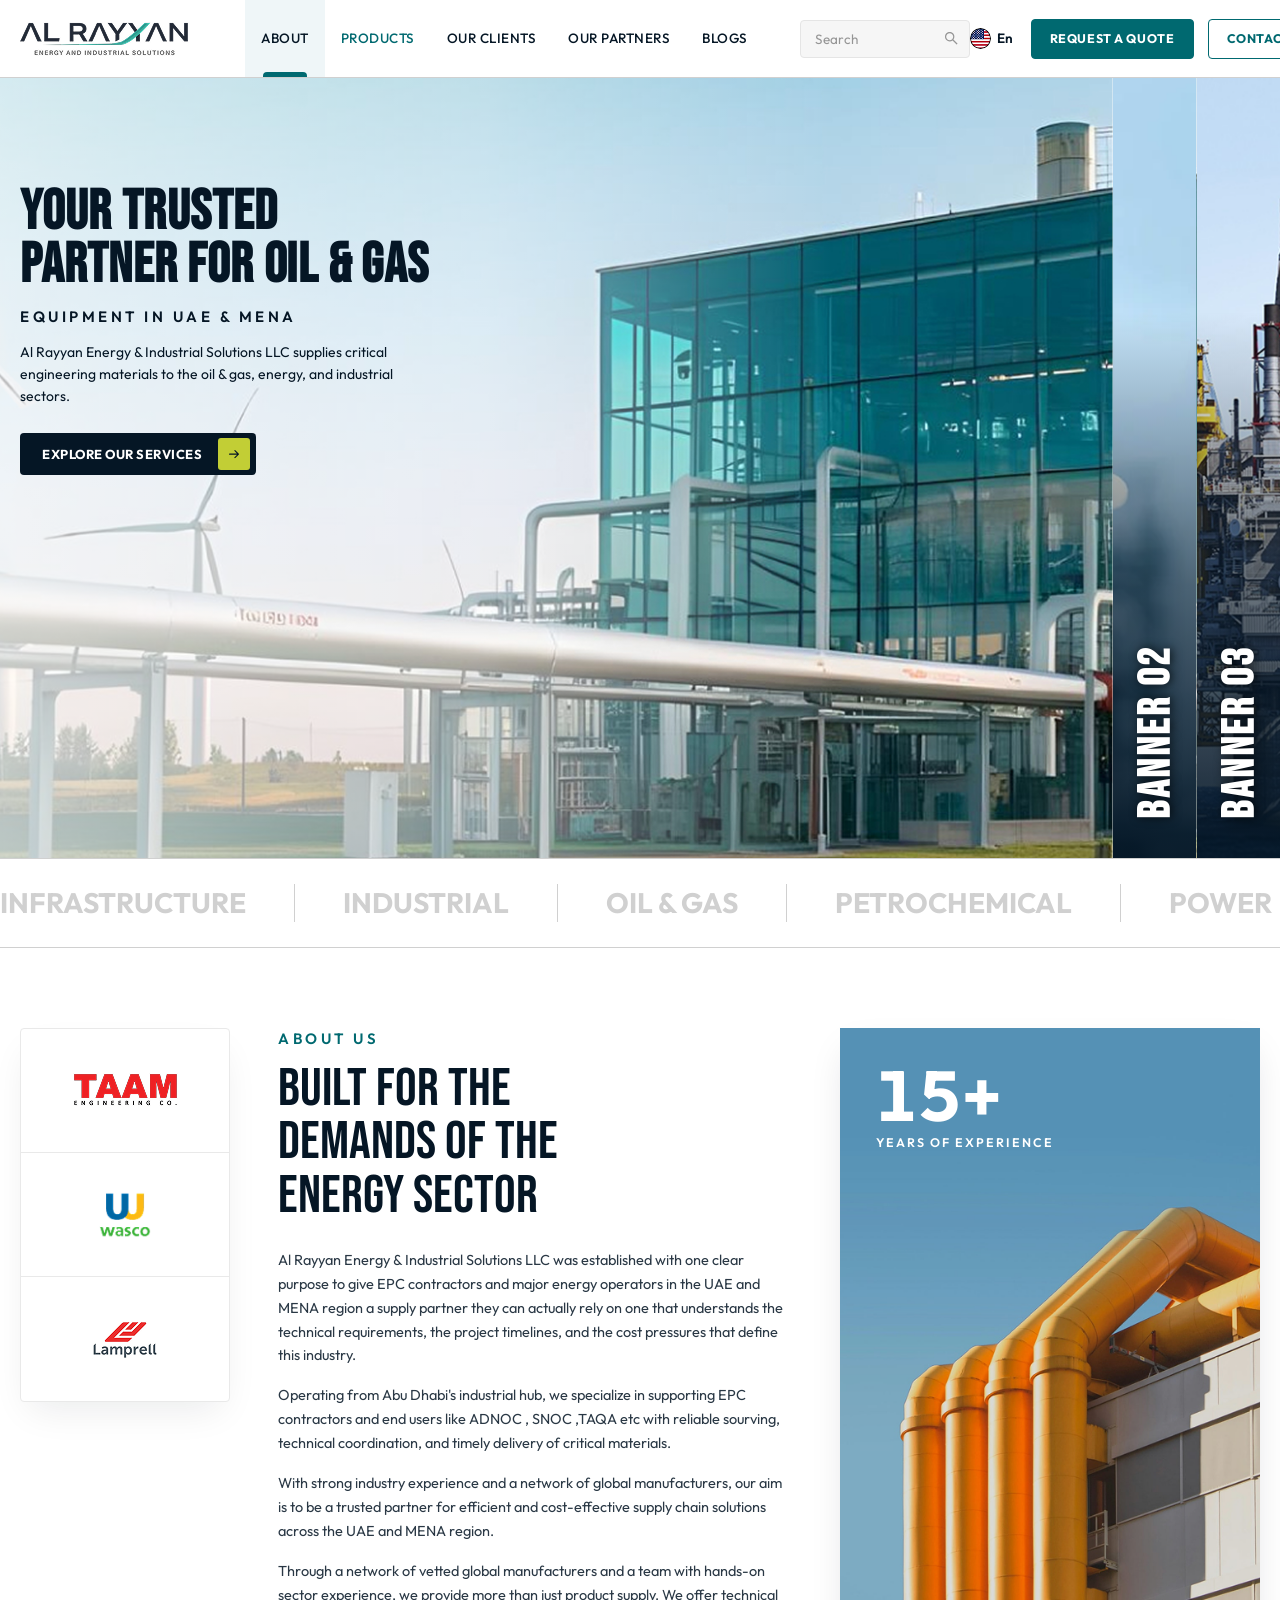
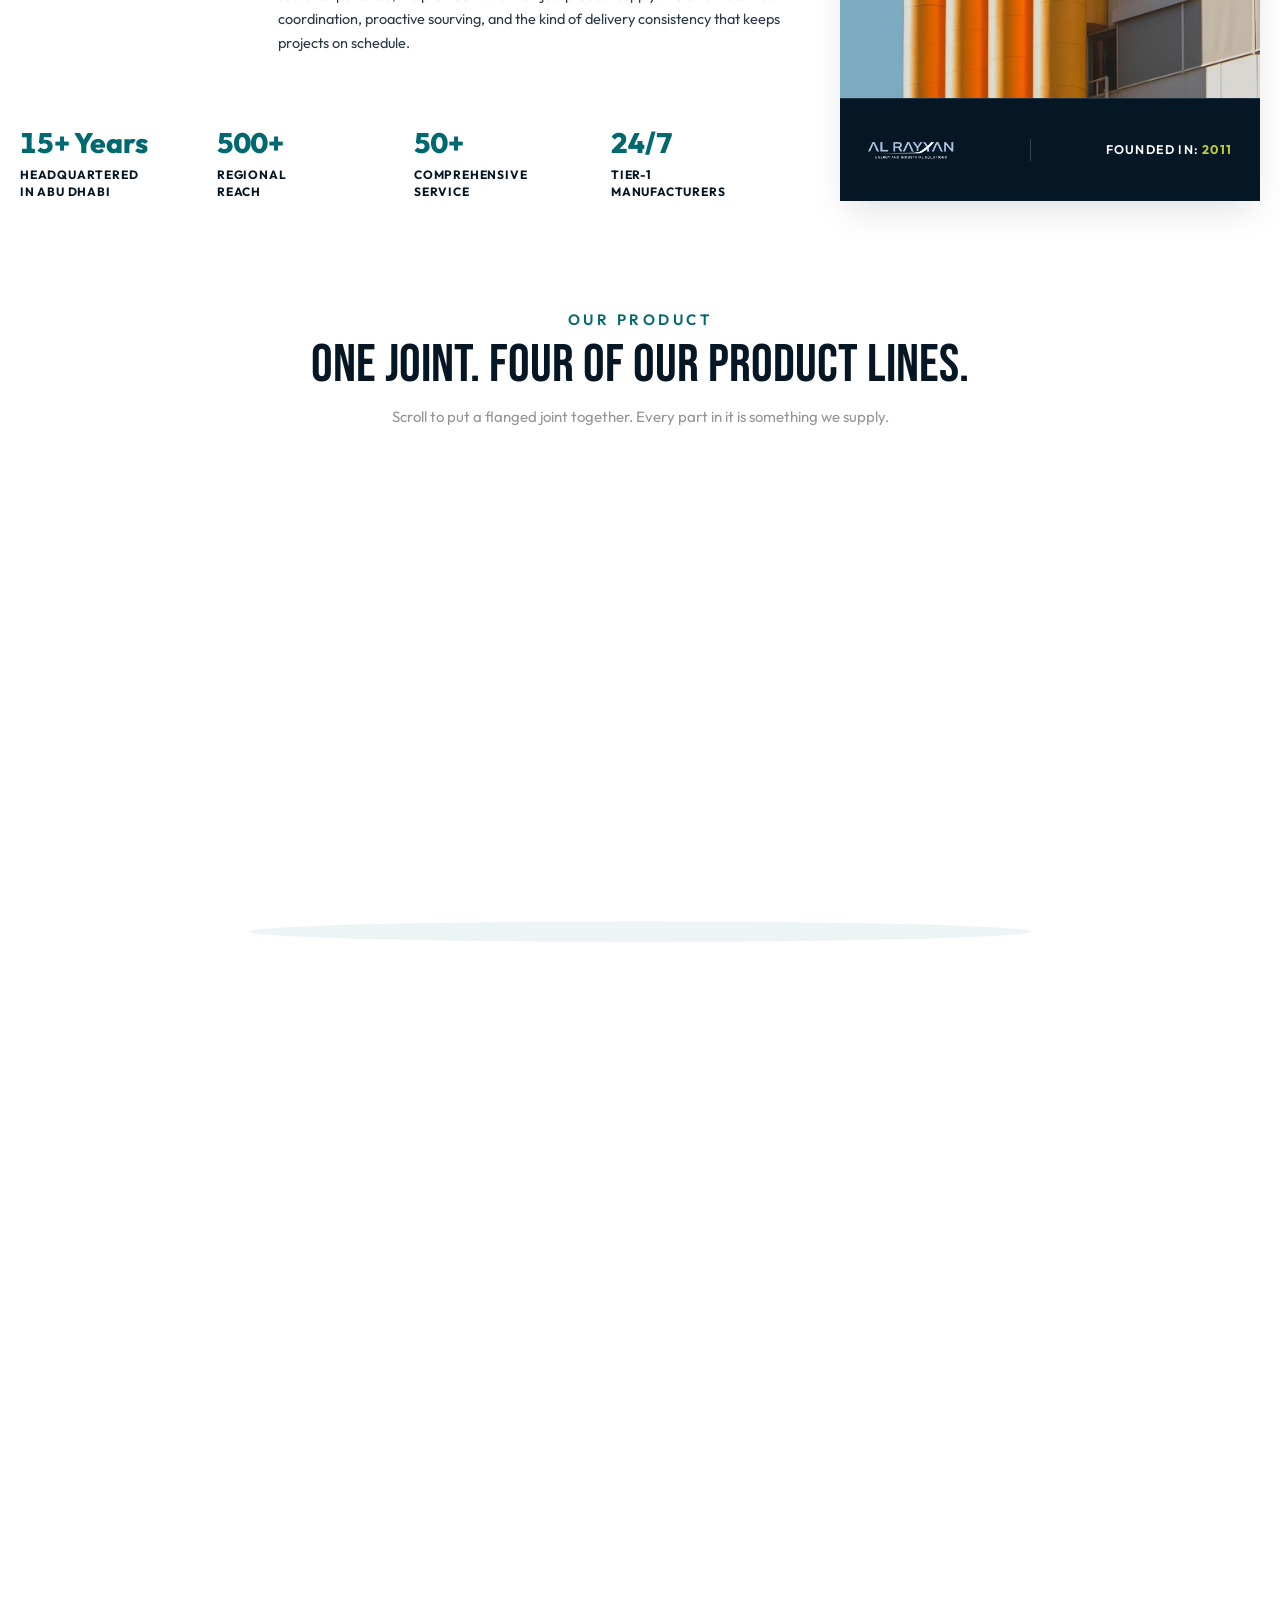
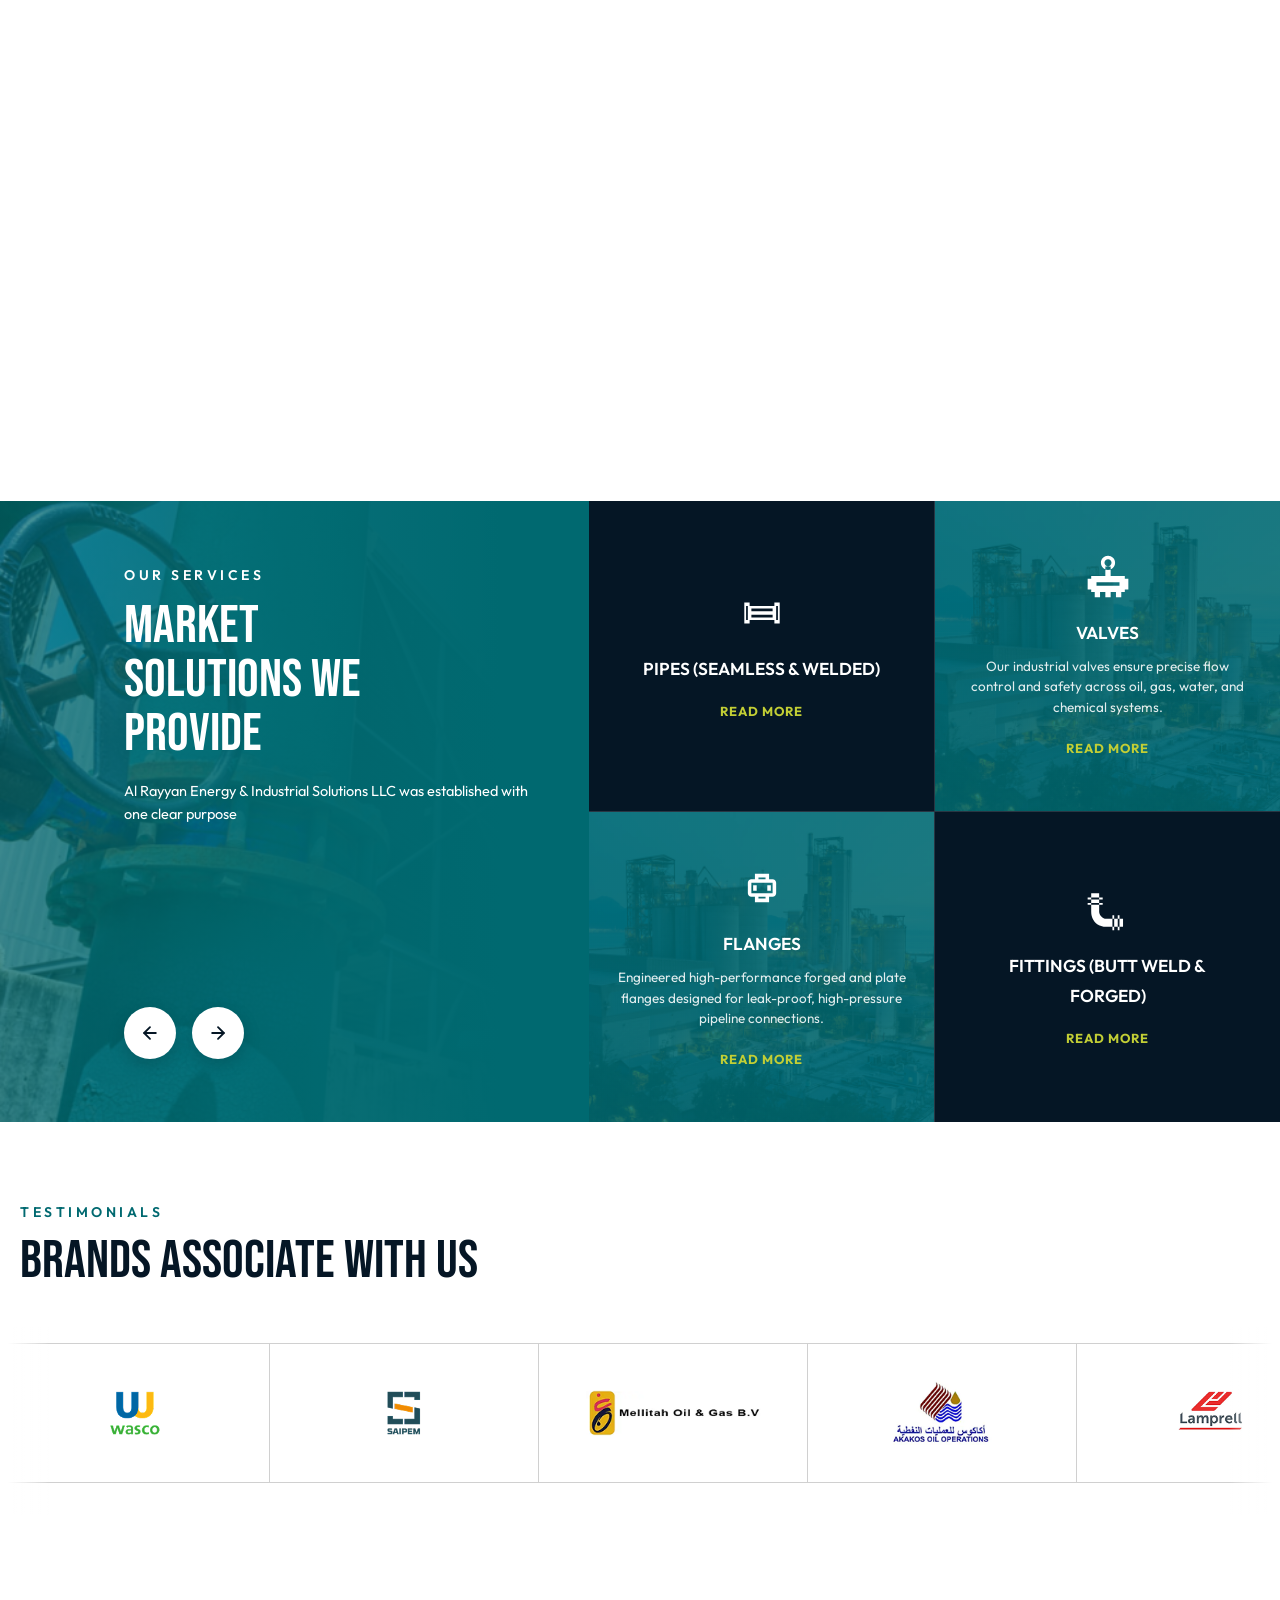
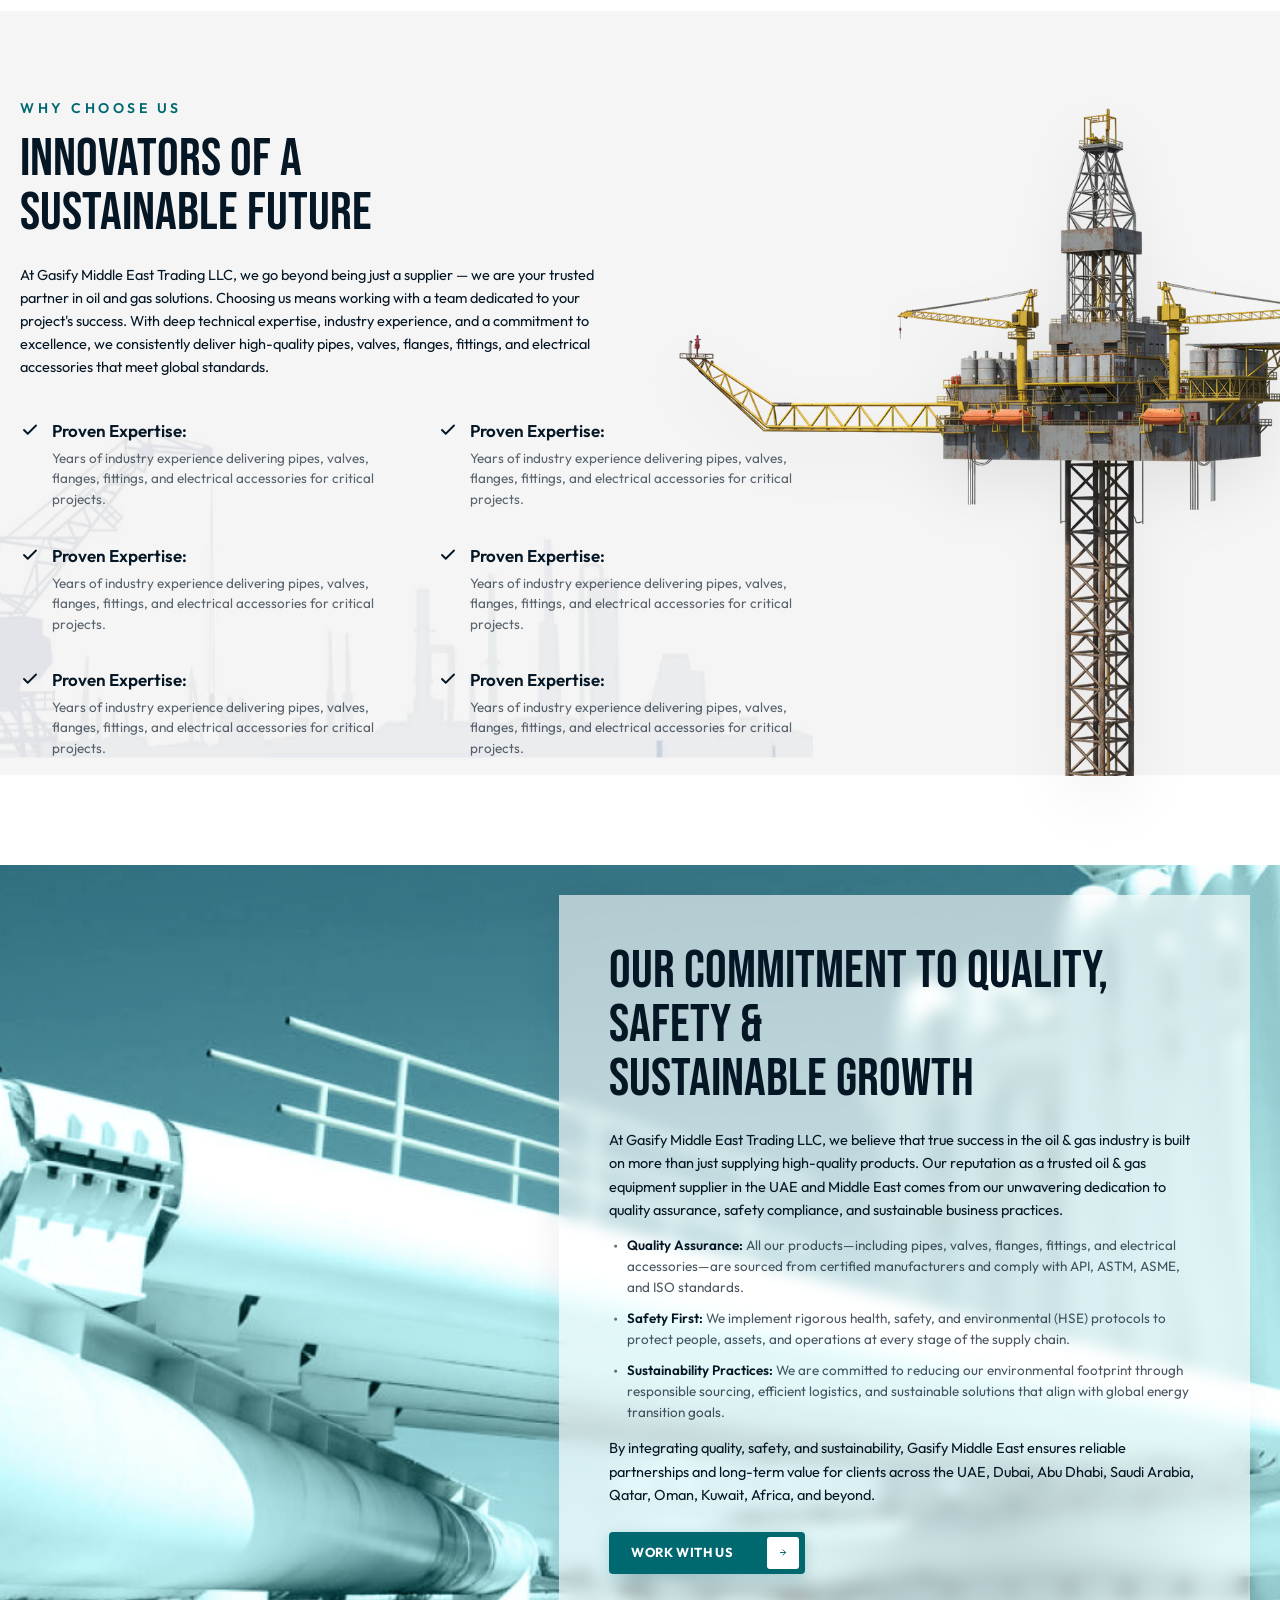
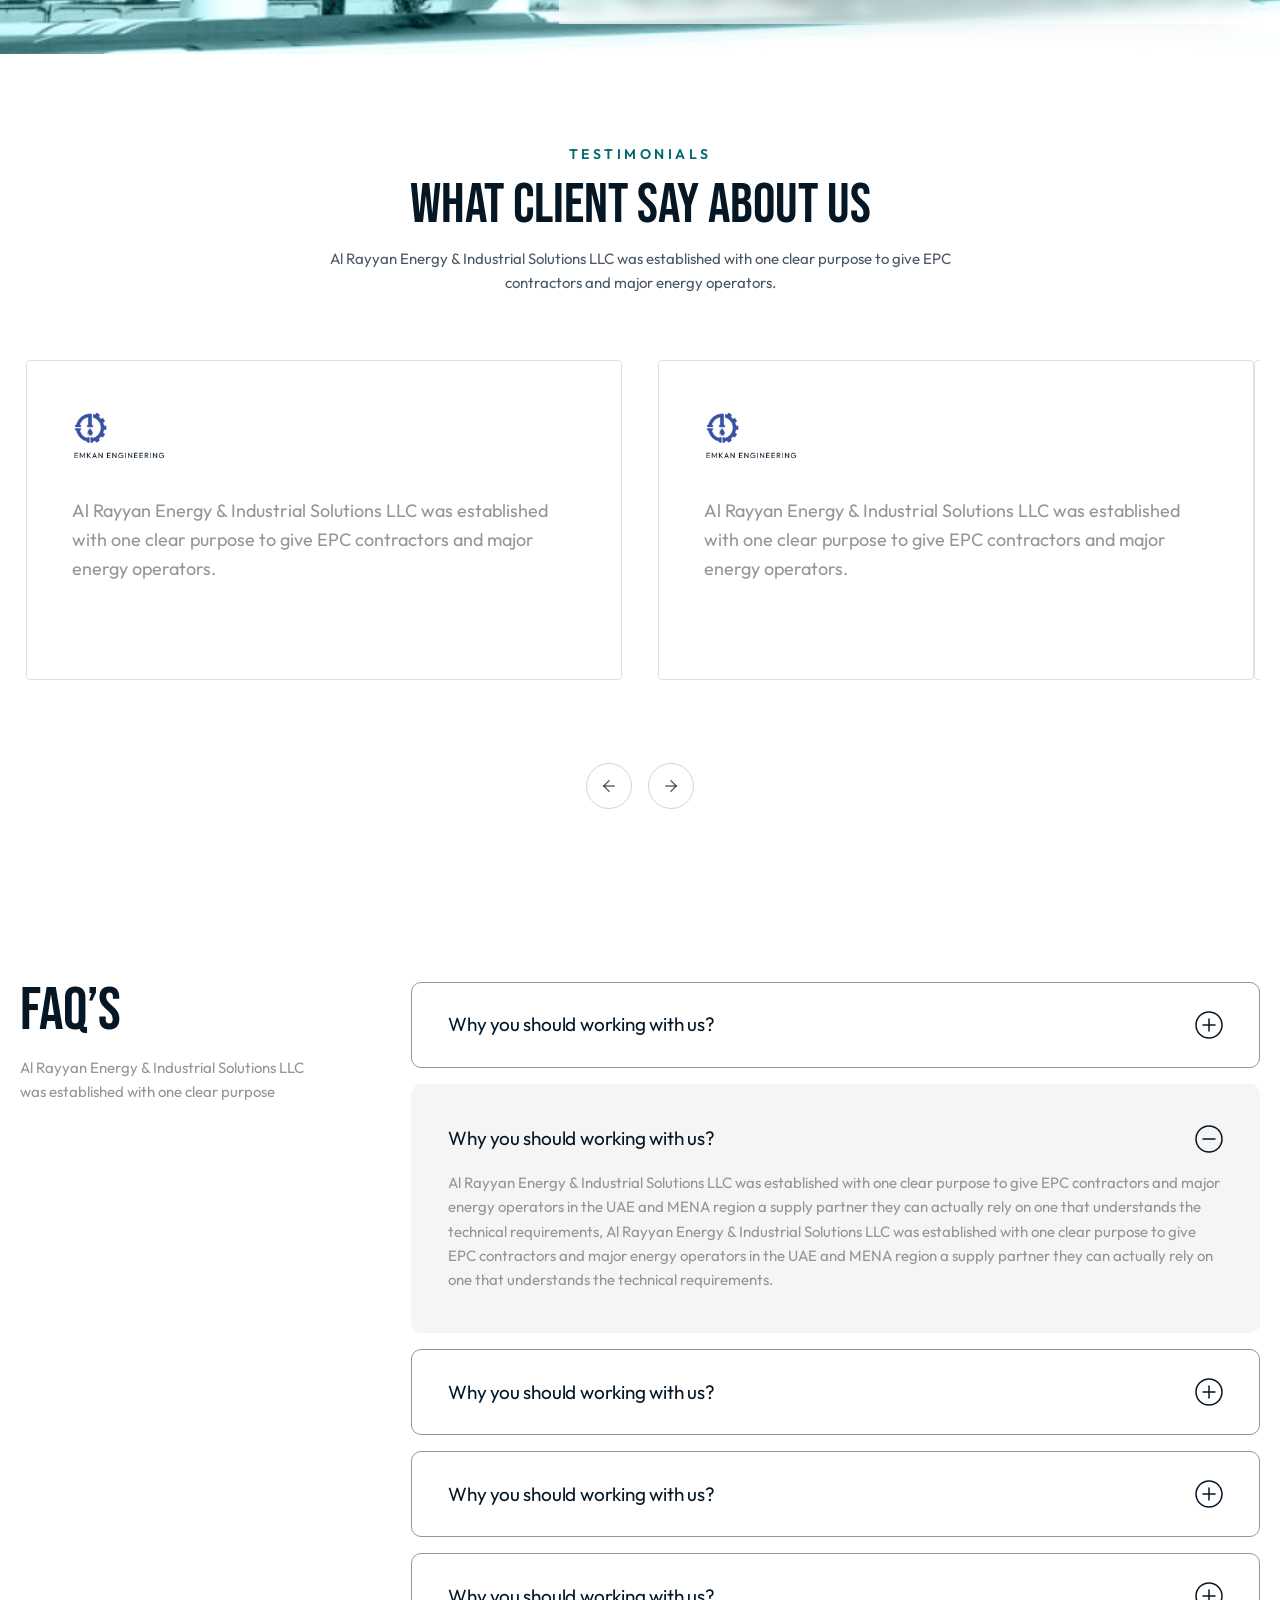
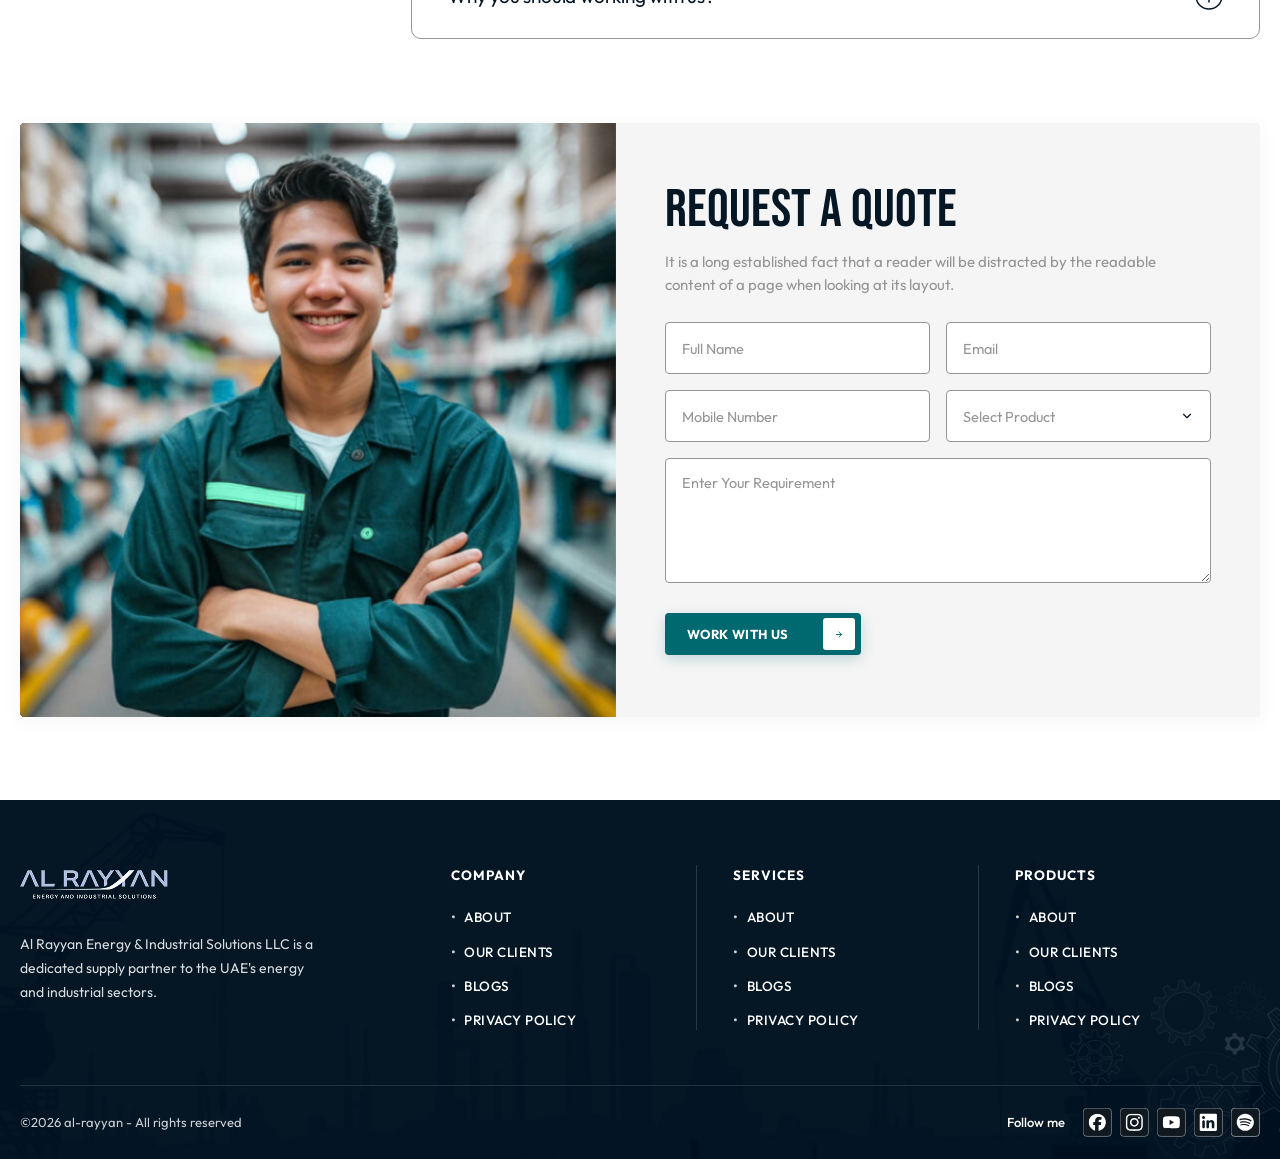
<file: index.html>
<!DOCTYPE html>
<html lang="en">

<head>
  <meta charset="UTF-8">
  <meta name="viewport" content="width=device-width, initial-scale=1.0">
  <title>Al Rayyan Energy & Industrial Solutions</title>

  <!-- Google Fonts: Bebas Neue (Major Headings) & Outfit (Small Headings and Body) -->
  <link rel="preconnect" href="https://fonts.googleapis.com">
  <link rel="preconnect" href="https://fonts.gstatic.com" crossorigin>
  <link
    href="https://fonts.googleapis.com/css2?family=Bebas+Neue&family=Outfit:wght@300;400;500;600;700;800&display=swap"
    rel="stylesheet">

  <!-- AOS (Animate On Scroll) -->
  <link rel="stylesheet" href="css/aos.css">

  <!-- Master Stylesheet (Strict Palette & Figma Aligned) -->
  <link rel="stylesheet" href="css/main.css?v=3.1">
</head>

<body>

  <!-- ==================== HEADER (EXACT FIGMA) ==================== -->
  <header class="site-header">
    <div class="site-container header-inner">

      <!-- Left Group: Logo + Navigation + Search (Exact Figma Gaps) -->
      <div class="header-left-group">
        <a href="index.html" class="header-brand" aria-label="Al Rayyan Home">
          <img src="assets/images/global/header-logo.png" alt="Al Rayyan Energy and Industrial Solutions">
        </a>

        <nav class="header-nav" aria-label="Main Navigation">
          <ul>
            <li class="nav-item active">
              <a href="#about" class="nav-link">About</a>
            </li>
            <li class="nav-item">
              <a href="products.html" class="nav-link highlight">Products</a>
            </li>
            <li class="nav-item">
              <a href="#clients" class="nav-link">Our Clients</a>
            </li>
            <li class="nav-item">
              <a href="#partners" class="nav-link">Our Partners</a>
            </li>
            <li class="nav-item">
              <a href="#blogs" class="nav-link">Blogs</a>
            </li>
          </ul>
        </nav>

        <div class="header-search">
          <input type="text" placeholder="Search" aria-label="Search">
          <span class="search-icon">
            <img src="assets/images/global/search-svg.svg" alt="Search icon">
          </span>
        </div>
      </div>

      <!-- Right Group: Flag + Buttons -->
      <div class="header-right-group">
        <div class="lang-selector" title="Language">
          <img src="assets/images/global/flag-icon.png" alt="English flag">
          <span>En</span>
        </div>

        <a href="#quote" class="btn-quote">Request a quote</a>
        <a href="#contact" class="btn-contact">Contact us</a>
      </div>

    </div>
  </header>

  <!-- ==================== MAIN CONTENT AREA ==================== -->
  <main>
    <!-- HERO SLIDER SECTION (EXACT FIGMA REPLICA) -->
    <section class="hero-slider-section" id="heroSlider" aria-label="Hero Slider">
      <!-- Active Slide Layer -->
      <div class="hero-active-slide-container" id="heroActiveSlide">
        <!-- Rendered dynamically by hero-slider.js with full fallback initial content -->
        <div class="hero-slide-layer">
          <div class="hero-bg-wrapper">
            <img src="assets/images/home/homepage_banner_img_1.png" alt="Hero Banner 01" class="hero-bg-img">
            <div class="hero-left-vignette"></div>
          </div>
          <div class="site-container hero-content-container">
            <div class="hero-content-box">
              <h1 class="major-heading">YOUR TRUSTED<br>PARTNER FOR OIL &amp; GAS</h1>
              <h3 class="sub-heading">EQUIPMENT IN UAE &amp; MENA</h3>
              <p class="body-text">
                Al Rayyan Energy &amp; Industrial Solutions LLC supplies critical engineering materials to the oil &amp;
                gas, energy, and industrial sectors.
              </p>
              <a href="#services" class="btn-navy-arrow">
                <span>Explore our services</span>
                <span class="btn-arrow-icon">
                  <img src="assets/images/global/arrow-icon.svg" alt="Arrow">
                </span>
              </a>
            </div>
          </div>
        </div>
      </div>

      <!-- Right Side Vertical Clickable Preview Strips -->
      <div class="hero-preview-strips-wrapper" id="heroPreviewStrips" aria-label="Slide Selector">
        <!-- Populated dynamically by hero-slider.js with Banner 02 and Banner 03 -->
      </div>
    </section>

    <!-- ==================== LOGO / SECTORS CAROUSEL ==================== -->
    <section class="logo-carousel-section" id="logoCarousel" aria-label="Industry Sectors Carousel">
      <div class="logo-carousel-container">
        <div class="logo-carousel-track">

          <!-- Group 1 -->
          <div class="logo-carousel-group">
            <div class="logo-carousel-item">
              <span class="carousel-text">INFRASTRUCTURE</span>
              <span class="carousel-divider" aria-hidden="true"></span>
            </div>
            <div class="logo-carousel-item">
              <span class="carousel-text">INDUSTRIAL</span>
              <span class="carousel-divider" aria-hidden="true"></span>
            </div>
            <div class="logo-carousel-item">
              <span class="carousel-text">OIL &amp; GAS</span>
              <span class="carousel-divider" aria-hidden="true"></span>
            </div>
            <div class="logo-carousel-item">
              <span class="carousel-text">PETROCHEMICAL</span>
              <span class="carousel-divider" aria-hidden="true"></span>
            </div>
            <div class="logo-carousel-item">
              <span class="carousel-text">POWER</span>
              <span class="carousel-divider" aria-hidden="true"></span>
            </div>
            <div class="logo-carousel-item">
              <span class="carousel-text">MARINE</span>
              <span class="carousel-divider" aria-hidden="true"></span>
            </div>
            <div class="logo-carousel-item">
              <span class="carousel-text">INFRASTRUCTURE</span>
              <span class="carousel-divider" aria-hidden="true"></span>
            </div>
            <div class="logo-carousel-item">
              <span class="carousel-text">INDUSTRIAL</span>
              <span class="carousel-divider" aria-hidden="true"></span>
            </div>
            <div class="logo-carousel-item">
              <span class="carousel-text">OIL &amp; GAS</span>
              <span class="carousel-divider" aria-hidden="true"></span>
            </div>
            <div class="logo-carousel-item">
              <span class="carousel-text">PETROCHEMICAL</span>
              <span class="carousel-divider" aria-hidden="true"></span>
            </div>
            <div class="logo-carousel-item">
              <span class="carousel-text">POWER</span>
              <span class="carousel-divider" aria-hidden="true"></span>
            </div>
            <div class="logo-carousel-item">
              <span class="carousel-text">MARINE</span>
              <span class="carousel-divider" aria-hidden="true"></span>
            </div>
          </div>

          <!-- Group 2 (Duplicate for continuous seamless infinite loop) -->
          <div class="logo-carousel-group" aria-hidden="true">
            <div class="logo-carousel-item">
              <span class="carousel-text">INFRASTRUCTURE</span>
              <span class="carousel-divider" aria-hidden="true"></span>
            </div>
            <div class="logo-carousel-item">
              <span class="carousel-text">INDUSTRIAL</span>
              <span class="carousel-divider" aria-hidden="true"></span>
            </div>
            <div class="logo-carousel-item">
              <span class="carousel-text">OIL &amp; GAS</span>
              <span class="carousel-divider" aria-hidden="true"></span>
            </div>
            <div class="logo-carousel-item">
              <span class="carousel-text">PETROCHEMICAL</span>
              <span class="carousel-divider" aria-hidden="true"></span>
            </div>
            <div class="logo-carousel-item">
              <span class="carousel-text">POWER</span>
              <span class="carousel-divider" aria-hidden="true"></span>
            </div>
            <div class="logo-carousel-item">
              <span class="carousel-text">MARINE</span>
              <span class="carousel-divider" aria-hidden="true"></span>
            </div>
            <div class="logo-carousel-item">
              <span class="carousel-text">INFRASTRUCTURE</span>
              <span class="carousel-divider" aria-hidden="true"></span>
            </div>
            <div class="logo-carousel-item">
              <span class="carousel-text">INDUSTRIAL</span>
              <span class="carousel-divider" aria-hidden="true"></span>
            </div>
            <div class="logo-carousel-item">
              <span class="carousel-text">OIL &amp; GAS</span>
              <span class="carousel-divider" aria-hidden="true"></span>
            </div>
            <div class="logo-carousel-item">
              <span class="carousel-text">PETROCHEMICAL</span>
              <span class="carousel-divider" aria-hidden="true"></span>
            </div>
            <div class="logo-carousel-item">
              <span class="carousel-text">POWER</span>
              <span class="carousel-divider" aria-hidden="true"></span>
            </div>
            <div class="logo-carousel-item">
              <span class="carousel-text">MARINE</span>
              <span class="carousel-divider" aria-hidden="true"></span>
            </div>
          </div>

        </div>
      </div>
    </section>

    <!-- ==================== ABOUT US SECTION (EXACT FIGMA) ==================== -->
    <section class="about-section section-py" id="about" aria-labelledby="aboutHeading">
      <div class="site-container">
        <div class="about-grid">

          <!-- Left Content & Metrics Area -->
          <div class="about-main-area">

            <!-- Top Row: Logo Cards + Narrative Content -->
            <div class="about-top-row">

              <!-- 3 Logo Cards Stack -->
              <div class="about-logos-stack" aria-label="Key Partners and Clients">
                <div class="about-logo-card" data-aos="fade-up" data-aos-delay="50">
                  <img src="assets/images/home/TAAM.png" alt="TAAM Engineering Co." class="about-partner-logo">
                </div>
                <div class="about-logo-card" data-aos="fade-up" data-aos-delay="100">
                  <img src="assets/images/home/UU_wasco.png" alt="Wasco" class="about-partner-logo">
                </div>
                <div class="about-logo-card" data-aos="fade-up" data-aos-delay="150">
                  <img src="assets/images/home/lamprell.png" alt="Lamprell" class="about-partner-logo">
                </div>
              </div>

              <!-- Text Content Column -->
              <div class="about-text-content" data-aos="fade-up" data-aos-delay="100">
                <span class="sub-heading text-teal">ABOUT US</span>
                <h2 class="main-heading" id="aboutHeading">
                  BUILT FOR THE<br>
                  DEMANDS OF THE<br>
                  ENERGY SECTOR
                </h2>

                <div class="about-paragraphs">
                  <p class="body-text">
                    Al Rayyan Energy &amp; Industrial Solutions LLC was established with one clear purpose to give EPC
                    contractors and major energy operators in the UAE and MENA region a supply partner they can actually
                    rely on one that understands the technical requirements, the project timelines, and the cost
                    pressures that define this industry.
                  </p>
                  <p class="body-text">
                    Operating from Abu Dhabi's industrial hub, we specialize in supporting EPC contractors and end users
                    like ADNOC , SNOC ,TAQA etc with reliable sourving, technical coordination, and timely delivery of
                    critical materials.
                  </p>
                  <p class="body-text">
                    With strong industry experience and a network of global manufacturers, our aim is to be a trusted
                    partner for efficient and cost-effective supply chain solutions across the UAE and MENA region.
                  </p>
                  <p class="body-text">
                    Through a network of vetted global manufacturers and a team with hands-on sector experience, we
                    provide more than just product supply. We offer technical coordination, proactive sourving, and the
                    kind of delivery consistency that keeps projects on schedule.
                  </p>
                </div>
              </div>

            </div>

            <!-- Bottom Row: 4 Metric Counters -->
            <div class="about-stats-grid">

              <div class="about-stat-item" data-aos="fade-up" data-aos-delay="50">
                <span class="stat-number" data-counter="15" data-suffix="+ Years">15+ Years</span>
                <span class="stat-label">HEADQUARTERED<br>IN ABU DHABI</span>
              </div>

              <div class="about-stat-item" data-aos="fade-up" data-aos-delay="100">
                <span class="stat-number" data-counter="500" data-suffix="+">500+</span>
                <span class="stat-label">REGIONAL<br>REACH</span>
              </div>

              <div class="about-stat-item" data-aos="fade-up" data-aos-delay="150">
                <span class="stat-number" data-counter="50" data-suffix="+">50+</span>
                <span class="stat-label">COMPREHENSIVE<br>SERVICE</span>
              </div>

              <div class="about-stat-item" data-aos="fade-up" data-aos-delay="200">
                <span class="stat-number" data-counter-dual="24/7">24/7</span>
                <span class="stat-label">TIER-1<br>MANUFACTURERS</span>
              </div>

            </div>

          </div>

          <!-- Right Column: Vertical Experience Card -->
          <div class="about-card-banner">

            <div class="about-card-image-wrap">
              <img src="assets/images/home/about-us-sec-img.png" alt="15+ Years of Experience" class="about-card-img">
              <canvas class="cea-liquid-canvas" data-engine="three.js r149" width="595" height="396" aria-hidden="true"></canvas>
              <div class="about-card-experience-badge">
                <span class="badge-years" data-counter="15" data-suffix="+">15+</span>
                <span class="badge-label">YEARS OF EXPERIENCE</span>
              </div>
            </div>

            <div class="about-card-bottom-bar">
              <div class="about-card-brand">
                <img src="assets/images/global/footer-logo.png" alt="Al Rayyan Logo" class="about-card-logo">
              </div>
              <span class="about-card-divider" aria-hidden="true"></span>
              <div class="about-card-founded">
                FOUNDED IN: <span class="text-lime">2011</span>
              </div>
            </div>

          </div>

        </div>
      </div>
    </section>

    <!-- ==================== FLANGED JOINT INTERACTIVE SCROLL SECTION ==================== -->
    <section class="scene flange-section" id="scene" aria-labelledby="h-flange">
      <div class="pin">
        <div class="scene-head">
          <span class="sub-heading text-teal">OUR PRODUCT</span>
          <h2 class="main-heading" id="h-flange">ONE JOINT. FOUR OF OUR PRODUCT LINES.</h2>
          <p class="lede">Scroll to put a flanged joint together. Every part in it is something we supply.</p>
        </div>

        <div class="flange-stage">
          <svg viewBox="0 0 920 420" role="img" aria-label="Animated flanged pipe joint being assembled">
            <defs>
              <linearGradient id="steel" x1="0" y1="0" x2="0" y2="1">
                <stop offset="0" stop-color="#F6F8F9" />
                <stop offset=".45" stop-color="#C7D0D6" />
                <stop offset=".55" stop-color="#E9EEF1" />
                <stop offset="1" stop-color="#9EA9B1" />
              </linearGradient>
              <linearGradient id="steelv" x1="0" y1="0" x2="1" y2="0">
                <stop offset="0" stop-color="#B5C0C7" />
                <stop offset=".5" stop-color="#EEF2F4" />
                <stop offset="1" stop-color="#A7B2B9" />
              </linearGradient>
              <linearGradient id="bolt" x1="0" y1="0" x2="0" y2="1">
                <stop offset="0" stop-color="#8E99A1" />
                <stop offset=".5" stop-color="#DCE2E6" />
                <stop offset="1" stop-color="#6E7982" />
              </linearGradient>
              <pattern id="thread" width="6" height="14" patternUnits="userSpaceOnUse">
                <rect width="6" height="14" fill="url(#bolt)" />
                <path d="M0 0L6 14" stroke="#6E7982" stroke-width="1" opacity=".6" />
              </pattern>
              <filter id="shadow" x="-10%" y="-10%" width="120%" height="140%">
                <feDropShadow dx="0" dy="10" stdDeviation="10" flood-color="#051625" flood-opacity=".12" />
              </filter>
            </defs>
            <ellipse cx="460" cy="372" rx="380" ry="10" fill="#006970" opacity=".07" />
            <g filter="url(#shadow)">
              <g id="gL">
                <rect x="-20" y="160" width="380" height="100" fill="url(#steel)" />
                <polygon points="360,160 400,138 400,282 360,260" fill="url(#steel)" />
                <rect x="400" y="78" width="46" height="264" rx="4" fill="url(#steelv)" stroke="#9EA9B1" />
                <rect x="446" y="146" width="6" height="128" fill="#C7D0D6" stroke="#9EA9B1" />
              </g>
              <g id="gR">
                <rect x="562" y="160" width="380" height="100" fill="url(#steel)" />
                <polygon points="562,160 522,138 522,282 562,260" fill="url(#steel)" />
                <rect x="476" y="78" width="46" height="264" rx="4" fill="url(#steelv)" stroke="#9EA9B1" />
                <rect x="470" y="146" width="6" height="128" fill="#C7D0D6" stroke="#9EA9B1" />
              </g>
              <g id="gG">
                <rect x="452" y="128" width="18" height="164" rx="3" fill="#006970" />
                <rect x="456" y="146" width="10" height="128" fill="#006970" />
                <g stroke="#C2CE35" stroke-width="1.2">
                  <line x1="456" y1="152" x2="466" y2="160" />
                  <line x1="456" y1="170" x2="466" y2="178" />
                  <line x1="456" y1="188" x2="466" y2="196" />
                  <line x1="456" y1="206" x2="466" y2="214" />
                  <line x1="456" y1="224" x2="466" y2="232" />
                  <line x1="456" y1="242" x2="466" y2="250" />
                  <line x1="456" y1="260" x2="466" y2="268" />
                </g>
              </g>
              <g id="gB">
                <rect x="366" y="96" width="190" height="14" rx="3" fill="url(#thread)" />
                <rect x="366" y="310" width="190" height="14" rx="3" fill="url(#thread)" />
              </g>
              <g id="gN">
                <g class="nut" style="transform-origin:389px 103px">
                  <rect x="378" y="86" width="22" height="34" rx="3" fill="#5F6B74" />
                  <rect x="378" y="98" width="22" height="10" fill="#7C8891" />
                </g>
                <g class="nut" style="transform-origin:533px 103px">
                  <rect x="522" y="86" width="22" height="34" rx="3" fill="#5F6B74" />
                  <rect x="522" y="98" width="22" height="10" fill="#7C8891" />
                </g>
                <g class="nut" style="transform-origin:389px 317px">
                  <rect x="378" y="300" width="22" height="34" rx="3" fill="#5F6B74" />
                  <rect x="378" y="312" width="22" height="10" fill="#7C8891" />
                </g>
                <g class="nut" style="transform-origin:533px 317px">
                  <rect x="522" y="300" width="22" height="34" rx="3" fill="#5F6B74" />
                  <rect x="522" y="312" width="22" height="10" fill="#7C8891" />
                </g>
              </g>
            </g>
            <g id="flow" opacity="0">
              <rect x="-20" y="196" width="960" height="28" rx="14" fill="#006970" opacity=".18" />
              <line x1="-20" y1="210" x2="940" y2="210" stroke="#006970" stroke-width="6" stroke-dasharray="30 22"
                stroke-linecap="round">
                <animate attributeName="stroke-dashoffset" from="0" to="-104" dur="1s" repeatCount="indefinite" />
              </line>
            </g>
            <!-- labels: gL/gG/gB labels are moved with their parts in JS -->
            <g class="lb" id="lb1" opacity="0">
              <path class="lead" d="M423 78 V38 H300" />
              <circle cx="423" cy="78" r="4" fill="#006970" />
              <text class="lab" x="292" y="43" text-anchor="end" id="t_l1">Weld neck flange</text>
            </g>
            <g class="lb" id="lb2" opacity="0">
              <path class="lead" d="M461 128 V20 H560" />
              <circle cx="461" cy="128" r="4" fill="#006970" />
              <text class="lab" x="568" y="25" id="t_l2">Spiral wound gasket</text>
            </g>
            <g class="lb" id="lb3" opacity="0">
              <path class="lead" d="M460 324 V390 H600" />
              <circle cx="460" cy="324" r="4" fill="#006970" />
              <text class="lab" x="608" y="395" id="t_l3">Stud bolt</text>
            </g>
            <g class="lb" id="lb4" opacity="0">
              <path class="lead" d="M389 334 V390 H280" />
              <circle cx="389" cy="334" r="4" fill="#006970" />
              <text class="lab" x="272" y="395" text-anchor="end" id="t_l4">Heavy hex nut</text>
            </g>
            <g id="seal" opacity="0">
              <rect x="150" y="290" width="112" height="38" rx="19" fill="#006970" />
              <text class="sealed" x="206" y="315" text-anchor="middle" id="t_seal">Sealed</text>
            </g>
          </svg>
        </div>
      </div>
    </section>

    <!-- ==================== OUR SERVICES SECTION (EXACT FIGMA REPLICA) ==================== -->
    <section class="services-showcase-section" id="services" aria-labelledby="servicesHeading">
      <div class="services-wrapper">

        <!-- Left Static Container -->
        <div class="services-static-col" data-aos="fade-up">
          <div class="services-static-inner">
            <div class="services-static-header">
              <span class="sub-heading services-subheading text-white">OUR SERVICES</span>
              <h2 class="main-heading services-main-heading text-white" id="servicesHeading">
                MARKET<br>
                SOLUTIONS WE<br>
                PROVIDE
              </h2>
              <p class="body-text services-desc text-white">
                Al Rayyan Energy &amp; Industrial Solutions LLC was established with one clear purpose
              </p>
            </div>

            <!-- Slider Navigation Buttons -->
            <div class="services-nav-controls">
              <button type="button" class="services-slider-btn" id="servicesPrevBtn" aria-label="Previous Slide">
                <svg width="20" height="20" viewBox="0 0 24 24" fill="none" stroke="currentColor" stroke-width="2.2"
                  stroke-linecap="round" stroke-linejoin="round" aria-hidden="true">
                  <line x1="19" y1="12" x2="5" y2="12"></line>
                  <polyline points="12 19 5 12 12 5"></polyline>
                </svg>
              </button>
              <button type="button" class="services-slider-btn" id="servicesNextBtn" aria-label="Next Slide">
                <svg width="20" height="20" viewBox="0 0 24 24" fill="none" stroke="currentColor" stroke-width="2.2"
                  stroke-linecap="round" stroke-linejoin="round" aria-hidden="true">
                  <line x1="5" y1="12" x2="19" y2="12"></line>
                  <polyline points="12 5 19 12 12 19"></polyline>
                </svg>
              </button>
            </div>
          </div>
        </div>

        <!-- Right Slider Container -->
        <div class="services-slider-col" id="servicesSlider" role="region" aria-roledescription="carousel"
          aria-label="Our Services Slider" tabindex="0" data-aos="fade-up" data-aos-delay="100">
          <div class="services-slider-track" id="servicesTrack">

            <!-- Slide 1 (4 Cards: 2x2 Grid) -->
            <div class="services-slide" role="group" aria-roledescription="slide" aria-label="1 of 2">

              <!-- Card 1: Pipes (Navy) -->
              <div class="service-card theme-navy">
                <div class="service-card-content">
                  <div class="service-card-icon">
                    <img src="assets/images/global/services-icons/pipes.svg" alt="Pipes Icon" width="46" height="46">
                  </div>
                  <h3 class="service-card-title">PIPES (SEAMLESS &amp; WELDED)</h3>
                  <p class="service-card-desc">
                    High-grade seamless and welded piping solutions engineered for high-pressure, corrosive energy environments.
                  </p>
                  <a href="#services" class="service-card-link">READ MORE</a>
                </div>
              </div>

              <!-- Card 2: Valves (Teal Photo) -->
              <div class="service-card theme-teal-photo">
                <div class="service-card-bg" aria-hidden="true"></div>
                <div class="service-card-content">
                  <div class="service-card-icon">
                    <img src="assets/images/global/services-icons/valves.svg" alt="Valves Icon" width="46" height="46">
                  </div>
                  <h3 class="service-card-title">VALVES</h3>
                  <p class="service-card-desc">
                    Our industrial valves ensure precise flow control and safety across oil, gas, water, and chemical systems.
                  </p>
                  <a href="#services" class="service-card-link">READ MORE</a>
                </div>
              </div>

              <!-- Card 3: Flanges (Teal Photo) -->
              <div class="service-card theme-teal-photo">
                <div class="service-card-bg" aria-hidden="true"></div>
                <div class="service-card-content">
                  <div class="service-card-icon">
                    <img src="assets/images/global/services-icons/flanges.svg" alt="Flanges Icon" width="46" height="46">
                  </div>
                  <h3 class="service-card-title">FLANGES</h3>
                  <p class="service-card-desc">
                    Engineered high-performance forged and plate flanges designed for leak-proof, high-pressure pipeline connections.
                  </p>
                  <a href="#services" class="service-card-link">READ MORE</a>
                </div>
              </div>

              <!-- Card 4: Fittings (Navy) -->
              <div class="service-card theme-navy">
                <div class="service-card-content">
                  <div class="service-card-icon">
                    <img src="assets/images/global/services-icons/fittings.svg" alt="Fittings Icon" width="46" height="46">
                  </div>
                  <h3 class="service-card-title">FITTINGS (BUTT WELD &amp; FORGED)</h3>
                  <p class="service-card-desc">
                    Precision butt weld and forged fittings delivering seamless transitions and structural pipeline integrity.
                  </p>
                  <a href="#services" class="service-card-link">READ MORE</a>
                </div>
              </div>

            </div>

            <!-- Slide 2 (4 Cards: 2x2 Grid) -->
            <div class="services-slide" role="group" aria-roledescription="slide" aria-label="2 of 2"
              aria-hidden="true">

              <!-- Card 5: Gaskets & Sealing (Navy) -->
              <div class="service-card theme-navy">
                <div class="service-card-content">
                  <div class="service-card-icon">
                    <img src="assets/images/global/services-icons/gaskets.svg" alt="Gaskets Icon" width="46" height="46">
                  </div>
                  <h3 class="service-card-title">GASKETS &amp; SEALING SOLUTIONS</h3>
                  <p class="service-card-desc">
                    Premium industrial gaskets and sealing solutions engineered to withstand extreme pressures and thermal cycles.
                  </p>
                  <a href="#services" class="service-card-link">READ MORE</a>
                </div>
              </div>

              <!-- Card 6: Stud Bolts & Fasteners (Teal Photo) -->
              <div class="service-card theme-teal-photo">
                <div class="service-card-bg" aria-hidden="true"></div>
                <div class="service-card-content">
                  <div class="service-card-icon">
                    <img src="assets/images/global/services-icons/fasteners.svg" alt="Fasteners Icon" width="46" height="46">
                  </div>
                  <h3 class="service-card-title">STUD BOLTS &amp; FASTENERS</h3>
                  <p class="service-card-desc">
                    High-tensile, corrosion-resistant bolting solutions engineered for critical high-pressure and extreme temperature assemblies.
                  </p>
                  <a href="#services" class="service-card-link">READ MORE</a>
                </div>
              </div>

              <!-- Card 7: Structural Steel (Teal Photo) -->
              <div class="service-card theme-teal-photo">
                <div class="service-card-bg" aria-hidden="true"></div>
                <div class="service-card-content">
                  <div class="service-card-icon">
                    <img src="assets/images/global/services-icons/structural-steel.svg" alt="Structural Steel Icon" width="46" height="46">
                  </div>
                  <h3 class="service-card-title">STRUCTURAL STEEL &amp; SECTIONS</h3>
                  <p class="service-card-desc">
                    Comprehensive range of certified structural steel, beams, plates, and tubulars for heavy offshore and onshore construction.
                  </p>
                  <a href="#services" class="service-card-link">READ MORE</a>
                </div>
              </div>

              <!-- Card 8: Equipment & Packages (Navy) -->
              <div class="service-card theme-navy">
                <div class="service-card-content">
                  <div class="service-card-icon">
                    <img src="assets/images/global/services-icons/equipment.svg" alt="Equipment Packages Icon" width="46" height="46">
                  </div>
                  <h3 class="service-card-title">EQUIPMENT &amp; PROCESS PACKAGES</h3>
                  <p class="service-card-desc">
                    Custom-engineered process packages, skid systems, and heavy industrial equipment for turnkey energy operations.
                  </p>
                  <a href="#services" class="service-card-link">READ MORE</a>
                </div>
              </div>

            </div>

          </div>
        </div>

      </div>
    </section>

    <!-- ==================== BRANDS ASSOCIATE WITH US (CLIENTS LOGO CAROUSEL) ==================== -->
    <section class="brands-section" id="clients" aria-labelledby="brandsHeading">
      <div class="site-container">
        <div class="brands-header" data-aos="fade-up">
          <span class="sub-heading brands-subheading">TESTIMONIALS</span>
          <h2 class="main-heading brands-main-heading" id="brandsHeading">BRANDS ASSOCIATE WITH US</h2>
        </div>
      </div>

      <div class="brands-carousel-wrapper" aria-label="Brand Partners Carousel" data-aos="fade-up" data-aos-delay="100">
        <div class="brands-carousel-track">

          <!-- Group 1 -->
          <div class="brands-carousel-group" aria-hidden="false">
            <div class="brand-logo-card">
              <img src="assets/images/logos/W.png" alt="Wasco" loading="lazy">
            </div>
            <div class="brand-logo-card">
              <img src="assets/images/logos/saipem.png" alt="Saipem" loading="lazy">
            </div>
            <div class="brand-logo-card">
              <img src="assets/images/logos/Mellitah_Oil.png" alt="Mellitah Oil &amp; Gas B.V" loading="lazy">
            </div>
            <div class="brand-logo-card">
              <img src="assets/images/logos/akakos.png" alt="Akakos Oil Operations" loading="lazy">
            </div>
            <div class="brand-logo-card">
              <img src="assets/images/logos/lamprell.png" alt="Lamprell" loading="lazy">
            </div>
            <div class="brand-logo-card">
              <img src="assets/images/logos/W.png" alt="Wasco" loading="lazy">
            </div>
            <div class="brand-logo-card">
              <img src="assets/images/logos/saipem.png" alt="Saipem" loading="lazy">
            </div>
            <div class="brand-logo-card ">
              <img src="assets/images/logos/Mellitah_Oil.png" alt="Mellitah Oil &amp; Gas B.V" loading="lazy">
            </div>
            <div class="brand-logo-card">
              <img src="assets/images/logos/akakos.png" alt="Akakos Oil Operations" loading="lazy">
            </div>
            <div class="brand-logo-card">
              <img src="assets/images/logos/lamprell.png" alt="Lamprell" loading="lazy">
            </div>
          </div>

          <!-- Group 2 (Duplicate for seamless infinite marquee loop) -->
          <div class="brands-carousel-group" aria-hidden="true">
            <div class="brand-logo-card">
              <img src="assets/images/logos/W.png" alt="Wasco" loading="lazy">
            </div>
            <div class="brand-logo-card">
              <img src="assets/images/logos/saipem.png" alt="Saipem" loading="lazy">
            </div>
            <div class="brand-logo-card ">
              <img src="assets/images/logos/Mellitah_Oil.png" alt="Mellitah Oil &amp; Gas B.V" loading="lazy">
            </div>
            <div class="brand-logo-card">
              <img src="assets/images/logos/akakos.png" alt="Akakos Oil Operations" loading="lazy">
            </div>
            <div class="brand-logo-card">
              <img src="assets/images/logos/lamprell.png" alt="Lamprell" loading="lazy">
            </div>
            <div class="brand-logo-card">
              <img src="assets/images/logos/W.png" alt="Wasco" loading="lazy">
            </div>
            <div class="brand-logo-card">
              <img src="assets/images/logos/saipem.png" alt="Saipem" loading="lazy">
            </div>
            <div class="brand-logo-card ">
              <img src="assets/images/logos/Mellitah_Oil.png" alt="Mellitah Oil &amp; Gas B.V" loading="lazy">
            </div>
            <div class="brand-logo-card">
              <img src="assets/images/logos/akakos.png" alt="Akakos Oil Operations" loading="lazy">
            </div>
            <div class="brand-logo-card">
              <img src="assets/images/logos/lamprell.png" alt="Lamprell" loading="lazy">
            </div>
          </div>

        </div>
      </div>
    </section>

    <!-- ==================== WHY CHOOSE US / SUSTAINABLE FUTURE ==================== -->
    <section class="why-us-section" id="why-choose-us" aria-labelledby="whyUsHeading"
      style="background-image: url(./assets/images/home/why-choose-bg.png);">

      <!-- Left Bottom Subtle Industrial Skyline Graphic -->
      <img src="assets/images/home/left-bottom-img.png" alt="" class="why-us-bg-left" aria-hidden="true" loading="lazy">

      <!-- Right Absolute Machine / Oil Rig Graphic (overlaps into section above) -->
      <div class="why-us-machine-wrap" aria-hidden="true" data-aos="fade-up" data-aos-delay="150">
        <img src="assets/images/home/machine.png" alt="Offshore Energy Rig" class="why-us-machine-img" loading="lazy">
      </div>

      <div class="site-container why-us-container">
        <div class="why-us-content">

          <div class="why-us-header" data-aos="fade-up">
            <span class="sub-heading why-us-subheading">WHY CHOOSE US</span>
            <h2 class="main-heading why-us-main-heading" id="whyUsHeading">
              INNOVATORS OF A<br>
              SUSTAINABLE FUTURE
            </h2>
            <p class="body-text why-us-desc">
              At Gasify Middle East Trading LLC, we go beyond being just a supplier — we are your trusted partner in oil
              and gas solutions. Choosing us means working with a team dedicated to your project's success. With deep
              technical expertise, industry experience, and a commitment to excellence, we consistently deliver
              high-quality pipes, valves, flanges, fittings, and electrical accessories that meet global standards.
            </p>
          </div>

          <!-- 6 Feature Items (2 Columns x 3 Rows) -->
          <div class="why-us-features-grid">

            <!-- Item 1 -->
            <div class="why-us-feature-item" data-aos="fade-up" data-aos-delay="50">
              <div class="feature-item-icon" aria-hidden="true">
                <svg width="18" height="18" viewBox="0 0 24 24" fill="none" stroke="currentColor" stroke-width="2.5"
                  stroke-linecap="round" stroke-linejoin="round">
                  <polyline points="20 6 9 17 4 12"></polyline>
                </svg>
              </div>
              <div class="feature-item-text">
                <h3 class="feature-item-title">Proven Expertise:</h3>
                <p class="feature-item-desc">Years of industry experience delivering pipes, valves, flanges, fittings,
                  and electrical accessories for critical projects.</p>
              </div>
            </div>

            <!-- Item 2 -->
            <div class="why-us-feature-item" data-aos="fade-up" data-aos-delay="100">
              <div class="feature-item-icon" aria-hidden="true">
                <svg width="18" height="18" viewBox="0 0 24 24" fill="none" stroke="currentColor" stroke-width="2.5"
                  stroke-linecap="round" stroke-linejoin="round">
                  <polyline points="20 6 9 17 4 12"></polyline>
                </svg>
              </div>
              <div class="feature-item-text">
                <h3 class="feature-item-title">Proven Expertise:</h3>
                <p class="feature-item-desc">Years of industry experience delivering pipes, valves, flanges, fittings,
                  and electrical accessories for critical projects.</p>
              </div>
            </div>

            <!-- Item 3 -->
            <div class="why-us-feature-item" data-aos="fade-up" data-aos-delay="150">
              <div class="feature-item-icon" aria-hidden="true">
                <svg width="18" height="18" viewBox="0 0 24 24" fill="none" stroke="currentColor" stroke-width="2.5"
                  stroke-linecap="round" stroke-linejoin="round">
                  <polyline points="20 6 9 17 4 12"></polyline>
                </svg>
              </div>
              <div class="feature-item-text">
                <h3 class="feature-item-title">Proven Expertise:</h3>
                <p class="feature-item-desc">Years of industry experience delivering pipes, valves, flanges, fittings,
                  and electrical accessories for critical projects.</p>
              </div>
            </div>

            <!-- Item 4 -->
            <div class="why-us-feature-item" data-aos="fade-up" data-aos-delay="200">
              <div class="feature-item-icon" aria-hidden="true">
                <svg width="18" height="18" viewBox="0 0 24 24" fill="none" stroke="currentColor" stroke-width="2.5"
                  stroke-linecap="round" stroke-linejoin="round">
                  <polyline points="20 6 9 17 4 12"></polyline>
                </svg>
              </div>
              <div class="feature-item-text">
                <h3 class="feature-item-title">Proven Expertise:</h3>
                <p class="feature-item-desc">Years of industry experience delivering pipes, valves, flanges, fittings,
                  and electrical accessories for critical projects.</p>
              </div>
            </div>

            <!-- Item 5 -->
            <div class="why-us-feature-item" data-aos="fade-up" data-aos-delay="250">
              <div class="feature-item-icon" aria-hidden="true">
                <svg width="18" height="18" viewBox="0 0 24 24" fill="none" stroke="currentColor" stroke-width="2.5"
                  stroke-linecap="round" stroke-linejoin="round">
                  <polyline points="20 6 9 17 4 12"></polyline>
                </svg>
              </div>
              <div class="feature-item-text">
                <h3 class="feature-item-title">Proven Expertise:</h3>
                <p class="feature-item-desc">Years of industry experience delivering pipes, valves, flanges, fittings,
                  and electrical accessories for critical projects.</p>
              </div>
            </div>

            <!-- Item 6 -->
            <div class="why-us-feature-item" data-aos="fade-up" data-aos-delay="300">
              <div class="feature-item-icon" aria-hidden="true">
                <svg width="18" height="18" viewBox="0 0 24 24" fill="none" stroke="currentColor" stroke-width="2.5"
                  stroke-linecap="round" stroke-linejoin="round">
                  <polyline points="20 6 9 17 4 12"></polyline>
                </svg>
              </div>
              <div class="feature-item-text">
                <h3 class="feature-item-title">Proven Expertise:</h3>
                <p class="feature-item-desc">Years of industry experience delivering pipes, valves, flanges, fittings,
                  and electrical accessories for critical projects.</p>
              </div>
            </div>

          </div>

        </div>
      </div>
    </section>

    <!-- ==================== COMMITMENT TO QUALITY, SAFETY & SUSTAINABLE GROWTH ==================== -->
    <section class="commitment-section" id="commitment" aria-labelledby="commitmentHeading">
      <div class="commitment-card" data-aos="fade-up">
        <h2 class="main-heading commitment-heading" id="commitmentHeading">
          OUR COMMITMENT TO QUALITY, SAFETY &amp;<br>
          SUSTAINABLE GROWTH
        </h2>
        
        <p class="body-text commitment-intro">
          At Gasify Middle East Trading LLC, we believe that true success in the oil &amp; gas industry is built on more than just supplying high-quality products. Our reputation as a trusted oil &amp; gas equipment supplier in the UAE and Middle East comes from our unwavering dedication to quality assurance, safety compliance, and sustainable business practices.
        </p>

        <ul class="commitment-list">
          <li class="commitment-list-item">
            <span class="commitment-item-bold">Quality Assurance:</span> All our products—including pipes, valves, flanges, fittings, and electrical accessories—are sourced from certified manufacturers and comply with API, ASTM, ASME, and ISO standards.
          </li>
          <li class="commitment-list-item">
            <span class="commitment-item-bold">Safety First:</span> We implement rigorous health, safety, and environmental (HSE) protocols to protect people, assets, and operations at every stage of the supply chain.
          </li>
          <li class="commitment-list-item">
            <span class="commitment-item-bold">Sustainability Practices:</span> We are committed to reducing our environmental footprint through responsible sourcing, efficient logistics, and sustainable solutions that align with global energy transition goals.
          </li>
        </ul>

        <p class="body-text commitment-conclusion">
          By integrating quality, safety, and sustainability, Gasify Middle East ensures reliable partnerships and long-term value for clients across the UAE, Dubai, Abu Dhabi, Saudi Arabia, Qatar, Oman, Kuwait, Africa, and beyond.
        </p>

        <div class="commitment-cta">
          <a href="#contact" class="btn-teal-arrow">
            <span>WORK WITH US</span>
            <span class="btn-arrow-box" aria-hidden="true">
              <svg width="14" height="14" viewBox="0 0 24 24" fill="none" stroke="currentColor" stroke-width="2.5" stroke-linecap="round" stroke-linejoin="round">
                <line x1="5" y1="12" x2="19" y2="12"></line>
                <polyline points="12 5 19 12 12 19"></polyline>
              </svg>
            </span>
          </a>
        </div>
      </div>
    </section>

    <!-- ==================== WHAT CLIENT SAY ABOUT US (TESTIMONIALS SLIDER) ==================== -->
    <section class="testimonials-section" id="testimonials" aria-labelledby="testiHeading">
      <div class="site-container">

        <!-- Centered Header -->
        <div class="testimonials-header" data-aos="fade-up">
          <span class="testimonials-subheading">TESTIMONIALS</span>
          <h2 class="testimonials-main-heading" id="testiHeading">WHAT CLIENT SAY ABOUT US</h2>
          <p class="testimonials-desc">
            Al Rayyan Energy &amp; Industrial Solutions LLC was established with one clear purpose to give EPC contractors and major energy operators.
          </p>
        </div>

        <!-- Slider Wrap -->
        <div class="testimonials-slider-wrap" id="testiSlider" aria-roledescription="carousel" aria-label="Client Testimonials" data-aos="fade-up" data-aos-delay="100">
          <div class="testimonials-track" id="testiTrack">

            <!-- Slide 1 (2 cards) -->
            <div class="testimonials-slide" role="group" aria-roledescription="slide" aria-label="Slide 1 of 2">
              <article class="testimonial-card">
                <div class="testimonial-logo">
                  <img src="assets/images/home/emkan-logo.png" alt="Emkan Engineering" width="168" height="52" loading="lazy">
                </div>
                <p class="testimonial-text">
                  Al Rayyan Energy &amp; Industrial Solutions LLC was established with one clear purpose to give EPC contractors and major energy operators.
                </p>
              </article>

              <article class="testimonial-card">
                <div class="testimonial-logo">
                  <img src="assets/images/home/emkan-logo.png" alt="Emkan Engineering" width="168" height="52" loading="lazy">
                </div>
                <p class="testimonial-text">
                  Al Rayyan Energy &amp; Industrial Solutions LLC was established with one clear purpose to give EPC contractors and major energy operators.
                </p>
              </article>
            </div>

            <!-- Slide 2 (2 cards) -->
            <div class="testimonials-slide" role="group" aria-roledescription="slide" aria-label="Slide 2 of 2" aria-hidden="true">
              <article class="testimonial-card">
                <div class="testimonial-logo">
                  <img src="assets/images/home/emkan-logo.png" alt="Emkan Engineering" width="168" height="52" loading="lazy">
                </div>
                <p class="testimonial-text">
                  Al Rayyan Energy &amp; Industrial Solutions LLC was established with one clear purpose to give EPC contractors and major energy operators.
                </p>
              </article>

              <article class="testimonial-card">
                <div class="testimonial-logo">
                  <img src="assets/images/home/emkan-logo.png" alt="Emkan Engineering" width="168" height="52" loading="lazy">
                </div>
                <p class="testimonial-text">
                  Al Rayyan Energy &amp; Industrial Solutions LLC was established with one clear purpose to give EPC contractors and major energy operators.
                </p>
              </article>
            </div>

          </div>
        </div>

        <!-- Navigation Controls (Centered at bottom) -->
        <div class="testimonials-nav-controls">
          <button type="button" class="testi-nav-btn" id="testiPrevBtn" aria-label="Previous testimonial slide">
            <svg width="18" height="18" viewBox="0 0 24 24" fill="none" stroke="currentColor" stroke-width="2" stroke-linecap="round" stroke-linejoin="round">
              <line x1="19" y1="12" x2="5" y2="12"></line>
              <polyline points="12 19 5 12 12 5"></polyline>
            </svg>
          </button>
          <button type="button" class="testi-nav-btn" id="testiNextBtn" aria-label="Next testimonial slide">
            <svg width="18" height="18" viewBox="0 0 24 24" fill="none" stroke="currentColor" stroke-width="2" stroke-linecap="round" stroke-linejoin="round">
              <line x1="5" y1="12" x2="19" y2="12"></line>
              <polyline points="12 5 19 12 12 19"></polyline>
            </svg>
          </button>
        </div>

      </div>
    </section>

    <!-- ==================== FAQ SECTION ==================== -->
    <section class="faq-section" id="faq" aria-labelledby="faqHeading">
      <div class="site-container faq-container">

        <!-- Left Column: Title + Subtitle -->
        <div class="faq-left" data-aos="fade-up">
          <h2 class="faq-title" id="faqHeading">FAQ’S</h2>
          <p class="faq-subtitle">
            Al Rayyan Energy &amp; Industrial Solutions LLC was established with one clear purpose
          </p>
        </div>

        <!-- Right Column: Accordion List -->
        <div class="faq-accordion-list" role="region" aria-label="Frequently Asked Questions" data-aos="fade-up" data-aos-delay="100">

          <!-- Item 1 (Closed) -->
          <div class="faq-item">
            <button type="button" class="faq-btn" aria-expanded="false" aria-controls="faqAns1">
              <span class="faq-question">Why you should working with us?</span>
              <span class="faq-toggle-icon" aria-hidden="true">
                <svg class="icon-plus" width="28" height="28" viewBox="0 0 28 28" fill="none" stroke="currentColor" stroke-width="1.5">
                  <circle cx="14" cy="14" r="13" />
                  <line x1="14" y1="8" x2="14" y2="20" stroke-linecap="round" />
                  <line x1="8" y1="14" x2="20" y2="14" stroke-linecap="round" />
                </svg>
                <svg class="icon-minus" width="28" height="28" viewBox="0 0 28 28" fill="none" stroke="currentColor" stroke-width="1.5">
                  <circle cx="14" cy="14" r="13" />
                  <line x1="8" y1="14" x2="20" y2="14" stroke-linecap="round" />
                </svg>
              </span>
            </button>
            <div class="faq-body-wrap" id="faqAns1">
              <div class="faq-body-inner">
                <p class="faq-answer">
                  Al Rayyan Energy &amp; Industrial Solutions LLC was established with one clear purpose to give EPC contractors and major energy operators in the UAE and MENA region a supply partner they can actually rely on one that understands the technical requirements, Al Rayyan Energy &amp; Industrial Solutions LLC was established with one clear purpose to give EPC contractors and major energy operators in the UAE and MENA region a supply partner they can actually rely on one that understands the technical requirements.
                </p>
              </div>
            </div>
          </div>

          <!-- Item 2 (Open by default as in Figma) -->
          <div class="faq-item active">
            <button type="button" class="faq-btn" aria-expanded="true" aria-controls="faqAns2">
              <span class="faq-question">Why you should working with us?</span>
              <span class="faq-toggle-icon" aria-hidden="true">
                <svg class="icon-plus" width="28" height="28" viewBox="0 0 28 28" fill="none" stroke="currentColor" stroke-width="1.5">
                  <circle cx="14" cy="14" r="13" />
                  <line x1="14" y1="8" x2="14" y2="20" stroke-linecap="round" />
                  <line x1="8" y1="14" x2="20" y2="14" stroke-linecap="round" />
                </svg>
                <svg class="icon-minus" width="28" height="28" viewBox="0 0 28 28" fill="none" stroke="currentColor" stroke-width="1.5">
                  <circle cx="14" cy="14" r="13" />
                  <line x1="8" y1="14" x2="20" y2="14" stroke-linecap="round" />
                </svg>
              </span>
            </button>
            <div class="faq-body-wrap" id="faqAns2">
              <div class="faq-body-inner">
                <p class="faq-answer">
                  Al Rayyan Energy &amp; Industrial Solutions LLC was established with one clear purpose to give EPC contractors and major energy operators in the UAE and MENA region a supply partner they can actually rely on one that understands the technical requirements, Al Rayyan Energy &amp; Industrial Solutions LLC was established with one clear purpose to give EPC contractors and major energy operators in the UAE and MENA region a supply partner they can actually rely on one that understands the technical requirements.
                </p>
              </div>
            </div>
          </div>

          <!-- Item 3 (Closed) -->
          <div class="faq-item">
            <button type="button" class="faq-btn" aria-expanded="false" aria-controls="faqAns3">
              <span class="faq-question">Why you should working with us?</span>
              <span class="faq-toggle-icon" aria-hidden="true">
                <svg class="icon-plus" width="28" height="28" viewBox="0 0 28 28" fill="none" stroke="currentColor" stroke-width="1.5">
                  <circle cx="14" cy="14" r="13" />
                  <line x1="14" y1="8" x2="14" y2="20" stroke-linecap="round" />
                  <line x1="8" y1="14" x2="20" y2="14" stroke-linecap="round" />
                </svg>
                <svg class="icon-minus" width="28" height="28" viewBox="0 0 28 28" fill="none" stroke="currentColor" stroke-width="1.5">
                  <circle cx="14" cy="14" r="13" />
                  <line x1="8" y1="14" x2="20" y2="14" stroke-linecap="round" />
                </svg>
              </span>
            </button>
            <div class="faq-body-wrap" id="faqAns3">
              <div class="faq-body-inner">
                <p class="faq-answer">
                  Al Rayyan Energy &amp; Industrial Solutions LLC was established with one clear purpose to give EPC contractors and major energy operators in the UAE and MENA region a supply partner they can actually rely on one that understands the technical requirements, Al Rayyan Energy &amp; Industrial Solutions LLC was established with one clear purpose to give EPC contractors and major energy operators in the UAE and MENA region a supply partner they can actually rely on one that understands the technical requirements.
                </p>
              </div>
            </div>
          </div>

          <!-- Item 4 (Closed) -->
          <div class="faq-item">
            <button type="button" class="faq-btn" aria-expanded="false" aria-controls="faqAns4">
              <span class="faq-question">Why you should working with us?</span>
              <span class="faq-toggle-icon" aria-hidden="true">
                <svg class="icon-plus" width="28" height="28" viewBox="0 0 28 28" fill="none" stroke="currentColor" stroke-width="1.5">
                  <circle cx="14" cy="14" r="13" />
                  <line x1="14" y1="8" x2="14" y2="20" stroke-linecap="round" />
                  <line x1="8" y1="14" x2="20" y2="14" stroke-linecap="round" />
                </svg>
                <svg class="icon-minus" width="28" height="28" viewBox="0 0 28 28" fill="none" stroke="currentColor" stroke-width="1.5">
                  <circle cx="14" cy="14" r="13" />
                  <line x1="8" y1="14" x2="20" y2="14" stroke-linecap="round" />
                </svg>
              </span>
            </button>
            <div class="faq-body-wrap" id="faqAns4">
              <div class="faq-body-inner">
                <p class="faq-answer">
                  Al Rayyan Energy &amp; Industrial Solutions LLC was established with one clear purpose to give EPC contractors and major energy operators in the UAE and MENA region a supply partner they can actually rely on one that understands the technical requirements, Al Rayyan Energy &amp; Industrial Solutions LLC was established with one clear purpose to give EPC contractors and major energy operators in the UAE and MENA region a supply partner they can actually rely on one that understands the technical requirements.
                </p>
              </div>
            </div>
          </div>

          <!-- Item 5 (Closed) -->
          <div class="faq-item">
            <button type="button" class="faq-btn" aria-expanded="false" aria-controls="faqAns5">
              <span class="faq-question">Why you should working with us?</span>
              <span class="faq-toggle-icon" aria-hidden="true">
                <svg class="icon-plus" width="28" height="28" viewBox="0 0 28 28" fill="none" stroke="currentColor" stroke-width="1.5">
                  <circle cx="14" cy="14" r="13" />
                  <line x1="14" y1="8" x2="14" y2="20" stroke-linecap="round" />
                  <line x1="8" y1="14" x2="20" y2="14" stroke-linecap="round" />
                </svg>
                <svg class="icon-minus" width="28" height="28" viewBox="0 0 28 28" fill="none" stroke="currentColor" stroke-width="1.5">
                  <circle cx="14" cy="14" r="13" />
                  <line x1="8" y1="14" x2="20" y2="14" stroke-linecap="round" />
                </svg>
              </span>
            </button>
            <div class="faq-body-wrap" id="faqAns5">
              <div class="faq-body-inner">
                <p class="faq-answer">
                  Al Rayyan Energy &amp; Industrial Solutions LLC was established with one clear purpose to give EPC contractors and major energy operators in the UAE and MENA region a supply partner they can actually rely on one that understands the technical requirements, Al Rayyan Energy &amp; Industrial Solutions LLC was established with one clear purpose to give EPC contractors and major energy operators in the UAE and MENA region a supply partner they can actually rely on one that understands the technical requirements.
                </p>
              </div>
            </div>
          </div>

        </div>

      </div>
    </section>

    <!-- ==================== REQUEST A QUOTE (HOMEPAGE LAST SECTION) ==================== -->
    <section class="quote-section" id="quote" aria-labelledby="quoteHeading">
      <div id="contact" style="position: absolute; top: -90px; left: 0; width: 1px; height: 1px; pointer-events: none;" aria-hidden="true"></div>
      <div class="site-container">
        <div class="quote-wrapper">

          <!-- Left Column: Worker Image -->
          <div class="quote-img-box" data-aos="fade-up">
            <img src="assets/images/global/form-img.png" alt="Al Rayyan Energy Solutions Specialist" width="455" height="520" loading="lazy">
          </div>

          <!-- Right Column: Form -->
          <div class="quote-form-box" data-aos="fade-up" data-aos-delay="100">
            <h2 class="quote-title" id="quoteHeading">REQUEST A QUOTE</h2>
            <p class="quote-desc">
              It is a long established fact that a reader will be distracted by the readable content of a page when looking at its layout.
            </p>

            <form class="quote-form" id="quoteForm" action="#" method="POST" novalidate>
              <div class="quote-form-grid">

                <div class="form-group">
                  <label for="fullName" class="sr-only">Full Name</label>
                  <input type="text" id="fullName" name="fullName" class="quote-input" placeholder="Full Name" required autocomplete="name">
                </div>

                <div class="form-group">
                  <label for="emailAddress" class="sr-only">Email</label>
                  <input type="email" id="emailAddress" name="email" class="quote-input" placeholder="Email" required autocomplete="email">
                </div>

                <div class="form-group">
                  <label for="mobileNumber" class="sr-only">Mobile Number</label>
                  <input type="tel" id="mobileNumber" name="mobile" class="quote-input" placeholder="Mobile Number" required autocomplete="tel">
                </div>

                <div class="form-group">
                  <label for="selectProduct" class="sr-only">Select Product</label>
                  <select id="selectProduct" name="product" class="quote-input quote-select" required>
                    <option value="" disabled selected hidden>Select Product</option>
                    <option value="pipes-tubes">Pipes &amp; Tubes</option>
                    <option value="valves-actuators">Valves &amp; Actuators</option>
                    <option value="flanges-fittings">Flanges &amp; Fittings</option>
                    <option value="gaskets-seals">Gaskets &amp; Seals</option>
                    <option value="fasteners">Bolts &amp; Fasteners</option>
                    <option value="structural-steel">Structural Steel</option>
                    <option value="electrical-instrumentation">Electrical &amp; Instrumentation</option>
                    <option value="drilling-equipment">Drilling &amp; Production Equipment</option>
                  </select>
                </div>

                <div class="form-group full-width">
                  <label for="requirementText" class="sr-only">Enter Your Requirement</label>
                  <textarea id="requirementText" name="requirement" class="quote-input quote-textarea" rows="4" placeholder="Enter Your Requirement" required></textarea>
                </div>

              </div>

              <div class="quote-submit-wrap">
                <button type="submit" class="btn-teal-arrow quote-submit-btn">
                  <span>WORK WITH US</span>
                  <span class="btn-arrow-box" aria-hidden="true">
                    <svg width="14" height="14" viewBox="0 0 24 24" fill="none" stroke="currentColor" stroke-width="2.5" stroke-linecap="round" stroke-linejoin="round">
                      <line x1="5" y1="12" x2="19" y2="12"></line>
                      <polyline points="12 5 19 12 12 19"></polyline>
                    </svg>
                  </span>
                </button>
              </div>
            </form>
          </div>

        </div>
      </div>
    </section>
  </main>

  <!-- ==================== FOOTER (EXACT FIGMA) ==================== -->
  <footer class="site-footer">
    <div class="site-container">

      <!-- Top Grid -->
      <div class="footer-top" data-aos="fade-up">

        <!-- About Column with Figma Footer Logo -->
        <div class="footer-about">
          <a href="index.html" class="footer-logo" aria-label="Al Rayyan Home">
            <img src="assets/images/global/footer-logo.png" alt="Al Rayyan Logo">
          </a>
          <p class="footer-desc">
            Al Rayyan Energy &amp; Industrial Solutions LLC is a dedicated supply partner to the UAE's energy and
            industrial sectors.
          </p>
        </div>

        <!-- Company Column -->
        <div class="footer-col">
          <h4 class="footer-col-title">Company</h4>
          <ul class="footer-links">
            <li><a href="#about">About</a></li>
            <li><a href="#clients">Our Clients</a></li>
            <li><a href="#blogs">Blogs</a></li>
            <li><a href="#privacy">Privacy Policy</a></li>
          </ul>
        </div>

        <!-- Services Column (with vertical divider) -->
        <div class="footer-col has-divider">
          <h4 class="footer-col-title">Services</h4>
          <ul class="footer-links">
            <li><a href="#about">About</a></li>
            <li><a href="#clients">Our Clients</a></li>
            <li><a href="#blogs">Blogs</a></li>
            <li><a href="#privacy">Privacy Policy</a></li>
          </ul>
        </div>

        <!-- Products Column (with vertical divider) -->
        <div class="footer-col has-divider">
          <h4 class="footer-col-title">Products</h4>
          <ul class="footer-links">
            <li><a href="#about">About</a></li>
            <li><a href="#clients">Our Clients</a></li>
            <li><a href="#blogs">Blogs</a></li>
            <li><a href="#privacy">Privacy Policy</a></li>
          </ul>
        </div>

      </div>

      <!-- Bottom Bar -->
      <div class="footer-bottom">
        <div class="footer-bottom-inner">

          <div class="copyright">
            &copy;2026 al-rayyan - All rights reserved
          </div>

          <div class="footer-social-wrap">
            <span class="follow-text">Follow me</span>
            <div class="social-icons-group">

              <!-- Direct Figma Exported Social SVGs -->
              <a href="#" class="social-link" aria-label="Facebook">
                <img src="assets/images/global/social-icons/facebook.svg" alt="Facebook">
              </a>

              <a href="#" class="social-link" aria-label="Instagram">
                <img src="assets/images/global/social-icons/instagram.svg" alt="Instagram">
              </a>

              <a href="#" class="social-link" aria-label="YouTube">
                <img src="assets/images/global/social-icons/youtube.svg" alt="YouTube">
              </a>

              <a href="#" class="social-link" aria-label="LinkedIn">
                <img src="assets/images/global/social-icons/linkedin.svg" alt="LinkedIn">
              </a>

              <a href="#" class="social-link" aria-label="Spotify">
                <img src="assets/images/global/social-icons/spotify.svg" alt="Spotify">
              </a>

            </div>
          </div>

        </div>
      </div>

    </div>
  </footer>

  <!-- Scripts -->
  <script src="js/aos.js"></script>
  <script src="js/aos-init.js"></script>
  <script src="js/digital-counter.js"></script>
  <script src="js/three.min.js"></script>
  <script src="js/liquid-heat-wave.js"></script>
  <script src="js/hero-slider.js"></script>
  <script src="js/flange-scroll.js"></script>
  <script src="js/services-slider.js"></script>
  <script src="js/testimonials-slider.js"></script>
  <script src="js/faq-accordion.js"></script>
</body>

</html>
</file>
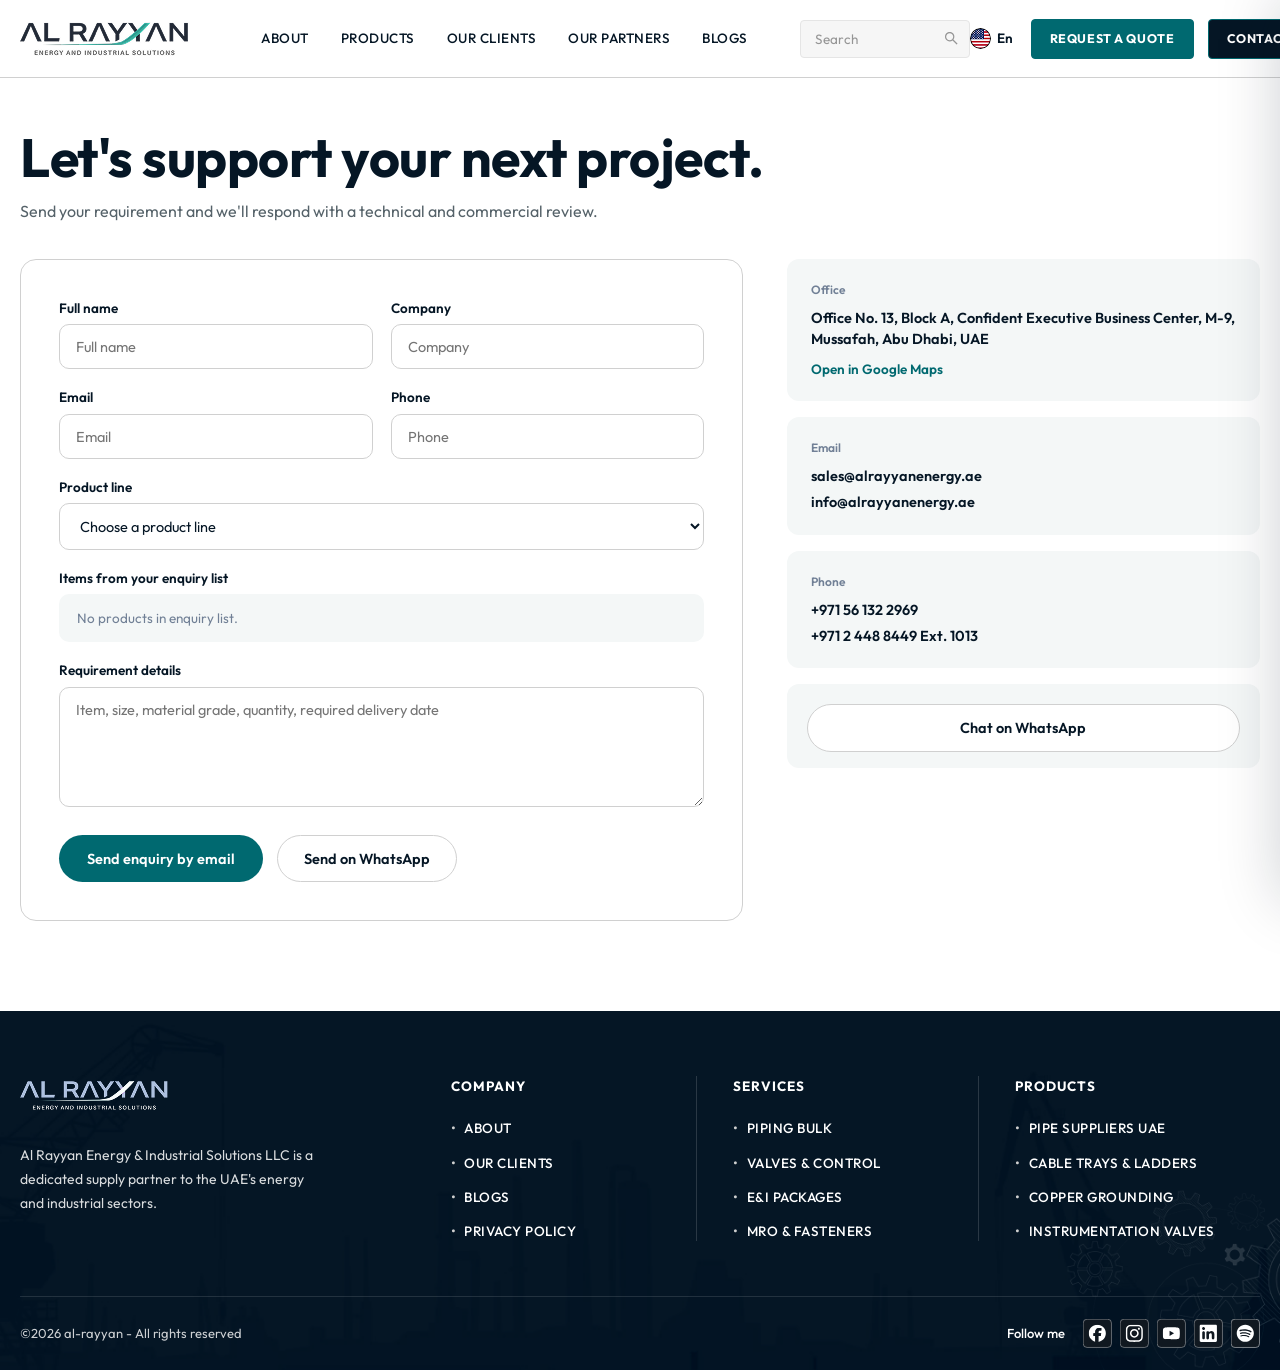
<file: contact.html>
<!DOCTYPE html>
<html lang="en">

<head>
  <meta charset="UTF-8">
  <meta name="viewport" content="width=device-width, initial-scale=1.0">
  <title>Contact Us | Al Rayyan Energy &amp; Industrial Solutions</title>
  <meta name="description"
    content="Send your requirement to Al Rayyan Energy & Industrial Solutions LLC and we will respond with a technical and commercial review.">

  <!-- Google Fonts: Bebas Neue (Major Headings) & Outfit (Small Headings and Body) -->
  <link rel="preconnect" href="https://fonts.googleapis.com">
  <link rel="preconnect" href="https://fonts.gstatic.com" crossorigin>
  <link
    href="https://fonts.googleapis.com/css2?family=Bebas+Neue&family=Outfit:wght@300;400;500;600;700;800&display=swap"
    rel="stylesheet">

  <!-- AOS (Animate On Scroll) -->
  <link rel="stylesheet" href="css/aos.css">

  <!-- Master Stylesheet (Strict Brand Palette & Exact Figma Aligned) -->
  <link rel="stylesheet" href="css/main.css?v=3.2">
</head>

<body>

  <!-- ==================== HEADER (EXACT FIGMA REPLICA) ==================== -->
  <header class="site-header">
    <div class="site-container header-inner">

      <!-- Left Group: Logo + Navigation + Search -->
      <div class="header-left-group">
        <a href="index.html" class="header-brand" aria-label="Al Rayyan Home">
          <img src="assets/images/global/header-logo.png" alt="Al Rayyan Energy and Industrial Solutions">
        </a>

        <nav class="header-nav" aria-label="Main Navigation">
          <ul>
            <li class="nav-item">
              <a href="index.html#about" class="nav-link">About</a>
            </li>
            <li class="nav-item">
              <a href="products.html" class="nav-link">Products</a>
            </li>
            <li class="nav-item">
              <a href="index.html#clients" class="nav-link">Our Clients</a>
            </li>
            <li class="nav-item">
              <a href="index.html#partners" class="nav-link">Our Partners</a>
            </li>
            <li class="nav-item">
              <a href="index.html#blogs" class="nav-link">Blogs</a>
            </li>
          </ul>
        </nav>

        <div class="header-search">
          <input type="text" placeholder="Search" aria-label="Search site">
          <span class="search-icon">
            <img src="assets/images/global/search-svg.svg" alt="Search icon">
          </span>
        </div>
      </div>

      <!-- Right Group: Flag + Buttons -->
      <div class="header-right-group">
        <div class="lang-selector" title="Language">
          <img src="assets/images/global/flag-icon.png" alt="English flag">
          <span>En</span>
        </div>

        <a href="#rfqForm" class="btn-quote">Request a quote</a>
        <a href="contact.html" class="btn-contact" style="background-color: var(--c-dark-navy); color: #fff;">Contact us</a>
      </div>

    </div>
  </header>

  <!-- ==================== MAIN CONTACT PAGE ==================== -->
  <main class="contact-page-section">
    <div class="site-container">

      <!-- Header / Title -->
      <div class="contact-hero-wrap" data-aos="fade-up">
        <h1 class="contact-page-title">Let's support your next project.</h1>
        <p class="contact-page-subtitle">
          Send your requirement and we'll respond with a technical and commercial review.
        </p>
      </div>

      <!-- Two-Column Grid: Form + Info Cards -->
      <div class="contact-grid">

        <!-- Left Column: RFQ Form Card -->
        <div class="contact-form-card" data-aos="fade-up" data-aos-delay="100">
          <form class="contact-form" id="rfqForm" action="#" method="POST" novalidate>
            <div class="contact-form-grid">

              <!-- Full name -->
              <div class="contact-field">
                <label for="cName">Full name</label>
                <input type="text" id="cName" name="name" class="contact-input" placeholder="Full name" autocomplete="name" required>
              </div>

              <!-- Company -->
              <div class="contact-field">
                <label for="cCompany">Company</label>
                <input type="text" id="cCompany" name="company" class="contact-input" placeholder="Company" autocomplete="organization">
              </div>

              <!-- Email -->
              <div class="contact-field">
                <label for="cEmail">Email</label>
                <input type="email" id="cEmail" name="email" class="contact-input" placeholder="Email" autocomplete="email" required>
              </div>

              <!-- Phone -->
              <div class="contact-field">
                <label for="cPhone">Phone</label>
                <input type="tel" id="cPhone" name="phone" class="contact-input" placeholder="Phone" autocomplete="tel">
              </div>

              <!-- Product line (Full width) -->
              <div class="contact-field full">
                <label for="cProductLine">Product line</label>
                <select id="cProductLine" name="productLine" class="contact-select">
                  <option value="" selected>Choose a product line</option>
                  <option value="Electrical & Instrumentation Bulk">Electrical &amp; Instrumentation Bulk</option>
                  <option value="Piping Bulk Materials">Piping Bulk Materials</option>
                  <option value="Piping Specialties">Piping Specialties</option>
                  <option value="Equipment & Engineered Packages">Equipment &amp; Engineered Packages</option>
                  <option value="Structural Steel">Structural Steel</option>
                  <option value="PPE, Industrial Consumables">PPE, Industrial Consumables</option>
                </select>
              </div>

              <!-- Items from your enquiry list (Full width) -->
              <div class="contact-field full">
                <label>Items from your enquiry list</label>
                <div class="fitems-box" id="fitems">
                  <span class="fitems-empty">No products in enquiry list.</span>
                </div>
                <input type="hidden" id="selectedProductsData" name="enquiryItems" value="[]">
              </div>

              <!-- Requirement details (Full width) -->
              <div class="contact-field full">
                <label for="cRequirement">Requirement details</label>
                <textarea id="cRequirement" name="requirement" class="contact-textarea" rows="4" placeholder="Item, size, material grade, quantity, required delivery date"></textarea>
              </div>

              <!-- Action Buttons (Full width) -->
              <div class="contact-form-actions">
                <button type="submit" class="btn-contact-submit" id="btnSendEmail">
                  Send enquiry by email
                </button>
                <button type="button" class="btn-contact-whatsapp" id="btnSendWhatsApp">
                  Send on WhatsApp
                </button>
              </div>

            </div>
          </form>
        </div>

        <!-- Right Column: Contact Info Cards -->
        <aside class="contact-info-cards" aria-label="Contact Information" data-aos="fade-up" data-aos-delay="200">

          <!-- Office Card -->
          <div class="contact-info-card">
            <small>Office</small>
            <p>Office No. 13, Block A, Confident Executive Business Center, M-9, Mussafah, Abu Dhabi, UAE</p>
            <a href="https://www.google.com/maps/search/?api=1&query=Confident+Executive+Business+Center+Mussafah+Abu+Dhabi" target="_blank" rel="noopener" class="contact-map-link">
              Open in Google Maps
            </a>
          </div>

          <!-- Email Card -->
          <div class="contact-info-card">
            <small>Email</small>
            <a href="mailto:sales@alrayyanenergy.ae">sales@alrayyanenergy.ae</a>
            <a href="mailto:info@alrayyanenergy.ae">info@alrayyanenergy.ae</a>
          </div>

          <!-- Phone Card -->
          <div class="contact-info-card">
            <small>Phone</small>
            <a href="tel:+971561322969" dir="ltr">+971 56 132 2969</a>
            <a href="tel:+97124488449" dir="ltr">+971 2 448 8449 Ext. 1013</a>
          </div>

          <!-- WhatsApp Button Card -->
          <div class="contact-info-card whatsapp-card">
            <a href="https://wa.me/971561322969?text=Hello%20Al%20Rayyan%2C%20I%20would%20like%20to%20enquire%20about%20materials." target="_blank" rel="noopener" class="btn-chat-wa">
              Chat on WhatsApp
            </a>
          </div>

        </aside>

      </div>
    </div>
  </main>

  <!-- ==================== FOOTER (EXACT FIGMA REPLICA) ==================== -->
  <footer class="site-footer">
    <div class="site-container">

      <!-- Top Grid -->
      <div class="footer-top" data-aos="fade-up">

        <!-- About Column with Figma Footer Logo -->
        <div class="footer-about">
          <a href="index.html" class="footer-logo" aria-label="Al Rayyan Home">
            <img src="assets/images/global/footer-logo.png" alt="Al Rayyan Logo">
          </a>
          <p class="footer-desc">
            Al Rayyan Energy &amp; Industrial Solutions LLC is a dedicated supply partner to the UAE's energy and
            industrial sectors.
          </p>
        </div>

        <!-- Company Column -->
        <div class="footer-col">
          <h4 class="footer-col-title">Company</h4>
          <ul class="footer-links">
            <li><a href="index.html#about">About</a></li>
            <li><a href="index.html#clients">Our Clients</a></li>
            <li><a href="index.html#blogs">Blogs</a></li>
            <li><a href="#privacy">Privacy Policy</a></li>
          </ul>
        </div>

        <!-- Services Column (with vertical divider) -->
        <div class="footer-col has-divider">
          <h4 class="footer-col-title">Services</h4>
          <ul class="footer-links">
            <li><a href="index.html#services">Piping Bulk</a></li>
            <li><a href="index.html#services">Valves &amp; Control</a></li>
            <li><a href="index.html#services">E&amp;I Packages</a></li>
            <li><a href="index.html#services">MRO &amp; Fasteners</a></li>
          </ul>
        </div>

        <!-- Products Column (with vertical divider) -->
        <div class="footer-col has-divider">
          <h4 class="footer-col-title">Products</h4>
          <ul class="footer-links">
            <li><a href="products.html">Pipe Suppliers UAE</a></li>
            <li><a href="products.html">Cable Trays &amp; Ladders</a></li>
            <li><a href="products.html">Copper Grounding</a></li>
            <li><a href="products.html">Instrumentation Valves</a></li>
          </ul>
        </div>

      </div>

      <!-- Bottom Bar -->
      <div class="footer-bottom">
        <div class="footer-bottom-inner">

          <div class="copyright">
            &copy;2026 al-rayyan - All rights reserved
          </div>

          <div class="footer-social-wrap">
            <span class="follow-text">Follow me</span>
            <div class="social-icons-group">
              <a href="#" class="social-link" aria-label="Facebook">
                <img src="assets/images/global/social-icons/facebook.svg" alt="Facebook">
              </a>
              <a href="#" class="social-link" aria-label="Instagram">
                <img src="assets/images/global/social-icons/instagram.svg" alt="Instagram">
              </a>
              <a href="#" class="social-link" aria-label="YouTube">
                <img src="assets/images/global/social-icons/youtube.svg" alt="YouTube">
              </a>
              <a href="#" class="social-link" aria-label="LinkedIn">
                <img src="assets/images/global/social-icons/linkedin.svg" alt="LinkedIn">
              </a>
              <a href="#" class="social-link" aria-label="Spotify">
                <img src="assets/images/global/social-icons/spotify.svg" alt="Spotify">
              </a>
            </div>
          </div>

        </div>
      </div>

    </div>
  </footer>

  <!-- Floating Enquiry Pill Button (Bottom Right) -->
  <button class="floating-enquiry-pill" id="floatingEnquiryBtn" type="button" aria-label="View Enquiry Cart">
    <span class="enquiry-pill-label">Enquiry</span>
    <span class="enquiry-pill-badge enquiry-count-badge">0</span>
  </button>

  <!-- Scrim Overlay Backdrop -->
  <div class="enquiry-scrim" id="scrimOverlay"></div>

  <!-- Enquiry Drawer / Tray (Right Sidebar) -->
  <aside class="enquiry-drawer" id="enquiryDrawer" aria-label="Your enquiry" aria-hidden="true">
    <div class="enquiry-drawer-header">
      <h3 class="enquiry-drawer-title">Your enquiry</h3>
      <button type="button" class="enquiry-drawer-close close-enquiry-btn" aria-label="Close">×</button>
    </div>
    <ul class="enquiry-drawer-list" id="enquiryDrawerList"></ul>
    <div class="enquiry-drawer-footer">
      <button type="button" class="btn-continue-enquiry" id="continueEnquiryBtn">
        Continue to send enquiry
      </button>
    </div>
  </aside>

  <!-- Toast Notification -->
  <div class="enquiry-toast" id="toastNotification" role="status"></div>

  <!-- Scripts -->
  <script src="js/aos.js"></script>
  <script src="js/aos-init.js"></script>
  <script src="js/enquiry-cart.js"></script>
  <script>
    // WhatsApp button handler on contact form
    document.addEventListener("DOMContentLoaded", function () {
      var waBtn = document.getElementById("btnSendWhatsApp");
      if (waBtn) {
        waBtn.addEventListener("click", function () {
          var name = document.getElementById("cName") ? document.getElementById("cName").value.trim() : "";
          var company = document.getElementById("cCompany") ? document.getElementById("cCompany").value.trim() : "";
          var email = document.getElementById("cEmail") ? document.getElementById("cEmail").value.trim() : "";
          var phone = document.getElementById("cPhone") ? document.getElementById("cPhone").value.trim() : "";
          var cat = document.getElementById("cProductLine") ? document.getElementById("cProductLine").value : "";
          var req = document.getElementById("cRequirement") ? document.getElementById("cRequirement").value.trim() : "";

          var basket = window.EnquiryCart ? window.EnquiryCart.getBasket() : [];
          var itemsTxt = basket.map(function (b) {
            return "- " + b.name + " (Qty: " + (b.qty || 1) + ")";
          }).join("\n");

          var lines = [
            "Hello Al Rayyan Energy Solutions,",
            "I would like to request an enquiry / quote:"
          ];
          if (name) lines.push("*Name:* " + name);
          if (company) lines.push("*Company:* " + company);
          if (email) lines.push("*Email:* " + email);
          if (phone) lines.push("*Phone:* " + phone);
          if (cat) lines.push("*Product line:* " + cat);
          if (itemsTxt) lines.push("\n*Enquiry Items:*\n" + itemsTxt);
          if (req) lines.push("\n*Requirement details:*\n" + req);

          var url = "https://wa.me/971561322969?text=" + encodeURIComponent(lines.join("\n"));
          window.open(url, "_blank");
        });
      }

      var rfqForm = document.getElementById("rfqForm");
      if (rfqForm) {
        rfqForm.addEventListener("submit", function (e) {
          e.preventDefault();
          var name = document.getElementById("cName").value.trim();
          var email = document.getElementById("cEmail").value.trim();
          if (!name || !email) {
            alert("Please provide your name and email address.");
            return;
          }
          var basket = window.EnquiryCart ? window.EnquiryCart.getBasket() : [];
          var itemsTxt = basket.map(function (b) {
            return "- " + b.name + " (Qty: " + (b.qty || 1) + ")";
          }).join("\n");
          var req = document.getElementById("cRequirement").value.trim();
          
          var subject = encodeURIComponent("Enquiry Request - " + (name || "Al Rayyan"));
          var body = encodeURIComponent(
            "Name: " + name + "\n" +
            "Email: " + email + "\n" +
            "Company: " + document.getElementById("cCompany").value + "\n" +
            "Phone: " + document.getElementById("cPhone").value + "\n\n" +
            "Enquiry Items:\n" + (itemsTxt || "None") + "\n\n" +
            "Requirement:\n" + req
          );
          window.location.href = "mailto:sales@alrayyanenergy.ae?subject=" + subject + "&body=" + body;
        });
      }
    });
  </script>
</body>

</html>
</file>
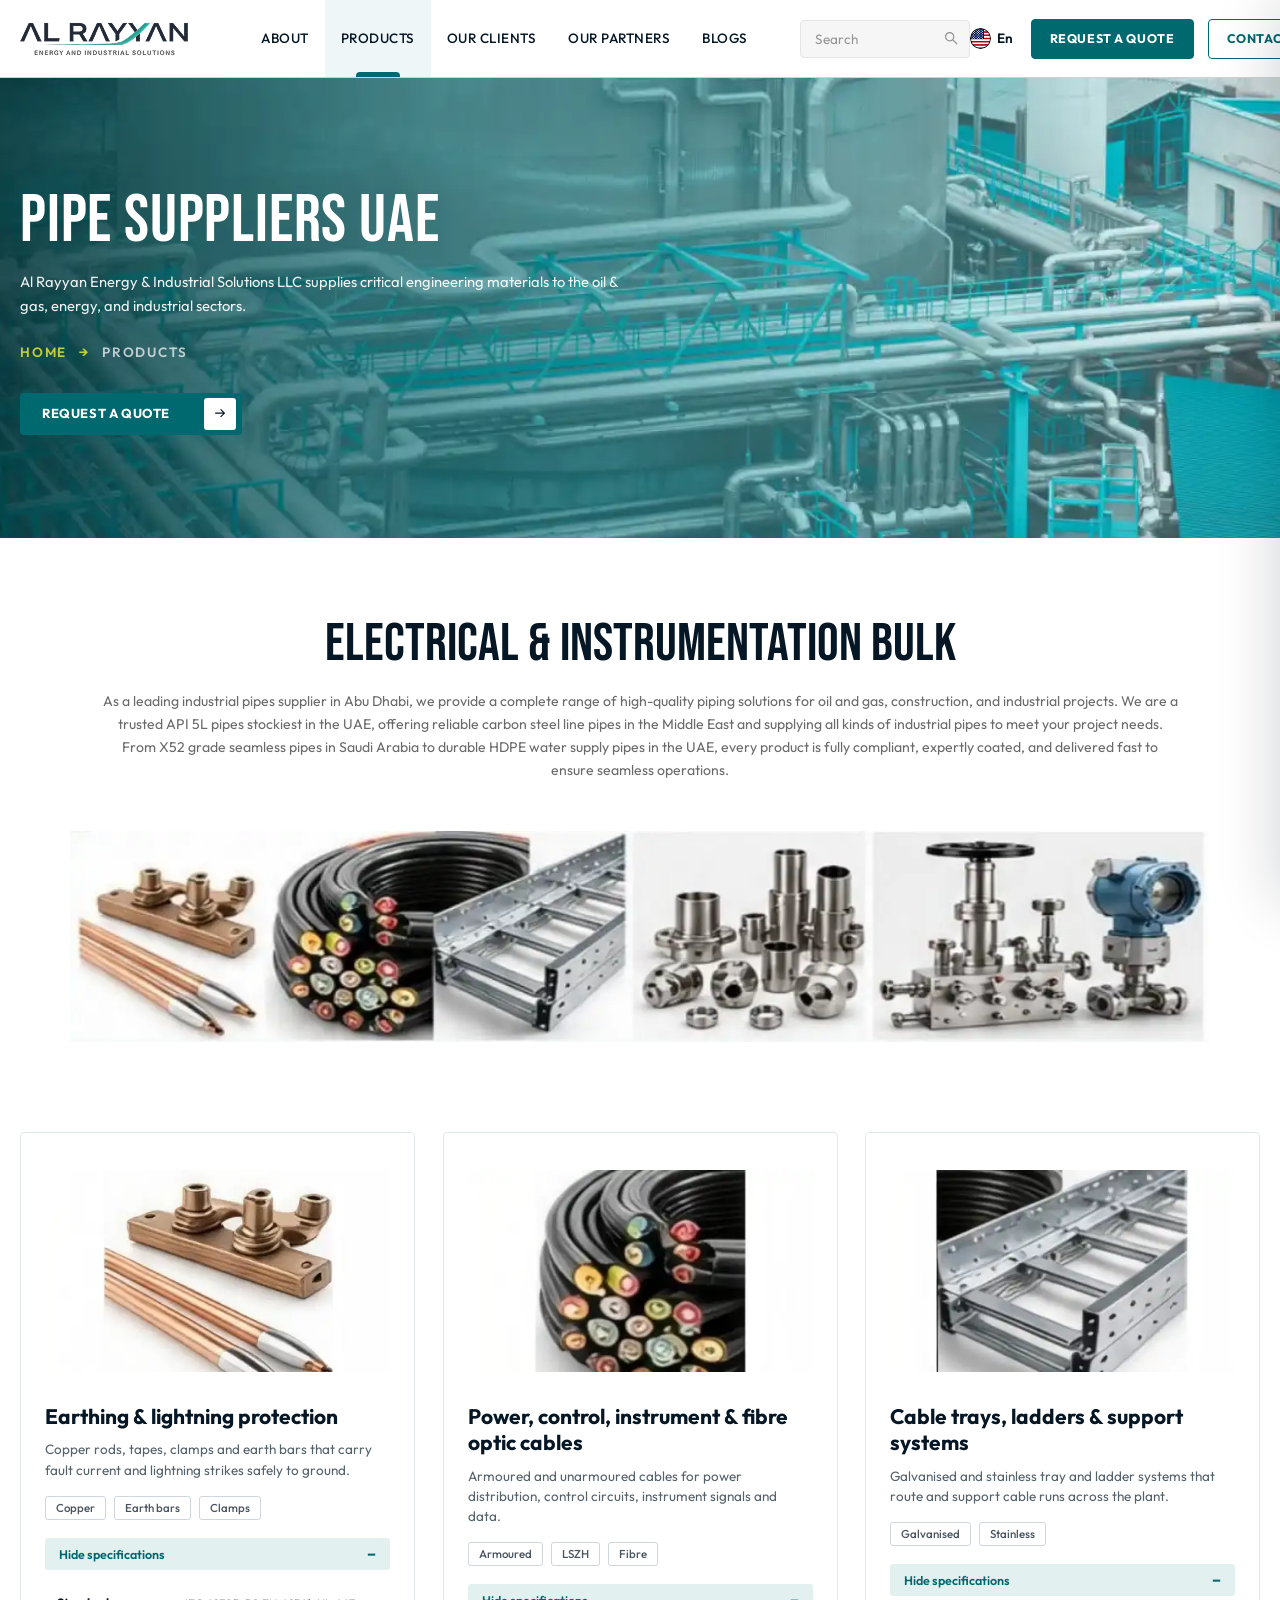
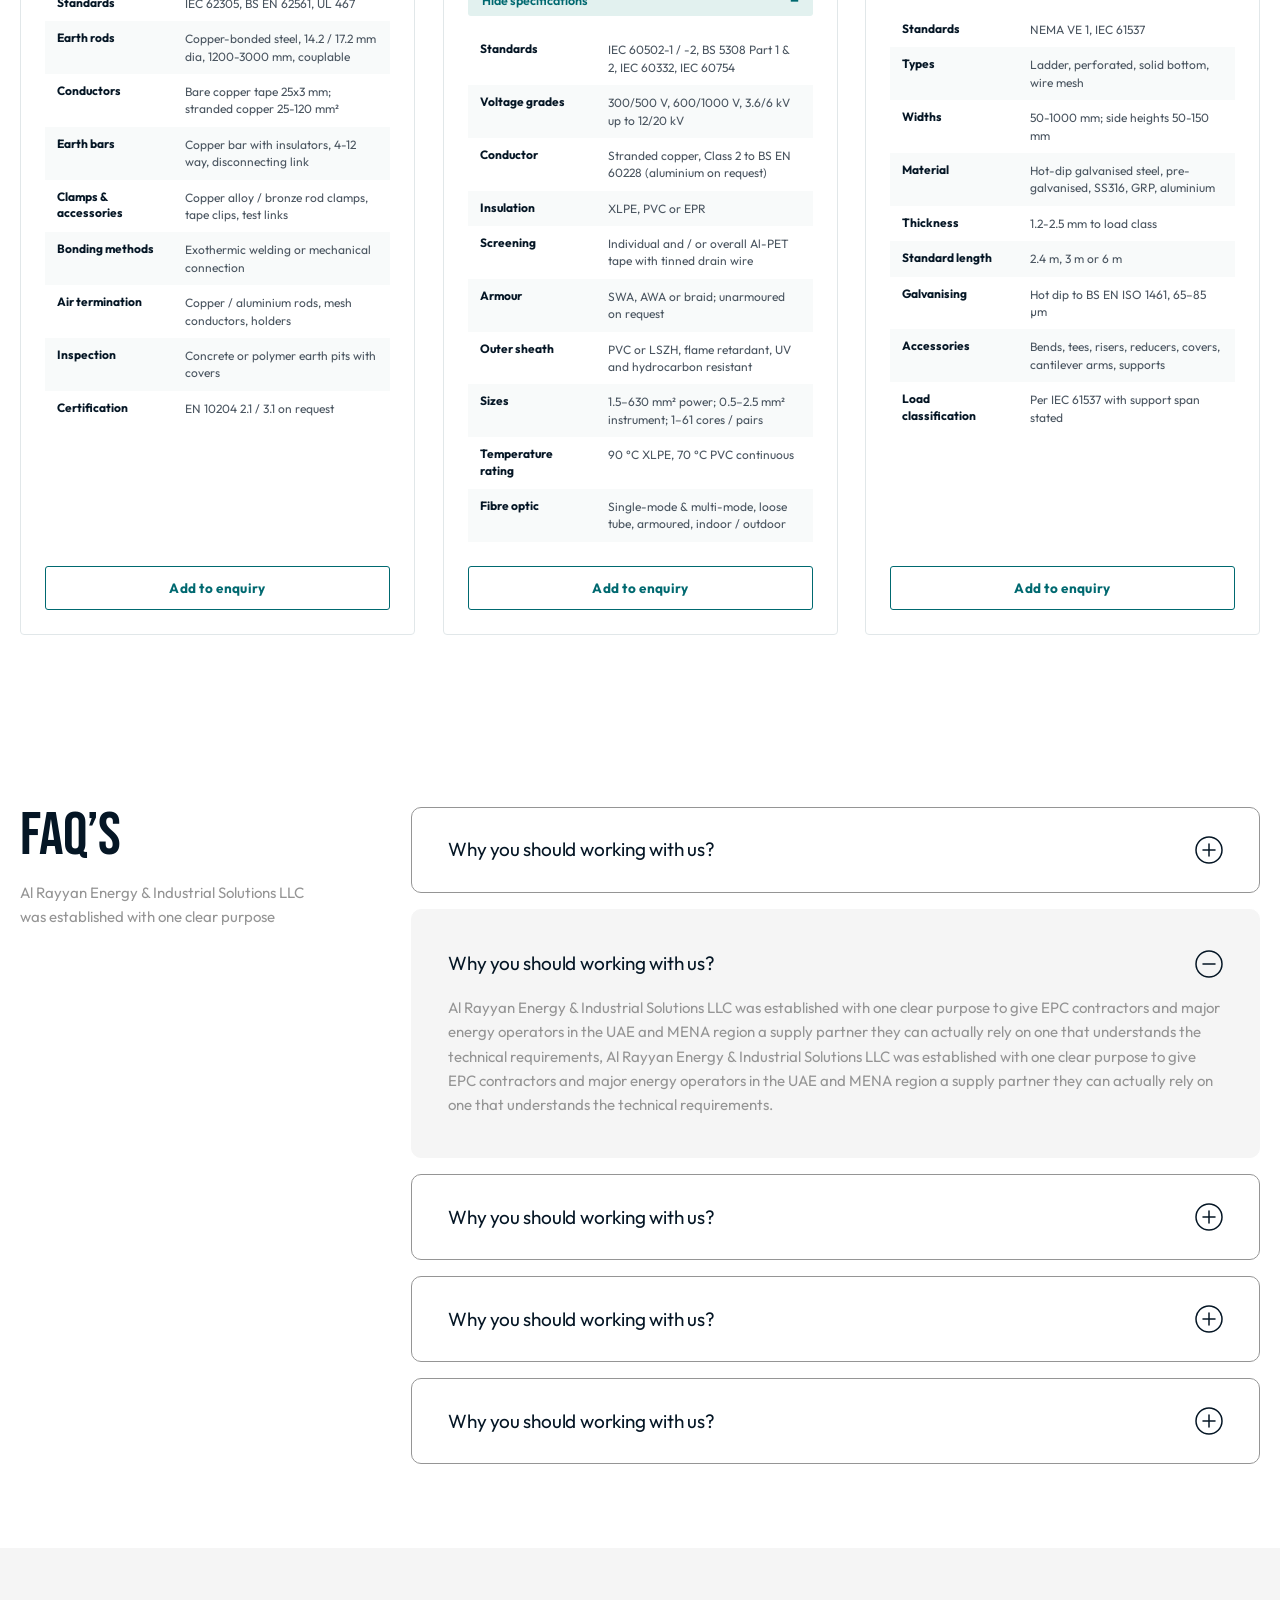
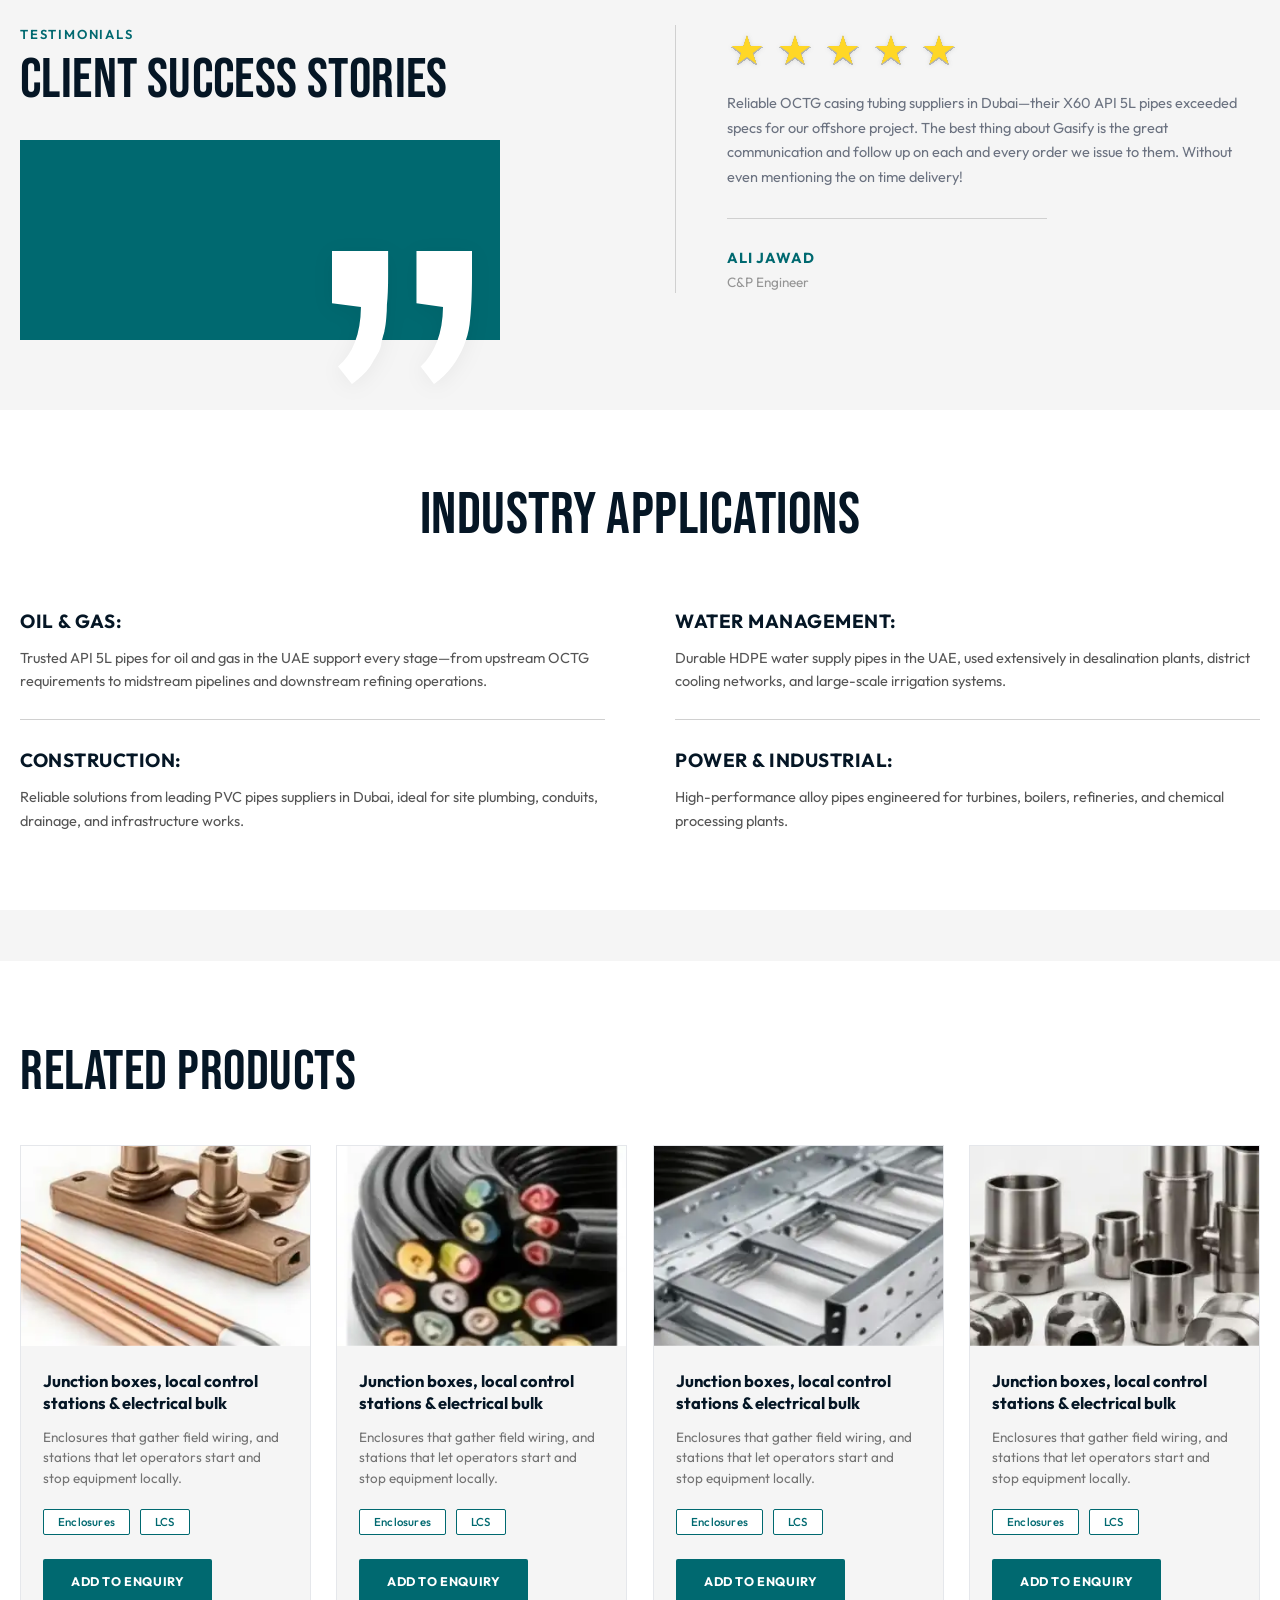
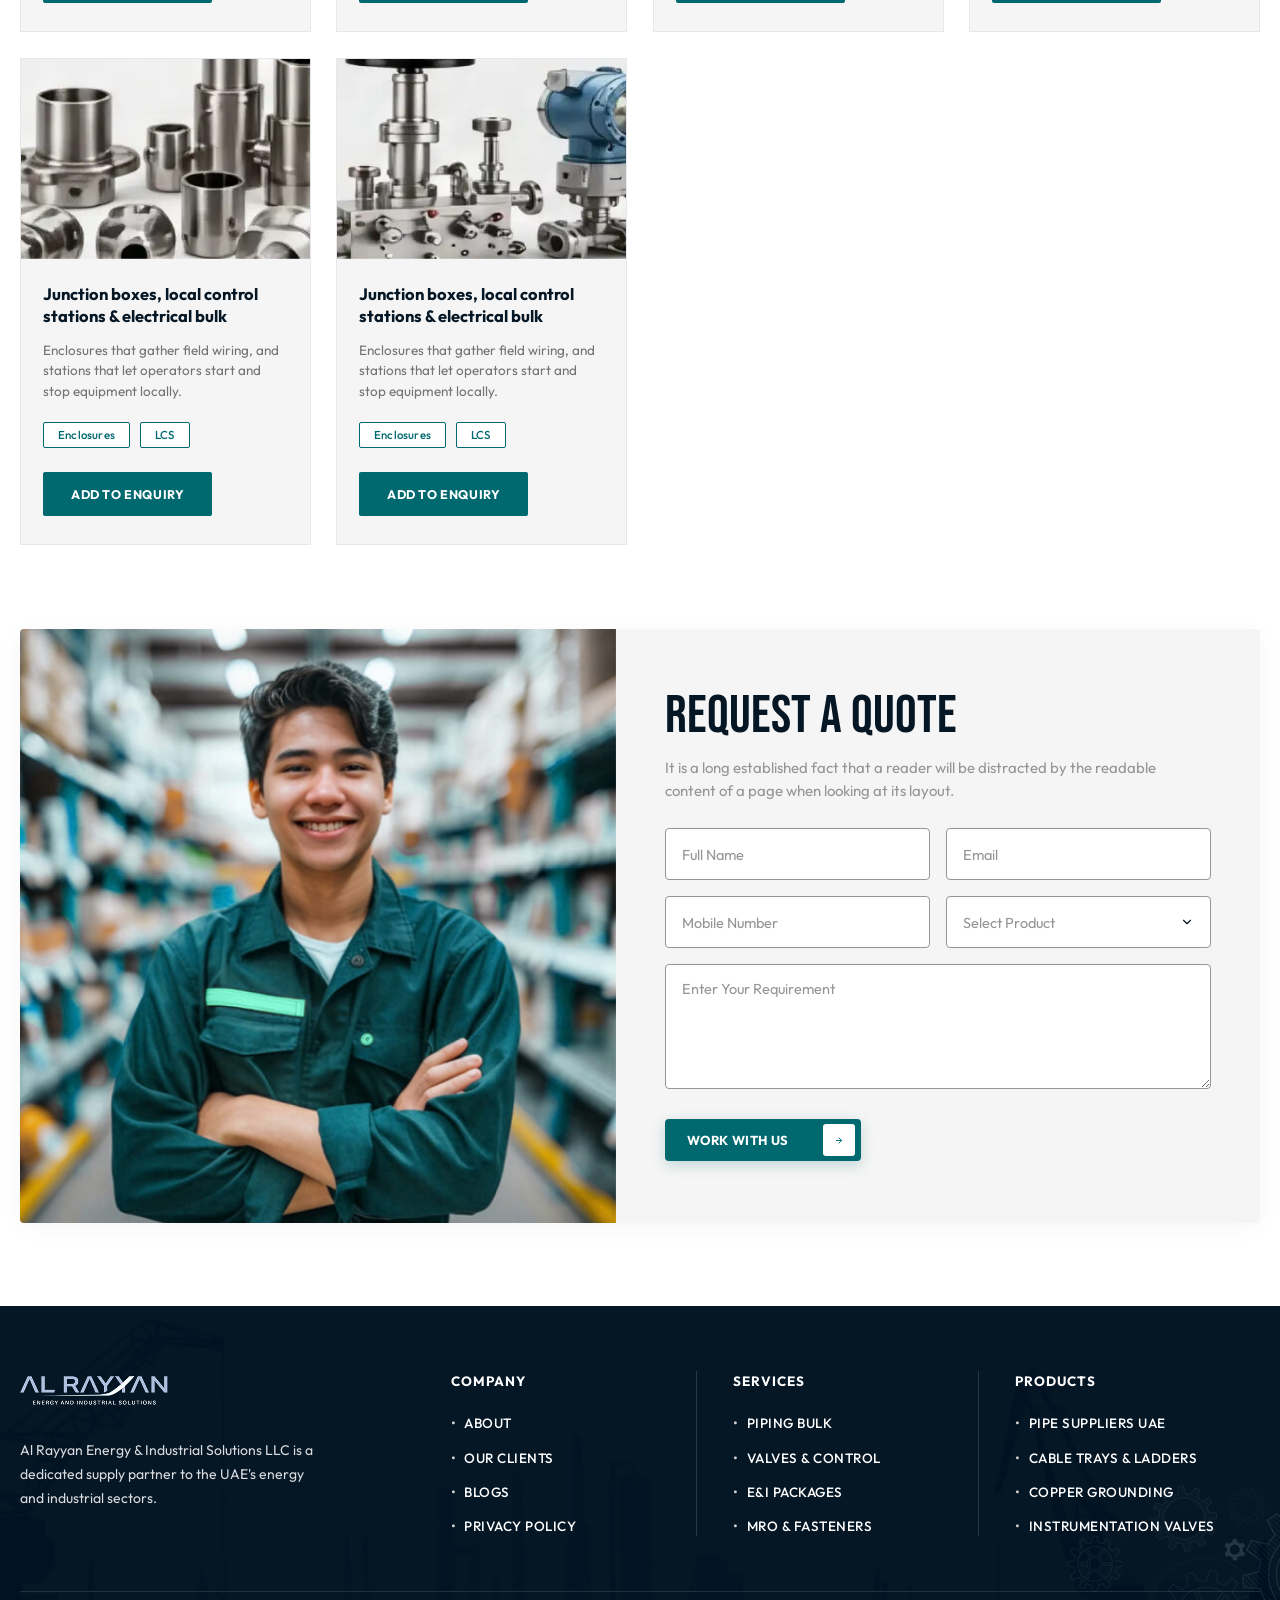
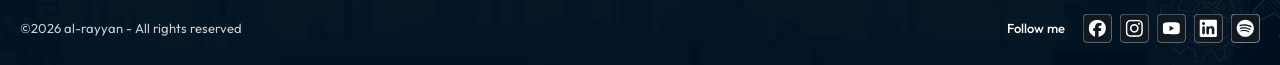
<file: products.html>
<!DOCTYPE html>
<html lang="en">

<head>
  <meta charset="UTF-8">
  <meta name="viewport" content="width=device-width, initial-scale=1.0">
  <title>Pipe Suppliers UAE | Al Rayyan Energy &amp; Industrial Solutions</title>
  <meta name="description"
    content="Al Rayyan Energy & Industrial Solutions LLC supplies critical engineering materials to the oil & gas, energy, and industrial sectors.">

  <!-- Google Fonts: Bebas Neue (Major Headings) & Outfit (Small Headings and Body) -->
  <link rel="preconnect" href="https://fonts.googleapis.com">
  <link rel="preconnect" href="https://fonts.gstatic.com" crossorigin>
  <link
    href="https://fonts.googleapis.com/css2?family=Bebas+Neue&family=Outfit:wght@300;400;500;600;700;800&display=swap"
    rel="stylesheet">

  <!-- AOS (Animate On Scroll) -->
  <link rel="stylesheet" href="css/aos.css">

  <!-- Master Stylesheet (Strict Brand Palette & Exact Figma Aligned) -->
  <link rel="stylesheet" href="css/main.css?v=3.2">
</head>

<body>

  <!-- ==================== HEADER (EXACT FIGMA REPLICA) ==================== -->
  <header class="site-header">
    <div class="site-container header-inner">

      <!-- Left Group: Logo + Navigation + Search -->
      <div class="header-left-group">
        <a href="index.html" class="header-brand" aria-label="Al Rayyan Home">
          <img src="assets/images/global/header-logo.png" alt="Al Rayyan Energy and Industrial Solutions">
        </a>

        <nav class="header-nav" aria-label="Main Navigation">
          <ul>
            <li class="nav-item">
              <a href="index.html#about" class="nav-link">About</a>
            </li>
            <li class="nav-item active">
              <a href="products.html" class="nav-link highlight">Products</a>
            </li>
            <li class="nav-item">
              <a href="index.html#clients" class="nav-link">Our Clients</a>
            </li>
            <li class="nav-item">
              <a href="index.html#partners" class="nav-link">Our Partners</a>
            </li>
            <li class="nav-item">
              <a href="index.html#blogs" class="nav-link">Blogs</a>
            </li>
          </ul>
        </nav>

        <div class="header-search">
          <input type="text" placeholder="Search" aria-label="Search site">
          <span class="search-icon">
            <img src="assets/images/global/search-svg.svg" alt="Search icon">
          </span>
        </div>
      </div>

      <!-- Right Group: Flag + Buttons -->
      <div class="header-right-group">
        <div class="lang-selector" title="Language">
          <img src="assets/images/global/flag-icon.png" alt="English flag">
          <span>En</span>
        </div>

        <a href="#quote" class="btn-quote">Request a quote</a>
        <a href="contact.html" class="btn-contact">Contact us</a>
      </div>

    </div>
  </header>

  <!-- ==================== MAIN CONTENT AREA ==================== -->
  <main>

    <!-- ==================== HERO SECTION (EXACT FIGMA REPLICA) ==================== -->
    <section class="page-hero-section" id="productHero" aria-label="Pipe Suppliers UAE Hero">
      <div class="site-container page-hero-inner">
        <div class="page-hero-content" data-aos="fade-up">

          <!-- Major Heading -->
          <h1 class="page-hero-title">PIPE SUPPLIERS UAE</h1>

          <!-- Body Description -->
          <p class="page-hero-desc">
            Al Rayyan Energy &amp; Industrial Solutions LLC supplies critical engineering materials to the oil &amp;
            gas,
            energy, and industrial sectors.
          </p>

          <!-- Breadcrumb Navigation -->
          <nav class="page-breadcrumb" aria-label="Breadcrumb">
            <a href="index.html" class="crumb-home">HOME</a>
            <span class="crumb-sep">→</span>
            <span class="crumb-current">PRODUCTS</span>
          </nav>

          <!-- CTA Button (Teal with White Arrow Box) -->
          <div>
            <a href="#quote" class="btn-teal-arrow">
              <span>REQUEST A QUOTE</span>
              <span class="btn-arrow-box">
                <img src="assets/images/global/arrow-icon.svg" alt="Arrow">
              </span>
            </a>
          </div>

        </div>
      </div>
    </section>

    <!-- ==================== ELECTRICAL & INSTRUMENTATION BULK ==================== -->
    <section class="section-py bulk-overview-section" id="bulkOverview" aria-labelledby="bulkHeading">
      <div class="site-container">

        <!-- Centered Header Block -->
        <div class="bulk-header-wrap" data-aos="fade-up">
          <h2 class="main-heading bulk-title" id="bulkHeading">
            ELECTRICAL &amp; INSTRUMENTATION BULK
          </h2>
          <p class="bulk-desc">
            As a leading industrial pipes supplier in Abu Dhabi, we provide a complete range of high-quality piping solutions for oil and gas, construction, and industrial projects. We are a trusted API 5L pipes stockiest in the UAE, offering reliable carbon steel line pipes in the Middle East and supplying all kinds of industrial pipes to meet your project needs. From X52 grade seamless pipes in Saudi Arabia to durable HDPE water supply pipes in the UAE, every product is fully compliant, expertly coated, and delivered fast to ensure seamless operations.
          </p>
        </div>

        <!-- Product Image Showcase -->
        <div class="bulk-image-showcase" data-aos="fade-up" data-aos-delay="100">
          <img src="assets/images/product_listing/bulk-img.webp" alt="Electrical &amp; Instrumentation Bulk Products Range">
        </div>

      </div>
    </section>

    <!-- ==================== MAIN 3-PRODUCT CARDS SECTION ==================== -->
    <section class="section-py main-products-section" id="mainProducts" aria-label="Main Electrical &amp; Instrumentation Products">
      <div class="site-container">
        <div class="main-products-grid">

          <!-- Card 1: Earthing & lightning protection -->
          <article class="main-product-card" data-aos="fade-up" data-aos-delay="50">
            <div class="card-img-wrap">
              <img src="assets/images/product_listing/main_products_2.webp" alt="Earthing &amp; lightning protection">
            </div>
            <h3 class="card-title">Earthing &amp; lightning protection</h3>
            <p class="card-desc">
              Copper rods, tapes, clamps and earth bars that carry fault current and lightning strikes safely to ground.
            </p>
            <div class="card-tags">
              <span class="card-tag">Copper</span>
              <span class="card-tag">Earth bars</span>
              <span class="card-tag">Clamps</span>
            </div>
            <button type="button" class="specs-toggle-bar" aria-expanded="true">
              <span>Hide specifications</span>
              <span class="toggle-icon">−</span>
            </button>
            <div class="specs-table-wrap">
              <table class="specs-table">
                <tbody>
                  <tr>
                    <th class="spec-label">Standards</th>
                    <td class="spec-val">IEC 62305, BS EN 62561, UL 467</td>
                  </tr>
                  <tr>
                    <th class="spec-label">Earth rods</th>
                    <td class="spec-val">Copper-bonded steel, 14.2 / 17.2 mm dia, 1200-3000 mm, couplable</td>
                  </tr>
                  <tr>
                    <th class="spec-label">Conductors</th>
                    <td class="spec-val">Bare copper tape 25x3 mm; stranded copper 25-120 mm²</td>
                  </tr>
                  <tr>
                    <th class="spec-label">Earth bars</th>
                    <td class="spec-val">Copper bar with insulators, 4-12 way, disconnecting link</td>
                  </tr>
                  <tr>
                    <th class="spec-label">Clamps &amp; accessories</th>
                    <td class="spec-val">Copper alloy / bronze rod clamps, tape clips, test links</td>
                  </tr>
                  <tr>
                    <th class="spec-label">Bonding methods</th>
                    <td class="spec-val">Exothermic welding or mechanical connection</td>
                  </tr>
                  <tr>
                    <th class="spec-label">Air termination</th>
                    <td class="spec-val">Copper / aluminium rods, mesh conductors, holders</td>
                  </tr>
                  <tr>
                    <th class="spec-label">Inspection</th>
                    <td class="spec-val">Concrete or polymer earth pits with covers</td>
                  </tr>
                  <tr>
                    <th class="spec-label">Certification</th>
                    <td class="spec-val">EN 10204 2.1 / 3.1 on request</td>
                  </tr>
                </tbody>
              </table>
            </div>
            <button type="button" class="btn-card-enquiry" data-enquiry-id="prod-earthing-lightning" data-enquiry-name="Earthing &amp; lightning protection">
              Add to enquiry
            </button>
          </article>

          <!-- Card 2: Power, control, instrument & fibre optic cables -->
          <article class="main-product-card" data-aos="fade-up" data-aos-delay="150">
            <div class="card-img-wrap">
              <img src="assets/images/product_listing/main_products_3.webp" alt="Power, control, instrument &amp; fibre optic cables">
            </div>
            <h3 class="card-title">Power, control, instrument &amp; fibre optic cables</h3>
            <p class="card-desc">
              Armoured and unarmoured cables for power distribution, control circuits, instrument signals and data.
            </p>
            <div class="card-tags">
              <span class="card-tag">Armoured</span>
              <span class="card-tag">LSZH</span>
              <span class="card-tag">Fibre</span>
            </div>
            <button type="button" class="specs-toggle-bar" aria-expanded="true">
              <span>Hide specifications</span>
              <span class="toggle-icon">−</span>
            </button>
            <div class="specs-table-wrap">
              <table class="specs-table">
                <tbody>
                  <tr>
                    <th class="spec-label">Standards</th>
                    <td class="spec-val">IEC 60502-1 / -2, BS 5308 Part 1 &amp; 2, IEC 60332, IEC 60754</td>
                  </tr>
                  <tr>
                    <th class="spec-label">Voltage grades</th>
                    <td class="spec-val">300/500 V, 600/1000 V, 3.6/6 kV up to 12/20 kV</td>
                  </tr>
                  <tr>
                    <th class="spec-label">Conductor</th>
                    <td class="spec-val">Stranded copper, Class 2 to BS EN 60228 (aluminium on request)</td>
                  </tr>
                  <tr>
                    <th class="spec-label">Insulation</th>
                    <td class="spec-val">XLPE, PVC or EPR</td>
                  </tr>
                  <tr>
                    <th class="spec-label">Screening</th>
                    <td class="spec-val">Individual and / or overall Al-PET tape with tinned drain wire</td>
                  </tr>
                  <tr>
                    <th class="spec-label">Armour</th>
                    <td class="spec-val">SWA, AWA or braid; unarmoured on request</td>
                  </tr>
                  <tr>
                    <th class="spec-label">Outer sheath</th>
                    <td class="spec-val">PVC or LSZH, flame retardant, UV and hydrocarbon resistant</td>
                  </tr>
                  <tr>
                    <th class="spec-label">Sizes</th>
                    <td class="spec-val">1.5–630 mm² power; 0.5–2.5 mm² instrument; 1–61 cores / pairs</td>
                  </tr>
                  <tr>
                    <th class="spec-label">Temperature rating</th>
                    <td class="spec-val">90 °C XLPE, 70 °C PVC continuous</td>
                  </tr>
                  <tr>
                    <th class="spec-label">Fibre optic</th>
                    <td class="spec-val">Single-mode &amp; multi-mode, loose tube, armoured, indoor / outdoor</td>
                  </tr>
                </tbody>
              </table>
            </div>
            <button type="button" class="btn-card-enquiry" data-enquiry-id="prod-power-instrument-cables" data-enquiry-name="Power, control, instrument &amp; fibre optic cables">
              Add to enquiry
            </button>
          </article>

          <!-- Card 3: Cable trays, ladders & support systems -->
          <article class="main-product-card" data-aos="fade-up" data-aos-delay="250">
            <div class="card-img-wrap">
              <img src="assets/images/product_listing/main_products_1.webp" alt="Cable trays, ladders &amp; support systems">
            </div>
            <h3 class="card-title">Cable trays, ladders &amp; support systems</h3>
            <p class="card-desc">
              Galvanised and stainless tray and ladder systems that route and support cable runs across the plant.
            </p>
            <div class="card-tags">
              <span class="card-tag">Galvanised</span>
              <span class="card-tag">Stainless</span>
            </div>
            <button type="button" class="specs-toggle-bar" aria-expanded="true">
              <span>Hide specifications</span>
              <span class="toggle-icon">−</span>
            </button>
            <div class="specs-table-wrap">
              <table class="specs-table">
                <tbody>
                  <tr>
                    <th class="spec-label">Standards</th>
                    <td class="spec-val">NEMA VE 1, IEC 61537</td>
                  </tr>
                  <tr>
                    <th class="spec-label">Types</th>
                    <td class="spec-val">Ladder, perforated, solid bottom, wire mesh</td>
                  </tr>
                  <tr>
                    <th class="spec-label">Widths</th>
                    <td class="spec-val">50-1000 mm; side heights 50-150 mm</td>
                  </tr>
                  <tr>
                    <th class="spec-label">Material</th>
                    <td class="spec-val">Hot-dip galvanised steel, pre-galvanised, SS316, GRP, aluminium</td>
                  </tr>
                  <tr>
                    <th class="spec-label">Thickness</th>
                    <td class="spec-val">1.2-2.5 mm to load class</td>
                  </tr>
                  <tr>
                    <th class="spec-label">Standard length</th>
                    <td class="spec-val">2.4 m, 3 m or 6 m</td>
                  </tr>
                  <tr>
                    <th class="spec-label">Galvanising</th>
                    <td class="spec-val">Hot dip to BS EN ISO 1461, 65–85 µm</td>
                  </tr>
                  <tr>
                    <th class="spec-label">Accessories</th>
                    <td class="spec-val">Bends, tees, risers, reducers, covers, cantilever arms, supports</td>
                  </tr>
                  <tr>
                    <th class="spec-label">Load classification</th>
                    <td class="spec-val">Per IEC 61537 with support span stated</td>
                  </tr>
                </tbody>
              </table>
            </div>
            <button type="button" class="btn-card-enquiry" data-enquiry-id="prod-cable-trays-ladders" data-enquiry-name="Cable trays, ladders &amp; support systems">
              Add to enquiry
            </button>
          </article>

        </div>
      </div>
    </section>

    <!-- ==================== FAQ SECTION ==================== -->
    <section class="faq-section" id="faq" aria-labelledby="faqHeading">
      <div class="site-container faq-container">

        <!-- Left Column: Title + Subtitle -->
        <div class="faq-left" data-aos="fade-up">
          <h2 class="faq-title" id="faqHeading">FAQ’S</h2>
          <p class="faq-subtitle">
            Al Rayyan Energy &amp; Industrial Solutions LLC was established with one clear purpose
          </p>
        </div>

        <!-- Right Column: Accordion List -->
        <div class="faq-accordion-list" role="region" aria-label="Frequently Asked Questions" data-aos="fade-up" data-aos-delay="100">

          <!-- Item 1 (Closed) -->
          <div class="faq-item">
            <button type="button" class="faq-btn" aria-expanded="false" aria-controls="faqAns1">
              <span class="faq-question">Why you should working with us?</span>
              <span class="faq-toggle-icon" aria-hidden="true">
                <svg class="icon-plus" width="28" height="28" viewBox="0 0 28 28" fill="none" stroke="currentColor" stroke-width="1.5">
                  <circle cx="14" cy="14" r="13" />
                  <line x1="14" y1="8" x2="14" y2="20" stroke-linecap="round" />
                  <line x1="8" y1="14" x2="20" y2="14" stroke-linecap="round" />
                </svg>
                <svg class="icon-minus" width="28" height="28" viewBox="0 0 28 28" fill="none" stroke="currentColor" stroke-width="1.5">
                  <circle cx="14" cy="14" r="13" />
                  <line x1="8" y1="14" x2="20" y2="14" stroke-linecap="round" />
                </svg>
              </span>
            </button>
            <div class="faq-body-wrap" id="faqAns1">
              <div class="faq-body-inner">
                <p class="faq-answer">
                  Al Rayyan Energy &amp; Industrial Solutions LLC was established with one clear purpose to give EPC contractors and major energy operators in the UAE and MENA region a supply partner they can actually rely on one that understands the technical requirements, Al Rayyan Energy &amp; Industrial Solutions LLC was established with one clear purpose to give EPC contractors and major energy operators in the UAE and MENA region a supply partner they can actually rely on one that understands the technical requirements.
                </p>
              </div>
            </div>
          </div>

          <!-- Item 2 (Open by default as in Figma) -->
          <div class="faq-item active">
            <button type="button" class="faq-btn" aria-expanded="true" aria-controls="faqAns2">
              <span class="faq-question">Why you should working with us?</span>
              <span class="faq-toggle-icon" aria-hidden="true">
                <svg class="icon-plus" width="28" height="28" viewBox="0 0 28 28" fill="none" stroke="currentColor" stroke-width="1.5">
                  <circle cx="14" cy="14" r="13" />
                  <line x1="14" y1="8" x2="14" y2="20" stroke-linecap="round" />
                  <line x1="8" y1="14" x2="20" y2="14" stroke-linecap="round" />
                </svg>
                <svg class="icon-minus" width="28" height="28" viewBox="0 0 28 28" fill="none" stroke="currentColor" stroke-width="1.5">
                  <circle cx="14" cy="14" r="13" />
                  <line x1="8" y1="14" x2="20" y2="14" stroke-linecap="round" />
                </svg>
              </span>
            </button>
            <div class="faq-body-wrap" id="faqAns2">
              <div class="faq-body-inner">
                <p class="faq-answer">
                  Al Rayyan Energy &amp; Industrial Solutions LLC was established with one clear purpose to give EPC contractors and major energy operators in the UAE and MENA region a supply partner they can actually rely on one that understands the technical requirements, Al Rayyan Energy &amp; Industrial Solutions LLC was established with one clear purpose to give EPC contractors and major energy operators in the UAE and MENA region a supply partner they can actually rely on one that understands the technical requirements.
                </p>
              </div>
            </div>
          </div>

          <!-- Item 3 (Closed) -->
          <div class="faq-item">
            <button type="button" class="faq-btn" aria-expanded="false" aria-controls="faqAns3">
              <span class="faq-question">Why you should working with us?</span>
              <span class="faq-toggle-icon" aria-hidden="true">
                <svg class="icon-plus" width="28" height="28" viewBox="0 0 28 28" fill="none" stroke="currentColor" stroke-width="1.5">
                  <circle cx="14" cy="14" r="13" />
                  <line x1="14" y1="8" x2="14" y2="20" stroke-linecap="round" />
                  <line x1="8" y1="14" x2="20" y2="14" stroke-linecap="round" />
                </svg>
                <svg class="icon-minus" width="28" height="28" viewBox="0 0 28 28" fill="none" stroke="currentColor" stroke-width="1.5">
                  <circle cx="14" cy="14" r="13" />
                  <line x1="8" y1="14" x2="20" y2="14" stroke-linecap="round" />
                </svg>
              </span>
            </button>
            <div class="faq-body-wrap" id="faqAns3">
              <div class="faq-body-inner">
                <p class="faq-answer">
                  Al Rayyan Energy &amp; Industrial Solutions LLC was established with one clear purpose to give EPC contractors and major energy operators in the UAE and MENA region a supply partner they can actually rely on one that understands the technical requirements, Al Rayyan Energy &amp; Industrial Solutions LLC was established with one clear purpose to give EPC contractors and major energy operators in the UAE and MENA region a supply partner they can actually rely on one that understands the technical requirements.
                </p>
              </div>
            </div>
          </div>

          <!-- Item 4 (Closed) -->
          <div class="faq-item">
            <button type="button" class="faq-btn" aria-expanded="false" aria-controls="faqAns4">
              <span class="faq-question">Why you should working with us?</span>
              <span class="faq-toggle-icon" aria-hidden="true">
                <svg class="icon-plus" width="28" height="28" viewBox="0 0 28 28" fill="none" stroke="currentColor" stroke-width="1.5">
                  <circle cx="14" cy="14" r="13" />
                  <line x1="14" y1="8" x2="14" y2="20" stroke-linecap="round" />
                  <line x1="8" y1="14" x2="20" y2="14" stroke-linecap="round" />
                </svg>
                <svg class="icon-minus" width="28" height="28" viewBox="0 0 28 28" fill="none" stroke="currentColor" stroke-width="1.5">
                  <circle cx="14" cy="14" r="13" />
                  <line x1="8" y1="14" x2="20" y2="14" stroke-linecap="round" />
                </svg>
              </span>
            </button>
            <div class="faq-body-wrap" id="faqAns4">
              <div class="faq-body-inner">
                <p class="faq-answer">
                  Al Rayyan Energy &amp; Industrial Solutions LLC was established with one clear purpose to give EPC contractors and major energy operators in the UAE and MENA region a supply partner they can actually rely on one that understands the technical requirements, Al Rayyan Energy &amp; Industrial Solutions LLC was established with one clear purpose to give EPC contractors and major energy operators in the UAE and MENA region a supply partner they can actually rely on one that understands the technical requirements.
                </p>
              </div>
            </div>
          </div>

          <!-- Item 5 (Closed) -->
          <div class="faq-item">
            <button type="button" class="faq-btn" aria-expanded="false" aria-controls="faqAns5">
              <span class="faq-question">Why you should working with us?</span>
              <span class="faq-toggle-icon" aria-hidden="true">
                <svg class="icon-plus" width="28" height="28" viewBox="0 0 28 28" fill="none" stroke="currentColor" stroke-width="1.5">
                  <circle cx="14" cy="14" r="13" />
                  <line x1="14" y1="8" x2="14" y2="20" stroke-linecap="round" />
                  <line x1="8" y1="14" x2="20" y2="14" stroke-linecap="round" />
                </svg>
                <svg class="icon-minus" width="28" height="28" viewBox="0 0 28 28" fill="none" stroke="currentColor" stroke-width="1.5">
                  <circle cx="14" cy="14" r="13" />
                  <line x1="8" y1="14" x2="20" y2="14" stroke-linecap="round" />
                </svg>
              </span>
            </button>
            <div class="faq-body-wrap" id="faqAns5">
              <div class="faq-body-inner">
                <p class="faq-answer">
                  Al Rayyan Energy &amp; Industrial Solutions LLC was established with one clear purpose to give EPC contractors and major energy operators in the UAE and MENA region a supply partner they can actually rely on one that understands the technical requirements, Al Rayyan Energy &amp; Industrial Solutions LLC was established with one clear purpose to give EPC contractors and major energy operators in the UAE and MENA region a supply partner they can actually rely on one that understands the technical requirements.
                </p>
              </div>
            </div>
          </div>

        </div>

      </div>
    </section>

    <!-- ==================== CLIENT STORIES & INDUSTRY APPLICATIONS (ONE SECTION) ==================== -->
    <section class="stories-applications-section" id="testimonials" aria-labelledby="clientStoriesHeading">
      
      <!-- Top Part: Client Success Stories on #F5F5F5 -->
      <div class="site-container">
        <div class="client-stories-grid">

          <!-- Left Column: Heading + Teal Box with Quote Icon -->
          <div class="story-header-col" data-aos="fade-up">
            <span class="story-subheading">TESTIMONIALS</span>
            <h2 class="story-heading" id="clientStoriesHeading">CLIENT SUCCESS STORIES</h2>
            <div class="story-graphic-wrap">
              <div class="story-teal-card">
                <img src="assets/images/global/quote-icon.svg" alt="Quote mark" class="story-quote-icon">
              </div>
            </div>
          </div>

          <!-- Right Column: Star Rating + Testimonial Review + Author -->
          <div class="story-content-col" data-aos="fade-up" data-aos-delay="100">
            <div class="story-rating" aria-label="5 out of 5 stars">
              <img src="assets/images/global/Star-icon.svg" alt="Star" class="story-star-icon">
              <img src="assets/images/global/Star-icon.svg" alt="Star" class="story-star-icon">
              <img src="assets/images/global/Star-icon.svg" alt="Star" class="story-star-icon">
              <img src="assets/images/global/Star-icon.svg" alt="Star" class="story-star-icon">
              <img src="assets/images/global/Star-icon.svg" alt="Star" class="story-star-icon">
            </div>

            <p class="story-review-text">
              Reliable OCTG casing tubing suppliers in Dubai—their X60 API 5L pipes exceeded specs for our offshore project. The best thing about Gasify is the great communication and follow up on each and every order we issue to them. Without even mentioning the on time delivery!
            </p>

            <div class="story-divider" aria-hidden="true"></div>

            <div class="story-author">
              <h4 class="story-author-name">ALI JAWAD</h4>
              <span class="story-author-role">C&amp;P Engineer</span>
            </div>
          </div>

        </div>
      </div>

      <!-- Bottom Part: Industry Applications in Full-Width White Block -->
      <div class="industry-apps-block" id="industryApplications" aria-labelledby="industryAppsHeading">
        <div class="site-container">
          <h2 class="industry-apps-title" id="industryAppsHeading" data-aos="fade-up">INDUSTRY APPLICATIONS</h2>

          <div class="industry-apps-grid">

            <!-- Column 1: Oil & Gas and Construction -->
            <div class="industry-apps-col" data-aos="fade-up" data-aos-delay="50">
              <article class="industry-app-item">
                <h3 class="industry-app-heading">OIL &amp; GAS:</h3>
                <p class="industry-app-desc">
                  Trusted API 5L pipes for oil and gas in the UAE support every stage—from upstream OCTG requirements to midstream pipelines and downstream refining operations.
                </p>
              </article>

              <div class="industry-divider" aria-hidden="true"></div>

              <article class="industry-app-item">
                <h3 class="industry-app-heading">CONSTRUCTION:</h3>
                <p class="industry-app-desc">
                  Reliable solutions from leading PVC pipes suppliers in Dubai, ideal for site plumbing, conduits, drainage, and infrastructure works.
                </p>
              </article>
            </div>

            <!-- Column 2: Water Management and Power & Industrial -->
            <div class="industry-apps-col" data-aos="fade-up" data-aos-delay="150">
              <article class="industry-app-item">
                <h3 class="industry-app-heading">WATER MANAGEMENT:</h3>
                <p class="industry-app-desc">
                  Durable HDPE water supply pipes in the UAE, used extensively in desalination plants, district cooling networks, and large-scale irrigation systems.
                </p>
              </article>

              <div class="industry-divider" aria-hidden="true"></div>

              <article class="industry-app-item">
                <h3 class="industry-app-heading">POWER &amp; INDUSTRIAL:</h3>
                <p class="industry-app-desc">
                  High-performance alloy pipes engineered for turbines, boilers, refineries, and chemical processing plants.
                </p>
              </article>
            </div>

          </div>
        </div>
      </div>

    </section>

    <!-- ==================== RELATED PRODUCTS ==================== -->
    <section class="related-products-section" id="relatedProducts" aria-labelledby="relatedProductsHeading">
      <div class="site-container">
        <h2 class="related-products-title" id="relatedProductsHeading" data-aos="fade-up">RELATED PRODUCTS</h2>

        <div class="related-products-grid">

          <!-- Card 1 -->
          <article class="related-product-card" data-aos="fade-up" data-aos-delay="50">
            <div class="related-product-media">
              <img src="assets/images/product_listing/related_product05_1x.webp" alt="Junction boxes, local control stations &amp; electrical bulk" loading="lazy">
            </div>
            <div class="related-product-body">
              <h3 class="related-product-name">Junction boxes, local control stations &amp; electrical bulk</h3>
              <p class="related-product-desc">
                Enclosures that gather field wiring, and stations that let operators start and stop equipment locally.
              </p>
              <div class="related-product-tags" aria-label="Product categories">
                <span class="product-tag">Enclosures</span>
                <span class="product-tag">LCS</span>
              </div>
              <button type="button" class="btn-related-enquiry" data-enquiry-id="rel-prod-1" data-enquiry-name="Junction boxes, local control stations &amp; electrical bulk (Item 1)">
                ADD TO ENQUIRY
              </button>
            </div>
          </article>

          <!-- Card 2 -->
          <article class="related-product-card" data-aos="fade-up" data-aos-delay="100">
            <div class="related-product-media">
              <img src="assets/images/product_listing/related_product04_1x.webp" alt="Junction boxes, local control stations &amp; electrical bulk" loading="lazy">
            </div>
            <div class="related-product-body">
              <h3 class="related-product-name">Junction boxes, local control stations &amp; electrical bulk</h3>
              <p class="related-product-desc">
                Enclosures that gather field wiring, and stations that let operators start and stop equipment locally.
              </p>
              <div class="related-product-tags" aria-label="Product categories">
                <span class="product-tag">Enclosures</span>
                <span class="product-tag">LCS</span>
              </div>
              <button type="button" class="btn-related-enquiry" data-enquiry-id="rel-prod-2" data-enquiry-name="Junction boxes, local control stations &amp; electrical bulk (Item 2)">
                ADD TO ENQUIRY
              </button>
            </div>
          </article>

          <!-- Card 3 -->
          <article class="related-product-card" data-aos="fade-up" data-aos-delay="150">
            <div class="related-product-media">
              <img src="assets/images/product_listing/related_product03_1x.webp" alt="Junction boxes, local control stations &amp; electrical bulk" loading="lazy">
            </div>
            <div class="related-product-body">
              <h3 class="related-product-name">Junction boxes, local control stations &amp; electrical bulk</h3>
              <p class="related-product-desc">
                Enclosures that gather field wiring, and stations that let operators start and stop equipment locally.
              </p>
              <div class="related-product-tags" aria-label="Product categories">
                <span class="product-tag">Enclosures</span>
                <span class="product-tag">LCS</span>
              </div>
              <button type="button" class="btn-related-enquiry" data-enquiry-id="rel-prod-3" data-enquiry-name="Junction boxes, local control stations &amp; electrical bulk (Item 3)">
                ADD TO ENQUIRY
              </button>
            </div>
          </article>

          <!-- Card 4 -->
          <article class="related-product-card" data-aos="fade-up" data-aos-delay="200">
            <div class="related-product-media">
              <img src="assets/images/product_listing/related_product01_1x.webp" alt="Junction boxes, local control stations &amp; electrical bulk" loading="lazy">
            </div>
            <div class="related-product-body">
              <h3 class="related-product-name">Junction boxes, local control stations &amp; electrical bulk</h3>
              <p class="related-product-desc">
                Enclosures that gather field wiring, and stations that let operators start and stop equipment locally.
              </p>
              <div class="related-product-tags" aria-label="Product categories">
                <span class="product-tag">Enclosures</span>
                <span class="product-tag">LCS</span>
              </div>
              <button type="button" class="btn-related-enquiry" data-enquiry-id="rel-prod-4" data-enquiry-name="Junction boxes, local control stations &amp; electrical bulk (Item 4)">
                ADD TO ENQUIRY
              </button>
            </div>
          </article>

          <!-- Card 5 -->
          <article class="related-product-card" data-aos="fade-up" data-aos-delay="250">
            <div class="related-product-media">
              <img src="assets/images/product_listing/related_product02_1x.webp" alt="Junction boxes, local control stations &amp; electrical bulk" loading="lazy">
            </div>
            <div class="related-product-body">
              <h3 class="related-product-name">Junction boxes, local control stations &amp; electrical bulk</h3>
              <p class="related-product-desc">
                Enclosures that gather field wiring, and stations that let operators start and stop equipment locally.
              </p>
              <div class="related-product-tags" aria-label="Product categories">
                <span class="product-tag">Enclosures</span>
                <span class="product-tag">LCS</span>
              </div>
              <button type="button" class="btn-related-enquiry" data-enquiry-id="rel-prod-5" data-enquiry-name="Junction boxes, local control stations &amp; electrical bulk (Item 5)">
                ADD TO ENQUIRY
              </button>
            </div>
          </article>

          <!-- Card 6 -->
          <article class="related-product-card" data-aos="fade-up" data-aos-delay="300">
            <div class="related-product-media">
              <img src="assets/images/product_listing/related_product06_1x.webp" alt="Junction boxes, local control stations &amp; electrical bulk" loading="lazy">
            </div>
            <div class="related-product-body">
              <h3 class="related-product-name">Junction boxes, local control stations &amp; electrical bulk</h3>
              <p class="related-product-desc">
                Enclosures that gather field wiring, and stations that let operators start and stop equipment locally.
              </p>
              <div class="related-product-tags" aria-label="Product categories">
                <span class="product-tag">Enclosures</span>
                <span class="product-tag">LCS</span>
              </div>
              <button type="button" class="btn-related-enquiry" data-enquiry-id="rel-prod-6" data-enquiry-name="Junction boxes, local control stations &amp; electrical bulk (Item 6)">
                ADD TO ENQUIRY
              </button>
            </div>
          </article>

        </div>
      </div>
    </section>

    <!-- ==================== REQUEST A QUOTE (PAGE LAST SECTION) ==================== -->
    <section class="quote-section" id="quote" aria-labelledby="quoteHeading">
      <div id="contact" style="position: absolute; top: -90px; left: 0; width: 1px; height: 1px; pointer-events: none;" aria-hidden="true"></div>
      <div class="site-container">
        <div class="quote-wrapper">

          <!-- Left Column: Worker Image -->
          <div class="quote-img-box" data-aos="fade-up">
            <img src="assets/images/global/form-img.png" alt="Al Rayyan Energy Solutions Specialist" width="455" height="520" loading="lazy">
          </div>

          <!-- Right Column: Form -->
          <div class="quote-form-box" data-aos="fade-up" data-aos-delay="100">
            <h2 class="quote-title" id="quoteHeading">REQUEST A QUOTE</h2>
            <p class="quote-desc">
              It is a long established fact that a reader will be distracted by the readable content of a page when looking at its layout.
            </p>

            <form class="quote-form" id="quoteForm" action="#" method="POST" novalidate>
              <div class="quote-form-grid">

                <div class="form-group">
                  <label for="fullName" class="sr-only">Full Name</label>
                  <input type="text" id="fullName" name="fullName" class="quote-input" placeholder="Full Name" required autocomplete="name">
                </div>

                <div class="form-group">
                  <label for="emailAddress" class="sr-only">Email</label>
                  <input type="email" id="emailAddress" name="email" class="quote-input" placeholder="Email" required autocomplete="email">
                </div>

                <div class="form-group">
                  <label for="mobileNumber" class="sr-only">Mobile Number</label>
                  <input type="tel" id="mobileNumber" name="mobile" class="quote-input" placeholder="Mobile Number" required autocomplete="tel">
                </div>

                <div class="form-group">
                  <label for="selectProduct" class="sr-only">Select Product</label>
                  <select id="selectProduct" name="product" class="quote-input quote-select" required>
                    <option value="" disabled selected hidden>Select Product</option>
                    <option value="pipes-tubes">Pipes &amp; Tubes</option>
                    <option value="valves-actuators">Valves &amp; Actuators</option>
                    <option value="flanges-fittings">Flanges &amp; Fittings</option>
                    <option value="gaskets-seals">Gaskets &amp; Seals</option>
                    <option value="fasteners">Bolts &amp; Fasteners</option>
                    <option value="structural-steel">Structural Steel</option>
                    <option value="electrical-instrumentation">Electrical &amp; Instrumentation</option>
                    <option value="drilling-equipment">Drilling &amp; Production Equipment</option>
                  </select>
                </div>

                <div class="form-group full-width">
                  <label for="requirementText" class="sr-only">Enter Your Requirement</label>
                  <textarea id="requirementText" name="requirement" class="quote-input quote-textarea" rows="4" placeholder="Enter Your Requirement" required></textarea>
                </div>

              </div>

              <div class="quote-submit-wrap">
                <button type="submit" class="btn-teal-arrow quote-submit-btn">
                  <span>WORK WITH US</span>
                  <span class="btn-arrow-box" aria-hidden="true">
                    <svg width="14" height="14" viewBox="0 0 24 24" fill="none" stroke="currentColor" stroke-width="2.5" stroke-linecap="round" stroke-linejoin="round">
                      <line x1="5" y1="12" x2="19" y2="12"></line>
                      <polyline points="12 5 19 12 12 19"></polyline>
                    </svg>
                  </span>
                </button>
              </div>
            </form>
          </div>

        </div>
      </div>
    </section>

  </main>

  <!-- Accordion Toggle Script -->
  <script>
    document.addEventListener("DOMContentLoaded", function () {
      var toggleButtons = document.querySelectorAll(".specs-toggle-bar");
      toggleButtons.forEach(function (btn) {
        btn.addEventListener("click", function () {
          var tableWrap = btn.nextElementSibling;
          var icon = btn.querySelector(".toggle-icon");
          var textSpan = btn.querySelector("span:first-child");
          if (tableWrap && tableWrap.classList.contains("specs-table-wrap")) {
            var isCollapsed = tableWrap.classList.toggle("collapsed");
            btn.setAttribute("aria-expanded", String(!isCollapsed));
            if (icon) icon.textContent = isCollapsed ? "+" : "−";
            if (textSpan) textSpan.textContent = isCollapsed ? "Show specifications" : "Hide specifications";
          }
        });
      });
    });
  </script>

  <!-- ==================== FOOTER (EXACT FIGMA REPLICA) ==================== -->
  <footer class="site-footer">
    <div class="site-container">

      <!-- Top Grid -->
      <div class="footer-top" data-aos="fade-up">

        <!-- About Column with Figma Footer Logo -->
        <div class="footer-about">
          <a href="index.html" class="footer-logo" aria-label="Al Rayyan Home">
            <img src="assets/images/global/footer-logo.png" alt="Al Rayyan Logo">
          </a>
          <p class="footer-desc">
            Al Rayyan Energy &amp; Industrial Solutions LLC is a dedicated supply partner to the UAE's energy and
            industrial sectors.
          </p>
        </div>

        <!-- Company Column -->
        <div class="footer-col">
          <h4 class="footer-col-title">Company</h4>
          <ul class="footer-links">
            <li><a href="index.html#about">About</a></li>
            <li><a href="index.html#clients">Our Clients</a></li>
            <li><a href="index.html#blogs">Blogs</a></li>
            <li><a href="#privacy">Privacy Policy</a></li>
          </ul>
        </div>

        <!-- Services Column (with vertical divider) -->
        <div class="footer-col has-divider">
          <h4 class="footer-col-title">Services</h4>
          <ul class="footer-links">
            <li><a href="index.html#services">Piping Bulk</a></li>
            <li><a href="index.html#services">Valves &amp; Control</a></li>
            <li><a href="index.html#services">E&amp;I Packages</a></li>
            <li><a href="index.html#services">MRO &amp; Fasteners</a></li>
          </ul>
        </div>

        <!-- Products Column (with vertical divider) -->
        <div class="footer-col has-divider">
          <h4 class="footer-col-title">Products</h4>
          <ul class="footer-links">
            <li><a href="products.html">Pipe Suppliers UAE</a></li>
            <li><a href="products.html">Cable Trays &amp; Ladders</a></li>
            <li><a href="products.html">Copper Grounding</a></li>
            <li><a href="products.html">Instrumentation Valves</a></li>
          </ul>
        </div>

      </div>

      <!-- Bottom Bar -->
      <div class="footer-bottom">
        <div class="footer-bottom-inner">

          <div class="copyright">
            &copy;2026 al-rayyan - All rights reserved
          </div>

          <div class="footer-social-wrap">
            <span class="follow-text">Follow me</span>
            <div class="social-icons-group">
              <a href="#" class="social-link" aria-label="Facebook">
                <img src="assets/images/global/social-icons/facebook.svg" alt="Facebook">
              </a>
              <a href="#" class="social-link" aria-label="Instagram">
                <img src="assets/images/global/social-icons/instagram.svg" alt="Instagram">
              </a>
              <a href="#" class="social-link" aria-label="YouTube">
                <img src="assets/images/global/social-icons/youtube.svg" alt="YouTube">
              </a>
              <a href="#" class="social-link" aria-label="LinkedIn">
                <img src="assets/images/global/social-icons/linkedin.svg" alt="LinkedIn">
              </a>
              <a href="#" class="social-link" aria-label="Spotify">
                <img src="assets/images/global/social-icons/spotify.svg" alt="Spotify">
              </a>
            </div>
          </div>

        </div>
      </div>

    </div>
  </footer>

  <!-- Floating Enquiry Pill Button (Bottom Right) -->
  <button class="floating-enquiry-pill" id="floatingEnquiryBtn" type="button" aria-label="View Enquiry Cart">
    <span class="enquiry-pill-label">Enquiry</span>
    <span class="enquiry-pill-badge enquiry-count-badge">0</span>
  </button>

  <!-- Scrim Overlay Backdrop -->
  <div class="enquiry-scrim" id="scrimOverlay"></div>

  <!-- Enquiry Drawer / Tray (Right Sidebar) -->
  <aside class="enquiry-drawer" id="enquiryDrawer" aria-label="Your enquiry" aria-hidden="true">
    <div class="enquiry-drawer-header">
      <h3 class="enquiry-drawer-title">Your enquiry</h3>
      <button type="button" class="enquiry-drawer-close close-enquiry-btn" aria-label="Close">×</button>
    </div>
    <ul class="enquiry-drawer-list" id="enquiryDrawerList"></ul>
    <div class="enquiry-drawer-footer">
      <button type="button" class="btn-continue-enquiry" id="continueEnquiryBtn">
        Continue to send enquiry
      </button>
    </div>
  </aside>

  <!-- Toast Notification -->
  <div class="enquiry-toast" id="toastNotification" role="status"></div>

  <!-- Scripts -->
  <script src="js/aos.js"></script>
  <script src="js/aos-init.js"></script>
  <script src="js/faq-accordion.js"></script>
  <script src="js/enquiry-cart.js"></script>
</body>

</html>
</file>
<file: css/main.css>
/* ==========================================================================
   AL RAYYAN ENERGY & INDUSTRIAL SOLUTIONS
   STRICT PALETTE & EXACT FIGMA SPECIFICATION
   ========================================================================== */

:root {
  /* STRICT PALETTE GIVEN BY USER */
  --c-dark-navy: #051625;
  --c-lime: #C2CE35;
  --c-black: #000000;
  --c-border: #D0D0D0;
  --c-white: #FFFFFF;
  --c-teal: #006970;
  --c-muted: #959595;

  /* EXACT FONTS SPECIFIED BY USER */
  --font-heading: "Bebas Neue", sans-serif;
  --font-body: "Outfit", sans-serif;

  /* Layout Dimensions */
  --site-max-w: 1440px;
  --header-h: 78px;
}

*,
*::before,
*::after {
  box-sizing: border-box;
  margin: 0;
  padding: 0;
}

body {
  font-family: var(--font-body);
  background-color: var(--c-white);
  color: var(--c-dark-navy);
  line-height: 1.5;
  -webkit-font-smoothing: antialiased;
  overflow-x: hidden;
}

a {
  color: inherit;
  text-decoration: none;
}

ul {
  list-style: none;
}

button,
input {
  font-family: var(--font-body);
}

.site-container {
  width: 100%;
  max-width: var(--site-max-w);
  margin-inline: auto;
  padding-inline: 20px;
}

/* ==========================================================================
   GLOBAL DESIGN SYSTEM (REUSABLE UTILITY & COMPONENT CLASSES)
   ========================================================================== */

/* Headings */
.major-heading,
h1.major-heading {
  font-family: var(--font-heading);
  /* Bebas Neue */
  font-size: clamp(48px, 5.4vw, 76px);
  line-height: 0.96;
  letter-spacing: 0.8px;
  color: var(--c-dark-navy);
  text-transform: uppercase;
}

.main-heading,
h2.main-heading {
  font-family: var(--font-heading);
  /* Bebas Neue */
  font-size: clamp(38px, 4.2vw, 60px);
  font-weight: 400;
  line-height: 1;
  letter-spacing: 0;
  color: var(--c-dark-navy);
  text-transform: uppercase;
}

.sub-heading,
h3.sub-heading {
  font-family: var(--font-body);
  /* Outfit */
  font-size: clamp(15px, 1.4vw, 19px);
  font-weight: 600;
  letter-spacing: 3.5px;
  color: var(--c-dark-navy);
  text-transform: uppercase;
}

/* Body Text */
.body-text,
p.body-text {
  font-family: var(--font-body);
  font-size: 14.5px;
  line-height: 1.6;
  color: var(--c-dark-navy);
}

.body-text-sm {
  font-family: var(--font-body);
  font-size: 13px;
  line-height: 1.5;
}

/* Color Helpers */
.text-navy {
  color: var(--c-dark-navy) !important;
}

.text-teal {
  color: var(--c-teal) !important;
}

.text-lime {
  color: var(--c-lime) !important;
}

.text-muted {
  color: var(--c-muted) !important;
}

.text-white {
  color: var(--c-white) !important;
}

/* Global Buttons */
.btn-navy-arrow {
  display: inline-flex;
  align-items: center;
  background-color: var(--c-dark-navy);
  color: var(--c-white);
  padding: 5px 6px 5px 22px;
  border-radius: 4px;
  text-decoration: none;
  font-family: var(--font-body);
  font-size: 13px;
  font-weight: 700;
  letter-spacing: 0.5px;
  text-transform: uppercase;
  transition: background-color 0.2s ease, transform 0.2s ease;
}

.btn-navy-arrow:hover {
  background-color: var(--c-teal);
  transform: translateY(-1px);
}

.btn-arrow-icon {
  width: 32px;
  height: 32px;
  background-color: var(--c-lime);
  border-radius: 3px;
  display: flex;
  align-items: center;
  justify-content: center;
  margin-left: 16px;
}

.btn-arrow-icon img {
  width: 10px;
  height: 9px;
  transition: transform 0.2s ease;
}

.btn-navy-arrow:hover .btn-arrow-icon img {
  transform: translateX(3px);
}

.btn-teal {
  font-family: var(--font-body);
  background-color: var(--c-teal);
  color: var(--c-white);
  border: 1.5px solid var(--c-teal);
  border-radius: 4px;
  height: 40px;
  padding: 0 18px;
  font-size: 12.5px;
  font-weight: 700;
  letter-spacing: 0.6px;
  text-transform: uppercase;
  cursor: pointer;
  display: inline-flex;
  align-items: center;
  justify-content: center;
  transition: background-color 0.2s ease, border-color 0.2s ease;
  white-space: nowrap;
}

.btn-teal:hover {
  background-color: var(--c-dark-navy);
  border-color: var(--c-dark-navy);
}

.btn-outline-teal {
  font-family: var(--font-body);
  background-color: transparent;
  color: var(--c-teal);
  border: 1.5px solid var(--c-teal);
  border-radius: 4px;
  height: 40px;
  padding: 0 18px;
  font-size: 12.5px;
  font-weight: 700;
  letter-spacing: 0.6px;
  text-transform: uppercase;
  cursor: pointer;
  display: inline-flex;
  align-items: center;
  justify-content: center;
  transition: background-color 0.2s ease, color 0.2s ease;
  white-space: nowrap;
}

.btn-outline-teal:hover {
  background-color: var(--c-teal);
  color: var(--c-white);
}

/* Section Spacing */
.section-py {
  padding-block: 80px;
}

.section-py-lg {
  padding-block: 100px;
}

/* ==========================================================================
   HEADER COMPONENT (EXACT FIGMA REPLICA)
   ========================================================================== */
.site-header {
  background-color: var(--c-white);
  height: var(--header-h);
  width: 100%;
  position: sticky;
  top: 0;
  z-index: 1000;
  border-bottom: 1px solid var(--c-border);
}

.header-inner {
  display: flex;
  align-items: center;
  justify-content: space-between;
  height: 100%;
}

.header-left-group {
  display: flex;
  align-items: center;
  height: 100%;
}

.header-right-group {
  display: flex;
  align-items: center;
  gap: 14px;
}

/* Brand Logo */
.header-brand {
  display: flex;
  align-items: center;
  flex-shrink: 0;
  margin-right: 52px;
  /* Arrow 1: Exact 52px gap from Logo to ABOUT */
}

.header-brand img {
  width: 173px;
  height: 43px;
  object-fit: contain;
  display: block;
}

/* Navigation Links */
.header-nav {
  display: flex;
  align-items: center;
  height: 100%;
  margin-right: 36px;
  /* Arrow 2: Exact 36px gap from BLOGS to Search */
}

.header-nav ul {
  display: flex;
  align-items: center;
  height: 100%;
  gap: 0;
}

.nav-item {
  height: 100%;
  display: flex;
  align-items: center;
  position: relative;
  transition: background-color 0.2s ease;
}

.nav-link {
  display: flex;
  align-items: center;
  height: 100%;
  padding: 0 16px;
  font-family: var(--font-body);
  font-size: 13.5px;
  font-weight: 500;
  letter-spacing: 0.5px;
  text-transform: uppercase;
  color: var(--c-dark-navy);
  transition: color 0.2s ease;
  white-space: nowrap;
}

/* Rounded bottom teal bar on hover & on active */
.nav-item::after {
  content: "";
  position: absolute;
  bottom: 0;
  left: 50%;
  transform: translateX(-50%);
  width: 44px;
  height: 5px;
  background-color: var(--c-teal);
  border-radius: 4px 4px 0 0;
  opacity: 0;
  transition: opacity 0.2s ease;
  pointer-events: none;
}

/* HOVER & ACTIVE SPECIFICATION FROM FIGMA */
.nav-item:hover,
.nav-item.active {
  background-color: #EFF6F8;
}

.nav-item:hover::after,
.nav-item.active::after {
  opacity: 1;
}

.nav-item:hover .nav-link,
.nav-item.active .nav-link {
  color: var(--c-dark-navy);
}

/* Highlighted Products Link */
.nav-link.highlight {
  color: var(--c-teal);
}

/* Search Box (Grouped with nav, Arrow 3 gap between Search and Flag/En) */
.header-search {
  position: relative;
  display: flex;
  align-items: center;
  flex-shrink: 0;
}

.header-search input {
  font-family: var(--font-body);
  background-color: #F6F6F6;
  border: 1px solid #E5E5E5;
  border-radius: 4px;
  height: 38px;
  padding: 0 38px 0 14px;
  font-size: 13.5px;
  color: var(--c-dark-navy);
  outline: none;
  width: 170px;
  transition: border-color 0.2s ease, width 0.2s ease, background-color 0.2s ease;
}

.header-search input::placeholder {
  color: var(--c-muted);
}

.header-search input:focus {
  border-color: var(--c-teal);
  background-color: var(--c-white);
  width: 195px;
}

.header-search .search-icon {
  position: absolute;
  right: 12px;
  pointer-events: none;
  display: flex;
  align-items: center;
  justify-content: center;
}

.header-search .search-icon img,
.header-search .search-icon svg {
  width: 13px;
  height: 13px;
  display: block;
}

/* Language selector */
.lang-selector {
  display: flex;
  align-items: center;
  gap: 6px;
  font-family: var(--font-body);
  font-size: 13.5px;
  font-weight: 600;
  color: var(--c-dark-navy);
  cursor: pointer;
  margin-right: 4px;
}

.lang-selector img {
  width: 21px;
  height: 21px;
  border-radius: 50%;
  display: block;
}

/* Buttons */
.btn-quote {
  font-family: var(--font-body);
  background-color: var(--c-teal);
  color: var(--c-white);
  border: 1.5px solid var(--c-teal);
  border-radius: 4px;
  height: 40px;
  padding: 0 18px;
  font-size: 12.5px;
  font-weight: 700;
  letter-spacing: 0.6px;
  text-transform: uppercase;
  cursor: pointer;
  display: flex;
  align-items: center;
  justify-content: center;
  transition: background-color 0.2s ease, border-color 0.2s ease;
  white-space: nowrap;
}

.btn-quote:hover {
  background-color: var(--c-dark-navy);
  border-color: var(--c-dark-navy);
}

.btn-contact {
  font-family: var(--font-body);
  background-color: transparent;
  color: var(--c-teal);
  border: 1.5px solid var(--c-teal);
  border-radius: 4px;
  height: 40px;
  padding: 0 18px;
  font-size: 12.5px;
  font-weight: 700;
  letter-spacing: 0.6px;
  text-transform: uppercase;
  cursor: pointer;
  display: flex;
  align-items: center;
  justify-content: center;
  transition: background-color 0.2s ease, color 0.2s ease;
  white-space: nowrap;
}

.btn-contact:hover {
  background-color: var(--c-teal);
  color: var(--c-white);
}

/* ==========================================================================
   FOOTER COMPONENT (EXACT FIGMA REPLICA)
   ========================================================================== */
.site-footer {
  background: var(--c-dark-navy) url('../assets/images/global/footer-bg.png') no-repeat center bottom;
  background-size: cover;
  color: var(--c-white);
  padding-top: 65px;
  position: relative;
  overflow: hidden;
}

.footer-top {
  display: grid;
  grid-template-columns: 1.4fr 1fr 1fr 1fr;
  padding-bottom: 55px;
  position: relative;
  z-index: 2;
}

/* Column 1: About */
.footer-about {
  padding-right: 40px;
}

.footer-logo {
  display: inline-block;
  margin-bottom: 24px;
}

.footer-logo img {
  width: 152px;
  height: 38px;
  object-fit: contain;
  display: block;
}

.footer-desc {
  font-family: var(--font-body);
  font-size: 14px;
  line-height: 1.7;
  color: var(--c-white);
  opacity: 0.85;
  max-width: 310px;
}

/* Columns 2, 3, 4 */
.footer-col {
  padding-inline: 36px;
}

/* Exact vertical dividers between Company, Services, and Products */
.footer-col.has-divider {
  border-left: 1px solid rgba(255, 255, 255, 0.15);
}

.footer-col-title {
  font-family: var(--font-body);
  font-size: 13.5px;
  font-weight: 700;
  text-transform: uppercase;
  letter-spacing: 1px;
  color: var(--c-white);
  margin-bottom: 22px;
}

.footer-links {
  display: flex;
  flex-direction: column;
  gap: 14px;
}

.footer-links a {
  font-family: var(--font-body);
  font-size: 13.5px;
  font-weight: 500;
  color: var(--c-white);
  text-transform: uppercase;
  letter-spacing: 0.5px;
  display: flex;
  align-items: center;
  gap: 8px;
  transition: color 0.2s ease;
}

.footer-links a::before {
  content: "•";
  color: var(--c-border);
  font-size: 14px;
  line-height: 1;
}

.footer-links a:hover {
  color: var(--c-lime);
}

/* Bottom Bar */
.footer-bottom {
  border-top: 1px solid rgba(255, 255, 255, 0.12);
  padding: 22px 0;
  position: relative;
  z-index: 2;
}

.footer-bottom-inner {
  display: flex;
  align-items: center;
  justify-content: space-between;
  flex-wrap: wrap;
  gap: 20px;
}

.copyright {
  font-family: var(--font-body);
  font-size: 13px;
  color: var(--c-white);
  opacity: 0.8;
}

.footer-social-wrap {
  display: flex;
  align-items: center;
  gap: 18px;
}

.follow-text {
  font-family: var(--font-body);
  font-size: 13px;
  color: var(--c-white);
  font-weight: 500;
}

.social-icons-group {
  display: flex;
  align-items: center;
  gap: 8px;
}

.social-link {
  display: flex;
  align-items: center;
  justify-content: center;
  width: 29px;
  height: 29px;
  transition: transform 0.2s ease, opacity 0.2s ease;
}

.social-link img,
.social-link svg {
  width: 29px;
  height: 29px;
  display: block;
}

.social-link:hover {
  transform: translateY(-2px);
  opacity: 0.9;
}

/* ==========================================================================
   HERO SLIDER COMPONENT (EXACT FIGMA REPLICA)
   ========================================================================== */
.hero-slider-section {
  position: relative;
  width: 100%;
  height: min(780px, calc(100vh - var(--header-h)));
  min-height: 620px;
  overflow: hidden;
  background-color: var(--c-dark-navy);
}

.hero-active-slide-container {
  position: absolute;
  inset: 0;
  width: 100%;
  height: 100%;
  overflow: hidden;
}

.hero-slide-layer {
  position: absolute;
  inset: 0;
  width: 100%;
  height: 100%;
}

/* Expanding animation ("chote se badi hoti hui") */
.hero-slide-layer.incoming-expanding {
  clip-path: polygon(80% 0%, 100% 0%, 100% 100%, 80% 100%);
  transform: scale(0.92);
  opacity: 0.6;
  transition: clip-path 0.7s cubic-bezier(0.16, 1, 0.3, 1), transform 0.7s cubic-bezier(0.16, 1, 0.3, 1), opacity 0.5s ease;
  z-index: 5;
}

.hero-slide-layer.incoming-expanding.expanded {
  clip-path: polygon(0% 0%, 100% 0%, 100% 100%, 0% 100%);
  transform: scale(1);
  opacity: 1;
}

.hero-bg-wrapper {
  position: absolute;
  inset: 0;
  width: 100%;
  height: 100%;
  z-index: 1;
}

.hero-bg-img {
  width: 100%;
  height: 100%;
  object-fit: cover;
  object-position: center;
  display: block;
}

.hero-left-vignette {
  position: absolute;
  inset: 0;
  background: linear-gradient(90deg, rgba(255, 255, 255, 0.72) 0%, rgba(255, 255, 255, 0.45) 38%, rgba(255, 255, 255, 0) 65%);
  z-index: 2;
  pointer-events: none;
}

.hero-content-container {
  position: relative;
  z-index: 3;
  height: 100%;
  display: flex;
  align-items: flex-start;
  padding-top: clamp(80px, 12vh, 120px);
  /* Arrow 4: Open sky space above heading */
}

.hero-content-box {
  max-width: 620px;
  margin-left: 0;
  /* Aligned with Logo at container left padding! */
}

.hero-major-title,
.hero-content-box .major-heading {
  font-family: var(--font-heading);
  /* Bebas Neue */
  font-size: clamp(48px, 4.4vw, 64px);
  line-height: 0.94;
  letter-spacing: 0.8px;
  color: var(--c-dark-navy);
  text-transform: uppercase;
  margin-bottom: 14px;
}

.hero-subtitle,
.hero-content-box .sub-heading {
  font-family: var(--font-body);
  /* Outfit */
  font-size: 15px;
  font-weight: 600;
  letter-spacing: 3.5px;
  color: var(--c-dark-navy);
  text-transform: uppercase;
  margin-bottom: 14px;
}

.hero-desc,
.hero-content-box .body-text {
  font-family: var(--font-body);
  /* Outfit */
  font-size: 14px;
  line-height: 1.55;
  color: var(--c-dark-navy);
  max-width: 420px;
  margin-bottom: 26px;
  /* Arrow 5: Leaves clean breathing room above pipeline */
}

/* CTA Button */
.hero-cta-btn {
  display: inline-flex;
  align-items: center;
  background-color: var(--c-dark-navy);
  color: var(--c-white);
  padding: 5px 6px 5px 22px;
  border-radius: 4px;
  text-decoration: none;
  font-family: var(--font-body);
  font-size: 13px;
  font-weight: 700;
  letter-spacing: 0.5px;
  text-transform: uppercase;
  transition: background-color 0.2s ease, transform 0.2s ease;
}

.hero-cta-btn:hover {
  background-color: var(--c-teal);
  transform: translateY(-1px);
}

.hero-cta-icon {
  width: 32px;
  height: 32px;
  background-color: var(--c-lime);
  /* #C2CE35 */
  border-radius: 3px;
  display: flex;
  align-items: center;
  justify-content: center;
  margin-left: 16px;
}

.hero-cta-icon img {
  width: 10px;
  height: 9px;
  transition: transform 0.2s ease;
}

.hero-cta-btn:hover .hero-cta-icon img {
  transform: translateX(3px);
}

/* Right Side Clickable Preview Strips */
.hero-preview-strips-wrapper {
  position: absolute;
  right: 0;
  top: 0;
  bottom: 0;
  display: flex;
  z-index: 10;
  height: 100%;
}

.hero-preview-strip {
  position: relative;
  width: 84px;
  height: 100%;
  cursor: pointer;
  overflow: hidden;
  border-left: 1px solid rgba(255, 255, 255, 0.4);
  transition: width 0.35s cubic-bezier(0.16, 1, 0.3, 1), filter 0.3s ease;
}

.hero-preview-strip:hover {
  width: 100px;
  filter: brightness(1.1);
}

.strip-bg {
  position: absolute;
  inset: 0;
  background-size: cover;
  background-position: center;
  transition: transform 0.5s ease;
}

.hero-preview-strip:hover .strip-bg {
  transform: scale(1.08);
}

.strip-gradient-overlay {
  position: absolute;
  inset: 0;
  background: linear-gradient(180deg, rgba(5, 22, 37, 0) 30%, rgba(5, 22, 37, 0.6) 65%, rgba(5, 22, 37, 0.95) 100%);
}

.strip-label-wrapper {
  position: absolute;
  bottom: 40px;
  left: 50%;
  transform: translateX(-50%);
  display: flex;
  align-items: flex-end;
  justify-content: center;
  z-index: 2;
  pointer-events: none;
}

.strip-vertical-label {
  display: block;
  writing-mode: vertical-rl;
  transform: rotate(180deg);
  font-family: var(--font-heading);
  /* Bebas Neue */
  font-size: 44px;
  font-weight: 700;
  letter-spacing: 2.5px;
  color: var(--c-white);
  white-space: nowrap;
  user-select: none;
  text-shadow: 0 2px 10px rgba(0, 0, 0, 0.7);
}

/* Responsive adjustments */
@media (max-width: 992px) {
  .hero-preview-strip {
    width: 65px;
  }

  .strip-vertical-label {
    font-size: 32px;
  }
}

@media (max-width: 768px) {
  .hero-preview-strips-wrapper {
    display: none;
  }

  .hero-content-box {
    max-width: 100%;
  }
}

/* ==========================================================================
   LOGO / SECTORS CAROUSEL (EXACT FIGMA TICKER - 32PX OUTFIT BOLD)
   ========================================================================== */
.logo-carousel-section {
  width: 100%;
  background-color: var(--c-white);
  border-top: 1px solid var(--c-border);
  border-bottom: 1px solid var(--c-border);
  overflow: hidden;
  position: relative;
  user-select: none;
  z-index: 20;
}

.logo-carousel-container {
  width: 100%;
  display: flex;
  align-items: center;
  overflow: hidden;
  padding: 24px 0;
  /* Exact 24px top & bottom padding matching Figma */
  min-height: 88px;
  box-sizing: border-box;
}

.logo-carousel-track {
  display: flex;
  align-items: center;
  width: max-content;
  will-change: transform;
  /* Slow, smooth, elegant corporate pace */
  animation: logoCarouselAutoSlide 80s linear infinite;
}

.logo-carousel-section:hover .logo-carousel-track {
  animation-play-state: paused;
}

.logo-carousel-group {
  display: flex;
  align-items: center;
  flex-shrink: 0;
}

/* Symmetrical Spacing: Exact equal distance on both sides of divider */
.logo-carousel-item {
  display: inline-flex;
  align-items: center;
  flex-shrink: 0;
  gap: 48px;
  /* Equal gap between text and following divider */
  margin-right: 48px;
  /* Equal gap between divider and next text */
}

.carousel-text {
  font-family: var(--font-body);
  /* Outfit */
  font-size: clamp(22px, 2.2vw, 32px);
  /* Exact Figma 32px on desktop */
  font-weight: 700;
  /* Bold (700) */
  line-height: 40px;
  /* Exact Figma 40px text box */
  text-transform: uppercase;
  letter-spacing: 0;
  /* Exact Figma 0% */
  color: var(--c-border);
  /* Exact Figma #D0D0D0 */
  white-space: nowrap;
  transition: color 0.25s ease;
  cursor: default;
}

.carousel-divider {
  display: inline-block;
  width: 1px;
  height: 38px;
  /* Vertically centered matching text height */
  background-color: var(--c-border);
  flex-shrink: 0;
}

/* Interactive Hover States */
.logo-carousel-item:hover .carousel-text {
  color: var(--c-teal);
}

/* Continuous Infinite Slide Animation */
@keyframes logoCarouselAutoSlide {
  0% {
    transform: translateX(0);
  }

  100% {
    transform: translateX(-50%);
  }
}

/* Responsive adjustments */
@media (max-width: 992px) {
  .logo-carousel-container {
    padding: 20px 0;
    min-height: 76px;
  }

  .logo-carousel-item {
    gap: 36px;
    margin-right: 36px;
  }

  .carousel-text {
    font-size: 26px;
    line-height: 34px;
  }

  .carousel-divider {
    height: 30px;
  }

  .logo-carousel-track {
    animation-duration: 65s;
  }
}

@media (max-width: 600px) {
  .logo-carousel-container {
    padding: 16px 0;
    min-height: 64px;
  }

  .logo-carousel-item {
    gap: 24px;
    margin-right: 24px;
  }

  .carousel-text {
    font-size: 20px;
    line-height: 28px;
  }

  .carousel-divider {
    height: 24px;
  }

  .logo-carousel-track {
    animation-duration: 50s;
  }
}

@media (prefers-reduced-motion: reduce) {
  .logo-carousel-track {
    animation-duration: 140s;
  }
}

/* ==========================================================================
   ABOUT US SECTION (EXACT FIGMA REPLICA)
   ========================================================================== */
.about-section {
  background-color: var(--c-white);
  width: 100%;
  position: relative;
}

.about-grid {
  display: grid;
  grid-template-columns: 1fr 420px;
  gap: 56px;
  align-items: stretch;
}

.about-main-area {
  display: flex;
  flex-direction: column;
  justify-content: space-between;
  gap: 48px;
}

.about-top-row {
  display: grid;
  grid-template-columns: 210px 1fr;
  gap: 48px;
  align-items: flex-start;
}

/* 3 Logo Cards Stack */
.about-logos-stack {
  background-color: var(--c-white);
  border: 0.9px solid #E9E9E9;
  border-radius: 4px;
  box-shadow: 0 16px 36px -10px rgba(5, 22, 37, 0.09);
  display: flex;
  flex-direction: column;
  overflow: hidden;
}

.about-logo-card {
  height: 124px;
  display: flex;
  align-items: center;
  justify-content: center;
  padding: 20px;
  transition: transform 0.2s ease, background-color 0.2s ease;
  border-bottom: 0.9px solid #E9E9E9;
}

.about-logo-card:last-child {
  border-bottom: none;
}

.about-logo-card:hover {
  background-color: #FAFAFA;
}

.about-partner-logo {
  max-width: 140px;
  max-height: 48px;
  width: auto;
  height: auto;
  object-fit: contain;
  display: block;
}

/* Text Content Column */
.about-text-content {
  display: flex;
  flex-direction: column;
}

.about-text-content .sub-heading {
  margin-bottom: 12px;
  font-size: 15px;
  letter-spacing: 3.5px;
  color: var(--c-teal);
}

.about-text-content .main-heading {
  margin-bottom: 24px;
  max-width: 480px;
}

.about-paragraphs {
  display: flex;
  flex-direction: column;
  gap: 16px;
}

.about-paragraphs .body-text {
  font-size: 14.5px;
  line-height: 1.65;
  color: var(--c-dark-navy);
  opacity: 0.85;
}

/* Bottom 4 Metric Counters Grid */
.about-stats-grid {
  display: grid;
  grid-template-columns: repeat(4, 1fr);
  gap: 24px;
  padding-top: 16px;
}

.about-stat-item {
  display: flex;
  flex-direction: column;
}

.stat-number {
  font-family: var(--font-body);
  /* Outfit */
  font-size: clamp(26px, 2.2vw, 32px);
  font-weight: 800;
  color: var(--c-teal);
  line-height: 1.1;
  margin-bottom: 8px;
  font-variant-numeric: tabular-nums lining-nums;
  font-feature-settings: "tnum" 1, "lnum" 1;
}

.stat-label {
  font-family: var(--font-body);
  font-size: 12px;
  font-weight: 700;
  letter-spacing: 0.8px;
  line-height: 1.4;
  text-transform: uppercase;
  color: var(--c-dark-navy);
}

/* Right Side Experience Banner Card */
.about-card-banner {
  background-color: var(--c-dark-navy);
  overflow: hidden;
  display: flex;
  flex-direction: column;
  box-shadow: 0 16px 36px -10px rgba(5, 22, 37, 0.15);
  position: relative;
}

.about-card-image-wrap {
  position: relative;
  flex: 1;
  min-height: 500px;
  overflow: hidden;
  cursor: pointer;
}

.about-card-img {
  width: 100%;
  height: 100%;
  object-fit: cover;
  display: block;
  transition: transform 0.6s cubic-bezier(0.16, 1, 0.3, 1);
}

/* Liquid Heat Wave Canvas (Three.js WebGL) */
.cea-liquid-canvas {
  position: absolute;
  top: 0;
  left: 0;
  width: 100%;
  height: 100%;
  z-index: 2;
  pointer-events: none;
  opacity: 0;
  transition: opacity 0.4s cubic-bezier(0.16, 1, 0.3, 1);
  display: block;
}

.about-card-image-wrap:hover .cea-liquid-canvas,
.about-card-banner:hover .cea-liquid-canvas,
.cea-liquid-canvas.is-active {
  opacity: 1 !important;
}

.about-card-experience-badge {
  position: absolute;
  top: 36px;
  left: 36px;
  z-index: 3;
  display: flex;
  flex-direction: column;
  user-select: none;
  pointer-events: none;
}

.badge-years {
  font-family: var(--font-body);
  /* Bebas Neue */
  font-size: clamp(68px, 5.5vw, 84px);
  font-weight: 700;
  line-height: 0.9;
  color: var(--c-white);
  letter-spacing: 1px;
  font-variant-numeric: tabular-nums lining-nums;
  font-feature-settings: "tnum" 1, "lnum" 1;
}

.badge-label {
  font-family: var(--font-body);
  /* Outfit */
  font-size: 12.5px;
  font-weight: 600;
  letter-spacing: 2px;
  text-transform: uppercase;
  color: var(--c-white);
  margin-top: 6px;
}

.about-card-bottom-bar {
  background-color: var(--c-dark-navy);
  padding: 40px 28px;
  display: flex;
  align-items: center;
  justify-content: space-between;
  border-top: 1px solid rgba(255, 255, 255, 0.12);
  gap: 16px;
}

.about-card-logo {
  height: 22px;
  width: auto;
  object-fit: contain;
  display: block;
}

.about-card-divider {
  width: 1px;
  height: 22px;
  background-color: rgba(255, 255, 255, 0.2);
  flex-shrink: 0;
}

.about-card-founded {
  font-family: var(--font-body);
  font-size: 12.5px;
  font-weight: 600;
  letter-spacing: 1.2px;
  text-transform: uppercase;
  color: var(--c-white);
  white-space: nowrap;
}

.about-card-founded .text-lime {
  color: var(--c-lime) !important;
  font-weight: 700;
}

/* Responsive adjustments */
@media (max-width: 1200px) {
  .about-grid {
    grid-template-columns: 1fr 360px;
    gap: 36px;
  }

  .about-top-row {
    grid-template-columns: 180px 1fr;
    gap: 32px;
  }

  .about-logo-card {
    height: 105px;
  }
}

@media (max-width: 992px) {
  .about-grid {
    grid-template-columns: 1fr;
    gap: 48px;
  }

  .about-card-banner {
    max-width: 480px;
    margin-inline: auto;
    width: 100%;
  }

  .about-stats-grid {
    grid-template-columns: repeat(2, 1fr);
    gap: 28px;
  }
}

@media (max-width: 680px) {
  .about-top-row {
    grid-template-columns: 1fr;
    gap: 32px;
  }

  .about-logos-stack {
    flex-direction: row;
    border-radius: 4px;
  }

  .about-logo-card {
    flex: 1;
    height: 90px;
    border-bottom: none;
    border-right: 1px solid var(--c-border);
    padding: 12px;
  }

  .about-logo-card:last-child {
    border-right: none;
  }

  .about-partner-logo {
    max-width: 95px;
    max-height: 38px;
  }

  .about-card-experience-badge {
    top: 24px;
    left: 24px;
  }

  .about-card-bottom-bar {
    padding: 18px 20px;
  }
}

/* ==========================================================================
   INTERACTIVE FLANGE SCROLL SECTION (EXACT FIGMA REPLICA)
   ========================================================================== */
.flange-section,
.scene {
  position: relative;
  height: 380vh;
  background-color: var(--c-white);
}

.scene .pin {
  position: sticky;
  top: var(--header-h, 78px);
  height: calc(100vh - var(--header-h, 78px));
  display: flex;
  flex-direction: column;
  align-items: center;
  justify-content: center;
  gap: clamp(16px, 3vh, 36px);
  padding-block: 28px;
  overflow: hidden;
  box-sizing: border-box;
}

.scene-head {
  text-align: center;
  max-width: 820px;
  margin-inline: auto;
  padding-inline: 20px;
  display: flex;
  flex-direction: column;
  align-items: center;
}

.scene-head .sub-heading {
  color: var(--c-teal);
  letter-spacing: 3.5px;
  font-size: 15px;
  margin-bottom: 8px;
}

.scene-head .main-heading {
  margin-bottom: 12px;
  text-align: center;
}

.scene-head .lede {
  font-family: var(--font-body);
  font-size: 15px;
  line-height: 1.6;
  color: var(--c-muted);
  max-width: 640px;
  margin: 0 auto;
}

/* Flange Assembly SVG Stage */
.flange-stage {
  width: 100%;
  max-width: 1100px;
  display: flex;
  align-items: center;
  justify-content: center;
  flex: 1;
  padding-inline: 20px;
  position: relative;
}

.scene svg {
  width: min(980px, 100%);
  height: auto;
  max-height: 48vh;
  margin: auto;
  display: block;
  overflow: visible;
}

/* Callout Labels & Indicator Lines */
.scene .lab {
  font-family: var(--font-body);
  font-size: 14.5px;
  font-weight: 600;
  fill: var(--c-dark-navy);
  transition: opacity 0.4s ease;
}

.scene .lead {
  stroke: var(--c-teal);
  stroke-width: 1.5;
  fill: none;
}

/* Sealed Badge */
.scene .sealed {
  font-family: var(--font-body);
  font-size: 15px;
  font-weight: 700;
  fill: var(--c-white);
}

/* Mobile & Tablet Adjustments */
@media (max-width: 992px) {
  .scene {
    height: 320vh;
  }

  .scene .pin {
    padding-block: 28px 20px;
  }

  .scene svg {
    max-height: 42vh;
  }
}

@media (max-width: 680px) {
  .scene {
    height: 280vh;
  }

  .scene svg {
    width: 130%;
    margin-inline: -15%;
    max-height: 40vh;
  }

  .scene .lab {
    font-size: 12px;
  }
}

@media (prefers-reduced-motion: reduce) {
  .scene {
    height: auto;
  }

  .scene .pin {
    position: relative;
    top: 0;
    height: auto;
    min-height: 540px;
  }
}

/* ==========================================================================
   OUR SERVICES SHOWCASE & GRID SLIDER (EXACT FIGMA REPLICA)
   ========================================================================== */
.services-showcase-section {
  width: 100%;
  position: relative;
  background-color: var(--c-dark-navy);
  overflow: hidden;
}

.services-wrapper {
  display: grid;
  grid-template-columns: minmax(0, 46%) minmax(0, 54%);
  min-height: 620px;
  width: 100%;
}

/* Left Static Column */
.services-static-col {
  min-width: 0;
  position: relative;
  background: linear-gradient(to right, rgba(0, 105, 112, 0.70) 0%, rgba(0, 105, 112, 0.94) 48%, #006970 85%),
    url('../assets/images/home/service-slider-bg.png') no-repeat center left / cover;
  display: flex;
  flex-direction: column;
  z-index: 2;
}

.services-static-inner {
  padding: clamp(48px, 5vw, 76px) clamp(28px, 3.5vw, 56px) clamp(44px, 5vw, 64px);
  display: flex;
  flex-direction: column;
  justify-content: space-between;
  height: 100%;
  box-sizing: border-box;
  max-width: 560px;
  margin-left: auto;
}

.services-static-header {
  display: flex;
  flex-direction: column;
}

.services-subheading {
  font-family: var(--font-body);
  font-size: 14px;
  font-weight: 600;
  letter-spacing: 3.5px;
  text-transform: uppercase;
  color: rgba(255, 255, 255, 0.85);
  margin-bottom: 14px;
  display: inline-block;
}

.services-main-heading {
  font-family: var(--font-heading);
  /* Bebas Neue */
  font-size: clamp(44px, 4.4vw, 66px);
  line-height: 0.96;
  letter-spacing: 0;
  text-transform: uppercase;
  color: var(--c-white);
  margin-bottom: 18px;
}

.services-desc {
  font-family: var(--font-body);
  font-size: 15px;
  line-height: 1.6;
  color: rgba(255, 255, 255, 0.88);
  max-width: 420px;
}

/* Slider Controls (Prev / Next Circular Buttons) */
.services-nav-controls {
  display: flex;
  align-items: center;
  gap: 16px;
  padding-top: 40px;
  margin-top: auto;
}

.services-slider-btn {
  width: 52px;
  height: 52px;
  border-radius: 50%;
  background-color: var(--c-white);
  border: none;
  cursor: pointer;
  display: flex;
  align-items: center;
  justify-content: center;
  color: var(--c-dark-navy);
  box-shadow: 0 6px 18px rgba(0, 0, 0, 0.16);
  transition: background-color 0.25s ease, transform 0.25s ease, color 0.25s ease;
}

.services-slider-btn:hover {
  background-color: var(--c-lime);
  color: var(--c-dark-navy);
  transform: scale(1.06);
}

.services-slider-btn:active {
  transform: scale(0.96);
}

.services-slider-btn svg {
  display: block;
}

/* Right Slider Container */
.services-slider-col {
  min-width: 0;
  overflow: hidden;
  position: relative;
  width: 100%;
  height: 100%;
  background-color: var(--c-dark-navy);
}

.services-slider-col:focus-visible {
  outline: 2px solid var(--c-lime);
  outline-offset: -2px;
}

.services-slider-track {
  display: flex;
  height: 100%;
  width: 100%;
  transition: transform 0.55s cubic-bezier(0.25, 1, 0.5, 1);
  will-change: transform;
}

.services-slide {
  flex: 0 0 100%;
  width: 100%;
  height: 100%;
  display: grid;
  grid-template-columns: 1fr 1fr;
  grid-template-rows: 1fr 1fr;
  gap: 1px;
  background-color: rgba(255, 255, 255, 0.14);
}

/* Service Card Items */
.service-card {
  position: relative;
  display: flex;
  flex-direction: column;
  align-items: center;
  justify-content: center;
  text-align: center;
  padding: 38px 28px;
  min-height: 290px;
  overflow: hidden;
  box-sizing: border-box;
}

/* Theme 1: Solid Dark Navy */
.service-card.theme-navy {
  background-color: var(--c-dark-navy);
}

/* Theme 2: Photo with Teal Overlay */
.service-card.theme-teal-photo {
  position: relative;
}

.service-card-bg {
  position: absolute;
  inset: 0;
  background: linear-gradient(0deg, rgba(0, 105, 112, 0.88), rgba(0, 105, 112, 0.88)),
    url('../assets/images/home/box-bg.png') no-repeat center / cover;
  transition: background 0.35s ease;
  z-index: 1;
}

/* Non-dark cards: Only background becomes dark on hover, text remains as-is */
.service-card.theme-teal-photo:hover .service-card-bg {
  background: var(--c-dark-navy);
}

.service-card-content {
  position: relative;
  z-index: 2;
  display: flex;
  flex-direction: column;
  align-items: center;
  justify-content: center;
  width: 100%;
}

.service-card-icon {
  width: 46px;
  height: 46px;
  margin-bottom: 18px;
  display: flex;
  align-items: center;
  justify-content: center;
}

.service-card-icon img {
  max-width: 100%;
  max-height: 100%;
  object-fit: contain;
  display: block;
}

/* Exact Figma Card Typography: Outfit 600, 20px, 30px line-height, Uppercase */
.service-card-title {
  font-family: var(--font-body);
  font-size: clamp(17px, 1.35vw, 20px);
  font-weight: 600;
  line-height: 30px;
  letter-spacing: 0;
  text-transform: uppercase;
  color: var(--c-white);
  max-width: 265px;
  margin-bottom: 4px;
}

/* Service Card Description (Default / Static on teal photo cards) */
.service-card-desc {
  font-family: var(--font-body);
  font-size: 13.5px;
  line-height: 1.5;
  color: rgba(255, 255, 255, 0.88);
  max-width: 290px;
  margin-top: 4px;
  margin-bottom: 8px;
}

/* Dark BG cards (Theme Navy): Text description reveals on hover */
.service-card.theme-navy .service-card-desc {
  max-height: 0;
  opacity: 0;
  overflow: hidden;
  margin-top: 0;
  margin-bottom: 0;
  transition: max-height 0.35s ease, opacity 0.3s ease, margin 0.3s ease;
  pointer-events: none;
}

.service-card.theme-navy:hover .service-card-desc,
.service-card.theme-navy:focus-within .service-card-desc {
  max-height: 110px;
  opacity: 1;
  margin-top: 8px;
  margin-bottom: 6px;
  pointer-events: auto;
}

/* Read More Link (Lime #C2CE35) */
.service-card-link {
  font-family: var(--font-body);
  font-size: 13px;
  font-weight: 700;
  letter-spacing: 1px;
  text-transform: uppercase;
  color: var(--c-lime);
  text-decoration: none;
  margin-top: 14px;
  display: inline-block;
  transition: color 0.2s ease;
}

.service-card-link:hover {
  color: var(--c-white);
}

/* Responsive adjustments */
@media (max-width: 1100px) {
  .services-wrapper {
    grid-template-columns: 1fr;
  }

  .services-static-inner {
    max-width: 100%;
    margin-left: 0;
    padding: 60px 32px 48px;
  }

  .services-slide {
    min-height: 520px;
  }
}

@media (max-width: 680px) {
  .services-slide {
    grid-template-columns: 1fr;
    grid-template-rows: repeat(4, auto);
  }

  .service-card {
    padding: 34px 20px;
    min-height: 190px;
  }

  .services-static-inner {
    padding: 48px 20px 36px;
  }
}

/* ==========================================================================
   BRANDS ASSOCIATE WITH US (CLIENTS / TESTIMONIALS LOGO CAROUSEL)
   ========================================================================== */
.brands-section {
  width: 100%;
  background-color: var(--c-white);
  padding: 80px 0 96px;
  position: relative;
  overflow: hidden;
}

.brands-header {
  margin-bottom: 38px;
}

.brands-subheading {
  font-family: var(--font-body);
  font-size: 14px;
  font-weight: 600;
  letter-spacing: 3.5px;
  text-transform: uppercase;
  color: var(--c-teal);
  margin-bottom: 12px;
  display: block;
}

.brands-main-heading {
  font-family: var(--font-heading);
  font-size: clamp(38px, 4.2vw, 56px);
  line-height: 1;
  letter-spacing: 0;
  text-transform: uppercase;
  color: var(--c-dark-navy);
  margin: 0;
}

.brands-carousel-wrapper {
  width: 100%;
  overflow: hidden;
  position: relative;
  padding: 16px 0 32px;
}

/* Subtle edge fades */
.brands-carousel-wrapper::before,
.brands-carousel-wrapper::after {
  content: "";
  position: absolute;
  top: 0;
  bottom: 0;
  width: clamp(24px, 4vw, 70px);
  z-index: 3;
  pointer-events: none;
}

.brands-carousel-wrapper::before {
  left: 0;
  background: linear-gradient(to right, var(--c-white) 15%, rgba(255, 255, 255, 0) 100%);
}

.brands-carousel-wrapper::after {
  right: 0;
  background: linear-gradient(to left, var(--c-white) 15%, rgba(255, 255, 255, 0) 100%);
}

.brands-carousel-track {
  display: flex;
  width: max-content;
  will-change: transform;
  animation: brandsCarouselSlide 35s linear infinite;
}

.brands-carousel-wrapper:hover .brands-carousel-track {
  animation-play-state: paused;
}

.brands-carousel-group {
  display: flex;
  align-items: center;
  flex-shrink: 0;
}

.brand-logo-card {
  flex: 0 0 270px;
  height: 140px;
  background-color: var(--c-white);
  border: 1px solid var(--c-border);
  margin-right: -1px;
  display: flex;
  align-items: center;
  justify-content: center;
  padding: 20px 32px;
  box-sizing: border-box;
  position: relative;
  transition: transform 0.28s ease, box-shadow 0.28s ease, z-index 0.28s ease, border-color 0.28s ease;
  cursor: pointer;
}

.brand-logo-card img {
  max-width: 175px;
  max-height: 64px;
  width: auto;
  height: auto;
  object-fit: contain;
  display: block;
  transition: transform 0.25s ease;
}

/* Elevated card matching Figma preview and interactive hover */
.brand-logo-card:hover {
  transform: translateY(-4px);
  box-shadow: 0 16px 36px rgba(5, 22, 37, 0.10);
  z-index: 2;
  border-color: rgba(208, 208, 208, 0.85);
}

.brand-logo-card:hover img {
  transform: scale(1.05);
}

/* Continuous Infinite Slide Animation */
@keyframes brandsCarouselSlide {
  0% {
    transform: translateX(0);
  }

  100% {
    transform: translateX(-50%);
  }
}

/* Responsive adjustments */
@media (max-width: 768px) {
  .brands-section {
    padding: 60px 0 72px;
  }

  .brands-header {
    margin-bottom: 28px;
  }

  .brand-logo-card {
    flex: 0 0 210px;
    height: 115px;
    padding: 16px 24px;
  }

  .brand-logo-card img {
    max-width: 140px;
    max-height: 50px;
  }
}

/* ==========================================================================
   WHY CHOOSE US / INNOVATORS OF A SUSTAINABLE FUTURE
   ========================================================================== */
.why-us-section {
  position: relative;
  padding: clamp(72px, 6.8vw, 104px) 0 16px;
  overflow: visible;
  /* Allows machine rig to overlap into section above */
  z-index: 4;
  margin-bottom: clamp(60px, 7.8vw, 90px);
  background-position: 0% 88%;
  background-repeat: no-repeat;
  background-size: cover;
}

/* Left Bottom Silhouette Skyline */
.why-us-bg-left {
  display: none;
}

/* Right Absolute Machine Graphic (Overlaps section above) */
.why-us-machine-wrap {
  position: absolute;
  right: max(0px, calc((100vw - var(--site-max-w)) / 2 - 30px));
  bottom: 0;
  /* Overlaps into the section above */
  width: clamp(540px, 48vw, 800px);
  pointer-events: none;
  z-index: 5;
}

.why-us-machine-img {
  width: 100%;
  height: auto;
  display: block;
  filter: drop-shadow(0 20px 30px rgba(0, 0, 0, 0.08));
}

.why-us-container {
  position: relative;
  z-index: 3;
}

.why-us-content {
  max-width: 800px;
}

.why-us-header {
  margin-bottom: 40px;
}

.why-us-subheading {
  font-family: var(--font-body);
  font-size: 14px;
  font-weight: 600;
  letter-spacing: 3.5px;
  text-transform: uppercase;
  color: var(--c-teal);
  margin-bottom: 14px;
  display: block;
}

.why-us-main-heading {
  font-family: var(--font-heading);
  font-size: clamp(44px, 4.8vw, 68px);
  line-height: 0.96;
  letter-spacing: 0;
  text-transform: uppercase;
  color: var(--c-dark-navy);
  margin-bottom: 22px;
}

.why-us-desc {
  font-family: var(--font-body);
  font-size: 14.5px;
  line-height: 1.65;
  color: rgba(5, 22, 37, 0.75);
  max-width: 580px;
}

/* 2-Column Features Grid */
.why-us-features-grid {
  display: grid;
  grid-template-columns: repeat(2, minmax(0, 1fr));
  gap: 32px 36px;
  max-width: 1080px;
}

.why-us-feature-item {
  display: flex;
  align-items: flex-start;
  gap: 12px;
}

.feature-item-icon {
  flex-shrink: 0;
  width: 20px;
  height: 20px;
  color: var(--c-dark-navy);
  margin-top: 2px;
  display: flex;
  align-items: center;
  justify-content: center;
}

.feature-item-text {
  display: flex;
  flex-direction: column;
}

.feature-item-title {
  font-family: var(--font-body);
  font-size: 17px;
  font-weight: 600;
  color: var(--c-dark-navy);
  margin-bottom: 4px;
}

.feature-item-desc {
  font-family: var(--font-body);
  font-size: 13.5px;
  line-height: 1.55;
  color: rgba(5, 22, 37, 0.65);
}

/* Responsive adjustments */
@media (max-width: 1200px) {
  .why-us-machine-wrap {
    width: 480px;
    top: -90px;
    right: -20px;
  }
}

@media (max-width: 992px) {
  .why-us-section {
    padding: 60px 0 80px;
  }

  .why-us-content {
    max-width: 100%;
  }

  .why-us-machine-wrap {
    width: 380px;
    top: -40px;
    right: -30px;
    opacity: 0.35;
    /* watermark behind text on tablet */
    z-index: 1;
  }
}

@media (max-width: 680px) {
  .why-us-features-grid {
    grid-template-columns: 1fr;
    gap: 24px;
  }

  .why-us-machine-wrap {
    display: none;
  }

  .why-us-bg-left {
    width: 100%;
    opacity: 0.45;
  }
}

/* ==========================================================================
   OUR COMMITMENT TO QUALITY, SAFETY & SUSTAINABLE GROWTH (CTA BANNER)
   ========================================================================== */
.commitment-section {
  position: relative;
  width: 100%;
  min-height: 620px;
  background: url('../assets/images/home/cta-bg.png') no-repeat center left / cover;
  display: flex;
  justify-content: flex-end;
  align-items: stretch;
  overflow: hidden;
}

.commitment-card {
  width: clamp(520px, 54vw, 1000px);
  background: rgb(255 255 255 / 62%);
  backdrop-filter: blur(8px);
  -webkit-backdrop-filter: blur(8px);
  padding: clamp(48px, 5vw, 50px) clamp(36px, 4vw, 50px);
  display: flex;
  flex-direction: column;
  justify-content: center;
  box-sizing: border-box;
  position: relative;
  z-index: 2;
  box-shadow: -8px 0 32px rgba(5, 22, 37, 0.05);
  margin: 30px;
}

.commitment-heading {
  font-family: var(--font-heading);
  /* Bebas Neue */
  font-size: clamp(38px, 4vw, 54px);
  line-height: 0.96;
  letter-spacing: 0;
  text-transform: uppercase;
  color: var(--c-dark-navy);
  margin-bottom: 22px;
}

.commitment-intro {
  font-family: var(--font-body);
  font-size: 14px;
  line-height: 1.6;
  color: rgba(5, 22, 37, 0.72);
  margin-bottom: 14px;
}

.commitment-list {
  list-style: none;
  padding: 0;
  margin: 0;
  display: flex;
  flex-direction: column;
  gap: 10px;
}

.commitment-list-item {
  font-family: var(--font-body);
  font-size: 13.5px;
  line-height: 1.55;
  color: rgba(5, 22, 37, 0.72);
  position: relative;
  padding-left: 18px;
}

.commitment-list-item::before {
  content: "•";
  position: absolute;
  left: 4px;
  top: -1px;
  font-size: 16px;
  color: rgba(5, 22, 37, 0.6);
}

.commitment-item-bold {
  font-weight: 600;
  color: var(--c-dark-navy);
}

.commitment-conclusion {
  font-family: var(--font-body);
  font-size: 14px;
  line-height: 1.6;
  color: rgba(5, 22, 37, 0.72);
  margin-top: 14px;
  margin-bottom: 26px;
}

/* Button Teal with White Arrow Square Box (Exact Figma Spec) */
.commitment-cta {
  display: flex;
  align-items: center;
}

.btn-teal-arrow {
  display: inline-flex;
  align-items: center;
  gap: 16px;
  background-color: var(--c-teal);
  color: var(--c-white);
  padding: 10px 10px 10px 24px;
  border-radius: 4px;
  font-family: var(--font-body);
  font-size: 14px;
  font-weight: 600;
  letter-spacing: 1.2px;
  text-transform: uppercase;
  text-decoration: none;
  transition: background-color 0.25s ease, transform 0.25s ease, box-shadow 0.25s ease;
  box-shadow: 0 4px 14px rgba(0, 105, 112, 0.22);
}

.btn-teal-arrow:hover {
  background-color: var(--c-dark-navy);
  transform: translateY(-2px);
  box-shadow: 0 8px 22px rgba(5, 22, 37, 0.25);
}

.btn-teal-arrow .btn-arrow-box {
  width: 34px;
  height: 34px;
  background-color: var(--c-white);
  border-radius: 4px;
  display: flex;
  align-items: center;
  justify-content: center;
  color: var(--c-teal);
  transition: transform 0.25s ease, color 0.25s ease;
  flex-shrink: 0;
}

.btn-teal-arrow:hover .btn-arrow-box {
  transform: translateX(3px);
  color: var(--c-dark-navy);
}

/* Responsive adjustments */
@media (max-width: 992px) {
  .commitment-section {
    min-height: auto;
  }

  .commitment-card {
    width: 100%;
    background: rgba(255, 255, 255, 0.94);
    padding: 50px 28px;
  }
}

@media (max-width: 680px) {
  .commitment-card {
    padding: 44px 20px;
  }

  .commitment-heading {
    font-size: 34px;
  }
}

/* ==========================================================================
   WHAT CLIENT SAY ABOUT US (TESTIMONIALS SLIDER)
   ========================================================================== */
.testimonials-section {
  width: 100%;
  background-color: var(--c-white);
  padding: clamp(72px, 7vw, 104px) 0;
  position: relative;
  overflow: hidden;
}

.testimonials-header {
  text-align: center;
  max-width: 680px;
  margin: 0 auto clamp(40px, 4vw, 54px);
}

.testimonials-subheading {
  font-family: var(--font-body);
  font-size: 14px;
  font-weight: 600;
  letter-spacing: 3.5px;
  text-transform: uppercase;
  color: var(--c-teal);
  margin-bottom: 12px;
  display: block;
}

.testimonials-main-heading {
  font-family: var(--font-heading);
  font-size: clamp(40px, 4.4vw, 62px);
  font-weight: 400;
  line-height: 1;
  letter-spacing: 0;
  text-transform: uppercase;
  color: var(--c-dark-navy);
  margin-bottom: 14px;
}

.testimonials-desc {
  font-family: var(--font-body);
  font-size: 15px;
  line-height: 1.6;
  color: rgba(5, 22, 37, 0.72);
  margin: 0 auto;
}

/* Slider Track & Cards */
.testimonials-slider-wrap {
  width: 100%;
  overflow: hidden;
  position: relative;
  padding: 14px 6px 42px;
}

.testimonials-track {
  display: flex;
  width: 100%;
  transition: transform 0.5s cubic-bezier(0.25, 1, 0.5, 1);
  will-change: transform;
}

.testimonials-slide {
  flex: 0 0 100%;
  width: 100%;
  display: grid;
  grid-template-columns: repeat(2, minmax(0, 1fr));
  gap: clamp(24px, 3vw, 36px);
  box-sizing: border-box;
}

/* Testimonial Card */
.testimonial-card {
  background-color: var(--c-white);
  border: 1px solid #DCE1E5;
  border-radius: 4px;
  padding: clamp(42px, 4vw, 62px) clamp(34px, 3.5vw, 52px);
  min-height: 320px;
  display: flex;
  flex-direction: column;
  box-sizing: border-box;
  position: relative;
  /* Shadow ONLY on hover as explicitly requested by user */
  box-shadow: none;
  transition: transform 0.35s cubic-bezier(0.22, 1, 0.36, 1), box-shadow 0.35s cubic-bezier(0.22, 1, 0.36, 1), border-color 0.3s ease;
  cursor: pointer;
}

.testimonial-card:hover {
  transform: translateY(-4px);
  box-shadow: 0 20px 48px rgba(5, 22, 37, 0.08);
  border-color: rgba(200, 206, 212, 0.9);
}

.testimonial-logo {
  margin-bottom: clamp(28px, 2.8vw, 38px);
  display: flex;
  align-items: center;
}

.testimonial-logo img {
  height: 48px;
  width: auto;
  object-fit: contain;
  display: block;
}

.testimonial-text {
  font-family: var(--font-body);
  font-size: clamp(18px, 1.4vw, 22px);
  font-weight: 400;
  line-height: 1.62;
  color: #959595;
  margin: 0;
}

/* Slider Controls (Centered at bottom) */
.testimonials-nav-controls {
  display: flex;
  align-items: center;
  justify-content: center;
  gap: 16px;
  margin-top: clamp(32px, 3.2vw, 44px);
}

.testi-nav-btn {
  width: 46px;
  height: 46px;
  border-radius: 50%;
  background-color: var(--c-white);
  border: 1px solid #D0D5DB;
  color: rgba(5, 22, 37, 0.65);
  display: flex;
  align-items: center;
  justify-content: center;
  cursor: pointer;
  transition: background-color 0.25s ease, color 0.25s ease, border-color 0.25s ease, transform 0.25s ease, box-shadow 0.25s ease;
}

.testi-nav-btn:hover {
  background-color: var(--c-teal);
  color: var(--c-white);
  border-color: var(--c-teal);
  transform: scale(1.06);
  box-shadow: 0 6px 16px rgba(0, 105, 112, 0.25);
}

.testi-nav-btn:active {
  transform: scale(0.95);
}

/* Responsive adjustments */
@media (max-width: 768px) {
  .testimonials-slide {
    grid-template-columns: 1fr;
    gap: 20px;
  }

  .testimonial-card {
    min-height: auto;
    padding: 34px 26px;
  }
}

/* ==========================================================================
   FAQ SECTION (EXACT FIGMA ACCORDION)
   ========================================================================== */
.faq-section {
  width: 100%;
  background-color: var(--c-white);
  padding: clamp(70px, 6.5vw, 100px) 0;
  position: relative;
}

.faq-container {
  display: grid;
  grid-template-columns: minmax(260px, 340px) 1fr;
  gap: clamp(36px, 4vw, 84px);
  align-items: start;
}

/* Left Column */
.faq-left {
  position: sticky;
  top: 100px;
}

.faq-title {
  font-family: var(--font-heading);
  font-size: clamp(48px, 4.8vw, 68px);
  font-weight: 400;
  line-height: 0.95;
  letter-spacing: 0;
  text-transform: uppercase;
  color: var(--c-dark-navy);
  margin: 0 0 16px;
}

.faq-subtitle {
  font-family: var(--font-body);
  font-size: 15px;
  font-weight: 400;
  line-height: 1.55;
  color: #959595;
  margin: 0;
  max-width: 290px;
}

/* Right Column: Accordion */
.faq-accordion-list {
  display: flex;
  flex-direction: column;
  gap: 16px;
  width: 100%;
}

.faq-item {
  background-color: var(--c-white);
  border: 1px solid #959595;
  border-radius: 10px;
  padding: 28px 36px;
  transition: background-color 0.3s ease, border-color 0.3s ease, padding 0.3s ease;
  box-sizing: border-box;
}

.faq-item:hover {
  border-color: rgba(5, 22, 37, 0.75);
}

.faq-item.active {
  background-color: #F5F5F5;
  border-color: #F5F5F5;
  padding: 40px 36px;
}

.faq-btn {
  width: 100%;
  background: none;
  border: none;
  padding: 0;
  display: flex;
  align-items: center;
  justify-content: space-between;
  gap: 24px;
  cursor: pointer;
  text-align: left;
}

.faq-question {
  font-family: var(--font-body);
  font-size: clamp(19px, 1.4vw, 22px);
  font-weight: 400;
  line-height: 1.35;
  color: var(--c-dark-navy);
  letter-spacing: -0.2px;
}

.faq-toggle-icon {
  flex-shrink: 0;
  width: 28px;
  height: 28px;
  color: var(--c-dark-navy);
  display: flex;
  align-items: center;
  justify-content: center;
  transition: transform 0.25s ease;
}

.faq-btn:hover .faq-toggle-icon {
  transform: scale(1.08);
}

.faq-toggle-icon .icon-plus {
  display: block;
}

.faq-toggle-icon .icon-minus {
  display: none;
}

.faq-item.active .faq-toggle-icon .icon-plus {
  display: none;
}

.faq-item.active .faq-toggle-icon .icon-minus {
  display: block;
}

/* Accordion Smooth Body Transition */
.faq-body-wrap {
  display: grid;
  grid-template-rows: 0fr;
  transition: grid-template-rows 0.35s cubic-bezier(0.25, 1, 0.5, 1);
}

.faq-item.active .faq-body-wrap {
  grid-template-rows: 1fr;
}

.faq-body-inner {
  overflow: hidden;
}

.faq-answer {
  font-family: var(--font-body);
  font-size: 15px;
  font-weight: 400;
  line-height: 1.62;
  color: #959595;
  padding-top: 18px;
  margin: 0;
}

/* Responsive */
@media (max-width: 991px) {
  .faq-container {
    grid-template-columns: 1fr;
    gap: 32px;
  }

  .faq-left {
    position: static;
  }

  .faq-subtitle {
    max-width: 100%;
  }
}

@media (max-width: 680px) {
  .faq-item {
    padding: 22px 20px;
    border-radius: 8px;
  }

  .faq-item.active {
    padding: 28px 20px;
  }

  .faq-question {
    font-size: 17px;
  }

  .faq-answer {
    font-size: 14px;
    padding-top: 14px;
  }
}

/* ==========================================================================
   REQUEST A QUOTE (HOMEPAGE LAST SECTION - EXACT FIGMA)
   ========================================================================== */
.quote-section {
  width: 100%;
  background-color: var(--c-white);
  padding-bottom: clamp(70px, 6.5vw, 100px);
  position: relative;
  scroll-margin-top: 90px;
}

.quote-wrapper {
  display: grid;
  grid-template-columns: minmax(0, 1fr) minmax(0, 1.08fr);
  background-color: #F5F5F5;
  border-radius: 4px;
  overflow: hidden;
  box-shadow: 0 4px 24px rgba(5, 22, 37, 0.04);
}

.quote-img-box {
  position: relative;
  width: 100%;
  height: 100%;
  min-height: 520px;
}

.quote-img-box img {
  width: 100%;
  height: 100%;
  object-fit: cover;
  display: block;
}

.quote-form-box {
  padding: clamp(38px, 4.2vw, 56px) clamp(32px, 3.8vw, 54px);
  display: flex;
  flex-direction: column;
  justify-content: center;
  background-color: #F5F5F5;
}

.quote-title {
  font-family: var(--font-heading);
  font-size: clamp(40px, 4.2vw, 58px);
  font-weight: 400;
  line-height: 0.95;
  letter-spacing: 0;
  text-transform: uppercase;
  color: var(--c-dark-navy);
  margin: 0 0 14px;
}

.quote-desc {
  font-family: var(--font-body);
  font-size: 15px;
  font-weight: 400;
  line-height: 1.55;
  color: #959595;
  margin: 0 0 26px;
  max-width: 520px;
}

.quote-form-grid {
  display: grid;
  grid-template-columns: repeat(2, minmax(0, 1fr));
  gap: 16px;
  margin-bottom: 24px;
}

.quote-form-grid .form-group.full-width {
  grid-column: 1 / -1;
}

.quote-input {
  width: 100%;
  height: 52px;
  background-color: var(--c-white);
  border: 1px solid #959595;
  border-radius: 4px;
  padding: 0 16px;
  font-family: var(--font-body);
  font-size: 14.5px;
  font-weight: 400;
  color: var(--c-dark-navy);
  box-sizing: border-box;
  transition: border-color 0.25s ease, box-shadow 0.25s ease;
}

.quote-input::placeholder {
  color: #959595;
  opacity: 1;
}

.quote-input:focus {
  outline: none;
  border-color: var(--c-teal);
  box-shadow: 0 0 0 3px rgba(0, 105, 112, 0.12);
}

.quote-select {
  appearance: none;
  -webkit-appearance: none;
  -moz-appearance: none;
  background-image: url("data:image/svg+xml,%3Csvg width='16' height='16' viewBox='0 0 24 24' fill='none' stroke='%23051625' stroke-width='2' stroke-linecap='round' stroke-linejoin='round' xmlns='http://www.w3.org/2000/svg'%3E%3Cpolyline points='6 9 12 15 18 9'%3E%3C/polyline%3E%3C/svg%3E");
  background-repeat: no-repeat;
  background-position: right 16px center;
  background-size: 14px;
  cursor: pointer;
}

.quote-select:invalid,
.quote-select option[value=""] {
  color: #959595;
}

.quote-select option {
  color: var(--c-dark-navy);
}

.quote-textarea {
  height: 125px;
  padding: 14px 16px;
  resize: vertical;
}

.quote-submit-wrap {
  display: flex;
  align-items: center;
}

.quote-submit-btn {
  border: none;
  cursor: pointer;
}

/* Responsive */
@media (max-width: 991px) {
  .quote-wrapper {
    grid-template-columns: 1fr;
  }

  .quote-img-box {
    min-height: 380px;
    max-height: 440px;
  }

  .quote-form-box {
    padding: 36px 24px;
  }
}

@media (max-width: 600px) {
  .quote-form-grid {
    grid-template-columns: 1fr;
    gap: 14px;
  }

  .quote-form-grid .form-group.full-width {
    grid-column: auto;
  }

  .quote-img-box {
    min-height: 280px;
  }

  .quote-title {
    font-size: 36px;
  }
}

/* Accessibility utility */
.sr-only {
  position: absolute;
  width: 1px;
  height: 1px;
  padding: 0;
  margin: -1px;
  overflow: hidden;
  clip: rect(0, 0, 0, 0);
  white-space: nowrap;
  border: 0;
}

/* ==========================================================================
   PRODUCT LISTING & INNER PAGES DESIGN SYSTEM
   ========================================================================== */

/* Inner Page Hero Section (Exact Replica of Figma Screenshot) */
.page-hero-section {
  position: relative;
  width: 100%;
  min-height: 460px;
  background-color: var(--c-dark-navy);
  background-image: url('../assets/images/product_listing/hero-banner-bg.webp');
  background-size: cover;
  background-position: center right;
  background-repeat: no-repeat;
  display: flex;
  align-items: center;
  overflow: hidden;
}

.page-hero-inner {
  position: relative;
  z-index: 2;
  width: 100%;
  padding-block: 84px 76px;
}

.page-hero-content {
  max-width: 620px;
}

.page-hero-title {
  font-family: var(--font-heading);
  font-size: clamp(48px, 5.2vw, 72px);
  font-weight: 400;
  line-height: 0.98;
  letter-spacing: 0.8px;
  color: var(--c-white);
  text-transform: uppercase;
  margin-bottom: 16px;
}

.page-hero-desc {
  font-family: var(--font-body);
  font-size: clamp(14px, 1.15vw, 15.5px);
  line-height: 1.6;
  color: rgba(255, 255, 255, 0.92);
  margin-bottom: 22px;
}

/* Breadcrumb Navigation */
.page-breadcrumb {
  display: inline-flex;
  align-items: center;
  gap: 12px;
  font-family: var(--font-body);
  font-size: 13.5px;
  font-weight: 600;
  letter-spacing: 1.8px;
  text-transform: uppercase;
  margin-bottom: 30px;
}

.crumb-home {
  color: var(--c-lime);
  text-decoration: none;
  transition: opacity 0.2s ease;
}

.crumb-home:hover {
  opacity: 0.85;
}

.crumb-sep {
  color: var(--c-lime);
  font-size: 14px;
  line-height: 1;
}

.crumb-current {
  color: rgba(255, 255, 255, 0.7);
}

/* Brand Teal Button with White Arrow Box (Exact Figma Spec) */
.btn-teal-arrow {
  display: inline-flex;
  align-items: center;
  background-color: var(--c-teal);
  color: var(--c-white);
  padding: 5px 6px 5px 22px;
  border-radius: 4px;
  text-decoration: none;
  font-family: var(--font-body);
  font-size: 13px;
  font-weight: 700;
  letter-spacing: 0.6px;
  text-transform: uppercase;
  transition: background-color 0.2s ease, transform 0.2s ease, box-shadow 0.2s ease;
  border: none;
  cursor: pointer;
}

.btn-teal-arrow:hover {
  background-color: var(--c-dark-navy);
  transform: translateY(-1px);
  box-shadow: 0 6px 18px rgba(0, 0, 0, 0.25);
}

.btn-teal-arrow .btn-arrow-box {
  width: 32px;
  height: 32px;
  background-color: var(--c-white);
  border-radius: 3px;
  display: flex;
  align-items: center;
  justify-content: center;
  margin-left: 18px;
  flex-shrink: 0;
}

.btn-teal-arrow .btn-arrow-box svg,
.btn-teal-arrow .btn-arrow-box img {
  width: 10px;
  height: 9px;
  transition: transform 0.2s ease;
}

.btn-teal-arrow:hover .btn-arrow-box svg,
.btn-teal-arrow:hover .btn-arrow-box img {
  transform: translateX(3px);
}

/* Responsive adjustments for Inner Page Hero */
@media (max-width: 991px) {
  .page-hero-section {
    min-height: 420px;
  }
}

@media (max-width: 680px) {
  .page-hero-title {
    font-size: 44px;
  }
}

/* ==========================================================================
   ELECTRICAL & INSTRUMENTATION BULK SECTION
   ========================================================================== */
.bulk-overview-section {
  background-color: var(--c-white);
  padding-block: 80px;
}

.bulk-header-wrap {
  text-align: center;
  max-width: 1080px;
  margin-inline: auto;
  margin-bottom: 48px;
}

.bulk-title {
  font-family: var(--font-heading);
  font-size: clamp(38px, 4.2vw, 56px);
  color: var(--c-dark-navy);
  line-height: 1.05;
  letter-spacing: 0.5px;
  text-transform: uppercase;
  margin-bottom: 18px;
}

.bulk-desc {
  font-family: var(--font-body);
  font-size: clamp(14px, 1.1vw, 15px);
  line-height: 1.65;
  color: #6A6A6A;
  margin-inline: auto;
}

.bulk-image-showcase {
  width: 100%;
  max-width: 1140px;
  margin-inline: auto;
  display: flex;
  justify-content: center;
}

.bulk-image-showcase img {
  width: 100%;
  height: auto;
  display: block;
  object-fit: contain;
}

@media (max-width: 768px) {
  .bulk-overview-section {
    padding-block: 56px;
  }

  .bulk-header-wrap {
    margin-bottom: 32px;
  }

  .bulk-title {
    font-size: 34px;
  }

  .bulk-desc {
    font-size: 13.5px;
  }
}

/* ==========================================================================
   MAIN 3-PRODUCT CARDS SECTION (EXACT FIGMA REPLICA)
   ========================================================================== */
.main-products-section {
  background-color: var(--c-white);
  padding-top: 10px;
  padding-bottom: 90px;
}

.main-products-grid {
  display: grid;
  grid-template-columns: repeat(3, 1fr);
  gap: 28px;
  align-items: stretch;
}

.main-product-card {
  background-color: var(--c-white);
  border: 1px solid #E1E7E9;
  border-radius: 4px;
  padding: 28px 24px 24px;
  display: flex;
  flex-direction: column;
  transition: box-shadow 0.25s ease, border-color 0.25s ease;
}

.main-product-card:hover {
  border-color: #C5D2D6;
  box-shadow: 0 8px 24px rgba(5, 22, 37, 0.06);
}

.card-img-wrap {
  width: 100%;
  height: 220px;
  display: flex;
  align-items: center;
  justify-content: center;
  margin-bottom: 22px;
  background-color: #FFFFFF;
}

.card-img-wrap img {
  max-width: 100%;
  max-height: 100%;
  object-fit: contain;
  display: block;
}

.card-title {
  font-family: var(--font-body);
  font-size: 21px;
  font-weight: 700;
  line-height: 1.25;
  color: var(--c-dark-navy);
  margin-bottom: 10px;
}

.card-desc {
  font-family: var(--font-body);
  font-size: 13.5px;
  line-height: 1.5;
  color: #556269;
  margin-bottom: 16px;
}

.card-tags {
  display: flex;
  gap: 8px;
  flex-wrap: wrap;
  margin-bottom: 18px;
}

.card-tag {
  border: 1px solid #CFD7DB;
  border-radius: 3px;
  background-color: #FFFFFF;
  color: #4A5560;
  font-family: var(--font-body);
  font-size: 11.5px;
  font-weight: 500;
  padding: 3px 10px;
  line-height: 1.4;
}

/* Specs Accordion Toggle Bar */
.specs-toggle-bar {
  width: 100%;
  background-color: #E2F1EF;
  color: var(--c-teal);
  border: none;
  border-radius: 3px;
  padding: 8px 14px;
  display: flex;
  align-items: center;
  justify-content: space-between;
  font-family: var(--font-body);
  font-size: 12.5px;
  font-weight: 600;
  cursor: pointer;
  margin-bottom: 16px;
  user-select: none;
  transition: background-color 0.2s ease;
}

.specs-toggle-bar:hover {
  background-color: #D6ECE9;
}

.specs-toggle-bar .toggle-icon {
  font-size: 16px;
  line-height: 1;
  font-weight: 700;
}

/* Specifications Table */
.specs-table-wrap {
  width: 100%;
  margin-bottom: 24px;
}

.specs-table-wrap.collapsed {
  display: none;
}

.specs-table {
  width: 100%;
  border-collapse: collapse;
}

.specs-table tr:nth-child(odd) {
  background-color: #FFFFFF;
}

.specs-table tr:nth-child(even) {
  background-color: #F8FAFA;
}

.specs-table th.spec-label {
  width: 37%;
  text-align: left;
  font-family: var(--font-body);
  font-weight: 700;
  font-size: 12px;
  line-height: 1.4;
  color: var(--c-dark-navy);
  padding: 9px 12px;
  vertical-align: top;
}

.specs-table td.spec-val {
  text-align: left;
  font-family: var(--font-body);
  font-weight: 400;
  font-size: 12px;
  line-height: 1.45;
  color: #4A5560;
  padding: 9px 12px;
  vertical-align: top;
}

/* Add to enquiry button */
.btn-card-enquiry {
  margin-top: auto;
  width: 100%;
  height: 44px;
  background-color: #FFFFFF;
  border: 1.5px solid var(--c-teal);
  color: var(--c-teal);
  font-family: var(--font-body);
  font-size: 13.5px;
  font-weight: 700;
  letter-spacing: 0.3px;
  border-radius: 3px;
  cursor: pointer;
  display: flex;
  align-items: center;
  justify-content: center;
  transition: background-color 0.2s ease, color 0.2s ease, border-color 0.2s ease;
}

.btn-card-enquiry:hover {
  background-color: var(--c-teal);
  color: #FFFFFF;
}

.btn-card-enquiry.added {
  background-color: var(--c-dark-navy);
  border-color: var(--c-dark-navy);
  color: var(--c-lime);
}

@media (max-width: 991px) {
  .main-products-grid {
    grid-template-columns: 1fr;
    max-width: 540px;
    margin-inline: auto;
    gap: 32px;
  }
}

/* ==========================================================================
   CLIENT STORIES & INDUSTRY APPLICATIONS (UNIFIED SINGLE SECTION)
   ========================================================================== */
.stories-applications-section {
  background-color: #F5F5F5;
  padding-top: clamp(60px, 6vw, 85px);
  padding-bottom: clamp(40px, 4vw, 60px);
  position: relative;
}

.client-stories-grid {
  display: grid;
  grid-template-columns: minmax(0, 1.05fr) minmax(0, 1.05fr);
  gap: clamp(40px, 5.5vw, 84px);
  align-items: start;
  margin-bottom: clamp(50px, 5.5vw, 75px);
}

/* Left Column */
.story-header-col {
  display: flex;
  flex-direction: column;
}

.story-subheading {
  display: inline-block;
  font-family: var(--font-body);
  font-size: 13px;
  font-weight: 600;
  letter-spacing: 1.8px;
  text-transform: uppercase;
  color: var(--c-teal);
  margin-bottom: 8px;
}

.story-heading {
  font-family: var(--font-heading);
  font-size: clamp(40px, 4.4vw, 60px);
  font-weight: 400;
  line-height: 0.98;
  letter-spacing: 0.4px;
  text-transform: uppercase;
  color: var(--c-dark-navy);
  margin: 0 0 clamp(24px, 2.5vw, 36px) 0;
}

.story-graphic-wrap {
  position: relative;
  width: 100%;
  max-width: 480px;
}

.story-teal-card {
  background-color: var(--c-teal);
  width: 100%;
  height: 200px;
  position: relative;
  border-radius: 0;
}

.story-quote-icon {
  position: absolute;
  right: 28px;
  bottom: -44px;
  width: 140px;
  height: auto;
  pointer-events: none;
  filter: drop-shadow(0 4px 10px rgba(0, 0, 0, 0.05));
}

/* Right Column */
.story-content-col {
  border-left: 1px solid var(--c-border);
  padding-left: clamp(28px, 4vw, 52px);
  padding-top: 6px;
  display: flex;
  flex-direction: column;
}

.story-rating {
  display: flex;
  align-items: center;
  gap: 8px;
  margin-bottom: 20px;
}

.story-star-icon {
  width: 40px;
  height: 40px;
  object-fit: contain;
}

.story-review-text {
  font-family: var(--font-body);
  font-size: 14.5px;
  font-weight: 400;
  line-height: 1.7;
  color: #6B7280;
  margin: 0 0 28px 0;
  max-width: 530px;
}

.story-divider {
  width: 62%;
  max-width: 320px;
  height: 1px;
  background-color: var(--c-border);
  margin-bottom: 28px;
}

.story-author {
  display: flex;
  flex-direction: column;
}

.story-author-name {
  font-family: var(--font-body);
  font-size: 14.5px;
  font-weight: 700;
  color: var(--c-teal);
  letter-spacing: 0.8px;
  text-transform: uppercase;
  margin: 0 0 4px 0;
}

.story-author-role {
  font-family: var(--font-body);
  font-size: 13.5px;
  font-weight: 400;
  color: var(--c-muted);
  margin: 0;
}

/* ==========================================================================
   INDUSTRY APPLICATIONS (WHITE BLOCK WITHIN SECTION)
   ========================================================================== */
.industry-apps-block {
  width: 100%;
  background-color: var(--c-white);
  padding: clamp(60px, 6vw, 85px) 0;
}

.industry-apps-title {
  font-family: var(--font-heading);
  font-size: clamp(44px, 4.6vw, 62px);
  font-weight: 400;
  line-height: 1;
  letter-spacing: 0.5px;
  text-transform: uppercase;
  text-align: center;
  color: var(--c-dark-navy);
  margin: 0 0 clamp(44px, 4.8vw, 64px) 0;
}

.industry-apps-grid {
  display: grid;
  grid-template-columns: 1fr 1fr;
  gap: clamp(36px, 5.5vw, 84px);
}

.industry-apps-col {
  display: flex;
  flex-direction: column;
}

.industry-app-item {
  display: flex;
  flex-direction: column;
}

.industry-app-heading {
  font-family: var(--font-body);
  font-size: 19px;
  font-weight: 700;
  letter-spacing: 0.5px;
  text-transform: uppercase;
  color: var(--c-dark-navy);
  margin: 0 0 10px 0;
}

.industry-app-desc {
  font-family: var(--font-body);
  font-size: 14.5px;
  font-weight: 400;
  line-height: 1.65;
  color: #555555;
  margin: 0;
}

.industry-apps-col .industry-divider {
  width: 100%;
  height: 1px;
  background-color: var(--c-border);
  margin: 26px 0;
}

@media (max-width: 991px) {
  .client-stories-grid {
    grid-template-columns: 1fr;
    gap: 40px;
    margin-bottom: 40px;
  }

  .story-content-col {
    border-left: none;
    border-top: 1px solid var(--c-border);
    padding-left: 0;
    padding-top: 32px;
  }

  .industry-apps-grid {
    grid-template-columns: 1fr;
    gap: 32px;
  }

  .industry-apps-col:first-child {
    border-bottom: 1px solid var(--c-border);
    padding-bottom: 28px;
  }
}

/* ==========================================================================
   RELATED PRODUCTS SECTION
   ========================================================================== */
.related-products-section {
  background-color: var(--c-white);
  padding: clamp(60px, 6.5vw, 95px) 0;
  position: relative;
}

.related-products-title {
  font-family: var(--font-heading);
  font-size: clamp(40px, 4.4vw, 58px);
  font-weight: 400;
  line-height: 1;
  letter-spacing: 0.5px;
  text-transform: uppercase;
  color: var(--c-dark-navy);
  margin: 0 0 clamp(32px, 3.5vw, 48px) 0;
  text-align: left;
}

.related-products-grid {
  display: grid;
  grid-template-columns: repeat(4, 1fr);
  gap: clamp(18px, 2vw, 26px);
}

.related-product-card {
  background-color: #F5F5F5;
  border: 1px solid #E5E7EB;
  border-radius: 0;
  display: flex;
  flex-direction: column;
  overflow: hidden;
  transition: transform 0.25s ease, box-shadow 0.25s ease, border-color 0.25s ease;
}

.related-product-card:hover {
  transform: translateY(-4px);
  box-shadow: 0 10px 24px rgba(5, 22, 37, 0.08);
  border-color: #CBD5E1;
}

.related-product-media {
  width: 100%;
  height: 200px;
  background-color: #FFFFFF;
  overflow: hidden;
  position: relative;
}

.related-product-media img {
  width: 100%;
  height: 100%;
  object-fit: cover;
  display: block;
  transition: transform 0.35s ease;
}

.related-product-card:hover .related-product-media img {
  transform: scale(1.04);
}

.related-product-body {
  padding: 24px 22px 28px 22px;
  display: flex;
  flex-direction: column;
  flex-grow: 1;
}

.related-product-name {
  font-family: var(--font-body);
  font-size: 16.5px;
  font-weight: 700;
  line-height: 1.35;
  color: var(--c-dark-navy);
  margin: 0 0 12px 0;
}

.related-product-desc {
  font-family: var(--font-body);
  font-size: 13.5px;
  font-weight: 400;
  line-height: 1.55;
  color: #737373;
  margin: 0 0 20px 0;
}

.related-product-tags {
  display: flex;
  align-items: center;
  gap: 10px;
  margin-bottom: 24px;
  margin-top: auto;
}

.product-tag {
  display: inline-block;
  background-color: #FFFFFF;
  border: 1px solid var(--c-teal);
  color: var(--c-teal);
  font-family: var(--font-body);
  font-size: 11.5px;
  font-weight: 500;
  padding: 4px 14px;
  border-radius: 2px;
  line-height: 1.4;
  letter-spacing: 0.2px;
}

.btn-related-enquiry {
  background-color: var(--c-teal);
  color: #FFFFFF;
  border: none;
  font-family: var(--font-body);
  font-size: 12.5px;
  font-weight: 700;
  letter-spacing: 0.6px;
  text-transform: uppercase;
  height: 44px;
  padding: 0 28px;
  border-radius: 2px;
  cursor: pointer;
  align-self: flex-start;
  display: inline-flex;
  align-items: center;
  justify-content: center;
  transition: background-color 0.2s ease, transform 0.2s ease;
}

.btn-related-enquiry:hover {
  background-color: var(--c-dark-navy);
}

.btn-related-enquiry:active {
  transform: scale(0.98);
}

@media (max-width: 1200px) {
  .related-products-grid {
    grid-template-columns: repeat(3, 1fr);
  }
}

@media (max-width: 900px) {
  .related-products-grid {
    grid-template-columns: repeat(2, 1fr);
    gap: 20px;
  }
}

@media (max-width: 576px) {
  .related-products-grid {
    grid-template-columns: 1fr;
    max-width: 400px;
    margin-inline: auto;
  }
}

/* ========================================================
   ENQUIRY CART / DRAWER & FLOATING PILL SYSTEM
   ======================================================== */

/* Enquiry Button 'Added' State */
.btn-card-enquiry.added,
.btn-related-enquiry.added {
  background-color: var(--c-teal) !important;
  color: var(--c-white) !important;
  border-color: var(--c-teal) !important;
}

.btn-card-enquiry.added:hover,
.btn-related-enquiry.added:hover {
  background-color: #00565C !important;
}

/* Floating Enquiry Pill Button (Bottom Right) */
.floating-enquiry-pill {
  position: fixed;
  bottom: 30px;
  right: 30px;
  z-index: 990;
  display: flex;
  align-items: center;
  gap: 12px;
  background-color: var(--c-white);
  border: 1px solid var(--c-border);
  padding: 8px 16px 8px 22px;
  height: 52px;
  border-radius: 9999px;
  box-shadow: 0 10px 30px rgba(5, 22, 37, 0.16);
  cursor: pointer;
  transform: translateY(120px);
  opacity: 0;
  pointer-events: none;
  transition: transform 0.4s cubic-bezier(0.16, 1, 0.3, 1), opacity 0.3s ease, box-shadow 0.2s ease, border-color 0.2s ease;
}

.floating-enquiry-pill.visible {
  transform: translateY(0);
  opacity: 1;
  pointer-events: auto;
}

.floating-enquiry-pill:hover {
  box-shadow: 0 14px 36px rgba(5, 22, 37, 0.22);
  border-color: var(--c-teal);
}

.enquiry-pill-label {
  font-family: var(--font-body);
  font-size: 15px;
  font-weight: 700;
  color: var(--c-dark-navy);
  letter-spacing: 0.2px;
}

.enquiry-pill-badge {
  background-color: var(--c-teal);
  color: var(--c-white);
  min-width: 26px;
  height: 26px;
  border-radius: 9999px;
  display: inline-flex;
  align-items: center;
  justify-content: center;
  font-family: var(--font-body);
  font-size: 13px;
  font-weight: 700;
  padding: 0 6px;
}

/* Enquiry Scrim Backdrop */
.enquiry-scrim {
  position: fixed;
  inset: 0;
  background: rgba(5, 22, 37, 0.45);
  backdrop-filter: blur(2px);
  z-index: 9998;
  opacity: 0;
  pointer-events: none;
  transition: opacity 0.35s ease;
}

.enquiry-scrim.open {
  opacity: 1;
  pointer-events: auto;
}

/* Enquiry Drawer (Right Sidebar) */
.enquiry-drawer {
  position: fixed;
  top: 0;
  bottom: 0;
  right: 0;
  width: min(420px, 100%);
  background-color: var(--c-white);
  z-index: 9999;
  box-shadow: -20px 0 60px rgba(5, 22, 37, 0.2);
  transform: translateX(105%);
  transition: transform 0.4s cubic-bezier(0.16, 1, 0.3, 1);
  display: flex;
  flex-direction: column;
  padding: 24px 24px 28px;
}

.enquiry-drawer.open {
  transform: translateX(0);
}

.enquiry-drawer-header {
  display: flex;
  align-items: center;
  justify-content: space-between;
  padding-bottom: 18px;
  border-bottom: 1px solid #ECECEC;
}

.enquiry-drawer-title {
  font-family: var(--font-body);
  font-size: 20px;
  font-weight: 700;
  color: var(--c-dark-navy);
  margin: 0;
}

.enquiry-drawer-close {
  background: none;
  border: none;
  font-size: 26px;
  line-height: 1;
  color: #718096;
  cursor: pointer;
  padding: 4px 10px;
  border-radius: 6px;
  transition: color 0.2s, background-color 0.2s;
}

.enquiry-drawer-close:hover {
  color: var(--c-dark-navy);
  background-color: #F1F4F5;
}

.enquiry-drawer-list {
  list-style: none;
  padding: 0;
  margin: 18px 0;
  overflow-y: auto;
  flex: 1;
  display: flex;
  flex-direction: column;
  gap: 12px;
}

.enquiry-drawer-list .empty-state {
  text-align: center;
  color: #718096;
  font-family: var(--font-body);
  font-size: 14px;
  line-height: 1.6;
  padding: 40px 16px;
}

.enquiry-item {
  display: flex;
  align-items: center;
  justify-content: space-between;
  gap: 12px;
  border: 1px solid var(--c-border);
  border-radius: 8px;
  padding: 12px 14px;
  background-color: #FAFCFC;
}

.enquiry-item-info {
  flex: 1;
  min-width: 0;
}

.enquiry-item-name {
  display: block;
  font-family: var(--font-body);
  font-size: 14px;
  font-weight: 600;
  color: var(--c-dark-navy);
  line-height: 1.35;
  word-break: break-word;
}

.enquiry-item-actions {
  display: flex;
  align-items: center;
  gap: 8px;
  flex-shrink: 0;
}

.enquiry-qty-input {
  width: 52px;
  height: 36px;
  text-align: center;
  border: 1px solid var(--c-border);
  border-radius: 6px;
  font-family: var(--font-body);
  font-size: 14px;
  font-weight: 600;
  color: var(--c-dark-navy);
  background-color: #FFF;
}

.enquiry-qty-input:focus {
  outline: none;
  border-color: var(--c-teal);
}

.enquiry-remove-btn {
  background: none;
  border: none;
  font-size: 20px;
  line-height: 1;
  color: #8C9BA5;
  cursor: pointer;
  padding: 6px 8px;
  border-radius: 4px;
  transition: color 0.2s, background-color 0.2s;
}

.enquiry-remove-btn:hover {
  color: #E53E3E;
  background-color: #FFF0F0;
}

.enquiry-drawer-footer {
  padding-top: 18px;
  border-top: 1px solid #ECECEC;
}

.btn-continue-enquiry {
  width: 100%;
  background-color: var(--c-teal);
  color: var(--c-white);
  border: none;
  border-radius: 9999px;
  padding: 14px 20px;
  font-family: var(--font-body);
  font-size: 15px;
  font-weight: 600;
  cursor: pointer;
  transition: background-color 0.25s ease, transform 0.15s ease;
  display: block;
  text-align: center;
}

.btn-continue-enquiry:hover {
  background-color: #00565C;
}

.btn-continue-enquiry:active {
  transform: scale(0.98);
}

/* Toast Notification */
.enquiry-toast {
  position: fixed;
  bottom: 96px;
  left: 50%;
  transform: translate(-50%, 20px);
  background: var(--c-dark-navy);
  color: var(--c-white);
  padding: 12px 24px;
  border-radius: 9999px;
  font-family: var(--font-body);
  font-size: 14px;
  font-weight: 500;
  box-shadow: 0 10px 30px rgba(5, 22, 37, 0.25);
  opacity: 0;
  pointer-events: none;
  transition: opacity 0.3s ease, transform 0.3s ease;
  z-index: 10000;
}

.enquiry-toast.show {
  opacity: 1;
  transform: translate(-50%, 0);
}

/* ========================================================
   CONTACT US PAGE
   ======================================================== */
.contact-page-section {
  padding-top: 50px;
  padding-bottom: 90px;
  background-color: #FFFFFF;
}

.contact-hero-wrap {
  margin-bottom: 36px;
}

.contact-page-title {
  font-family: var(--font-body);
  font-size: clamp(32px, 4.2vw, 56px);
  font-weight: 700;
  color: var(--c-dark-navy);
  line-height: 1.1;
  margin: 0 0 12px;
  letter-spacing: -0.5px;
}

.contact-page-subtitle {
  font-family: var(--font-body);
  font-size: 16px;
  color: #556269;
  margin: 0;
  line-height: 1.5;
}

.contact-grid {
  display: grid;
  grid-template-columns: 1.3fr 0.85fr;
  gap: clamp(24px, 4vw, 44px);
  align-items: start;
}

.contact-form-card {
  background-color: #FFFFFF;
  border: 1px solid var(--c-border);
  border-radius: 16px;
  padding: clamp(24px, 3.5vw, 38px);
}

.contact-form-grid {
  display: grid;
  grid-template-columns: 1fr 1fr;
  gap: 18px;
}

.contact-field {
  display: flex;
  flex-direction: column;
  gap: 6px;
}

.contact-field.full {
  grid-column: 1 / -1;
}

.contact-field label {
  font-family: var(--font-body);
  font-size: 13.5px;
  font-weight: 600;
  color: var(--c-dark-navy);
}

.contact-input,
.contact-select,
.contact-textarea {
  font-family: var(--font-body);
  font-size: 14.5px;
  color: var(--c-dark-navy);
  border: 1px solid var(--c-border);
  border-radius: 10px;
  padding: 12px 16px;
  background-color: #FFFFFF;
  width: 100%;
  transition: border-color 0.2s ease, box-shadow 0.2s ease;
}

.contact-input:focus,
.contact-select:focus,
.contact-textarea:focus {
  outline: none;
  border-color: var(--c-teal);
  box-shadow: 0 0 0 3px rgba(0, 105, 112, 0.12);
}

.contact-textarea {
  min-height: 120px;
  resize: vertical;
}

.fitems-box {
  background-color: #F4F7F7;
  border-radius: 10px;
  padding: 14px 18px;
  min-height: 48px;
  display: flex;
  align-items: center;
}

.fitems-empty {
  font-family: var(--font-body);
  font-size: 13.5px;
  color: #718096;
}

.fitems-list {
  list-style: none;
  padding: 0;
  margin: 0;
  display: flex;
  flex-direction: column;
  gap: 6px;
  width: 100%;
}

.fitems-list li {
  font-family: var(--font-body);
  font-size: 14px;
  font-weight: 500;
  color: var(--c-dark-navy);
  display: flex;
  align-items: center;
  gap: 8px;
}

.fitems-dot {
  color: var(--c-teal);
  font-size: 18px;
  line-height: 1;
}

.contact-form-actions {
  grid-column: 1 / -1;
  display: flex;
  gap: 14px;
  margin-top: 10px;
  flex-wrap: wrap;
}

.btn-contact-submit {
  background-color: var(--c-teal);
  color: var(--c-white);
  border: none;
  border-radius: 9999px;
  padding: 13px 28px;
  font-family: var(--font-body);
  font-size: 14.5px;
  font-weight: 600;
  cursor: pointer;
  transition: background-color 0.2s ease, transform 0.15s ease;
}

.btn-contact-submit:hover {
  background-color: #00565C;
}

.btn-contact-submit:active {
  transform: scale(0.98);
}

.btn-contact-whatsapp {
  background-color: transparent;
  color: var(--c-dark-navy);
  border: 1px solid var(--c-border);
  border-radius: 9999px;
  padding: 13px 26px;
  font-family: var(--font-body);
  font-size: 14.5px;
  font-weight: 600;
  cursor: pointer;
  text-decoration: none;
  display: inline-flex;
  align-items: center;
  justify-content: center;
  transition: border-color 0.2s ease, background-color 0.2s ease;
}

.btn-contact-whatsapp:hover {
  border-color: var(--c-dark-navy);
  background-color: #F8FAFA;
}

/* Contact Info Cards (Right Column) */
.contact-info-cards {
  display: flex;
  flex-direction: column;
  gap: 16px;
}

.contact-info-card {
  background-color: #F4F7F7;
  border-radius: 12px;
  padding: 22px 24px;
  transition: background-color 0.2s ease;
}

.contact-info-card small {
  display: block;
  font-family: var(--font-body);
  font-size: 12px;
  font-weight: 600;
  color: #718096;
  text-transform: capitalize;
  margin-bottom: 8px;
}

.contact-info-card p {
  font-family: var(--font-body);
  font-size: 14.5px;
  font-weight: 600;
  color: var(--c-dark-navy);
  line-height: 1.45;
  margin: 0;
}

.contact-info-card a {
  display: block;
  font-family: var(--font-body);
  font-size: 14.5px;
  font-weight: 600;
  color: var(--c-dark-navy);
  text-decoration: none;
  margin-top: 4px;
  transition: color 0.2s ease;
}

.contact-info-card a:hover {
  color: var(--c-teal);
}

.contact-map-link {
  color: var(--c-teal) !important;
  font-size: 13.5px !important;
  margin-top: 10px !important;
  font-weight: 600 !important;
}

.contact-info-card.whatsapp-card {
  padding: 16px 20px;
}

.btn-chat-wa {
  width: 100%;
  display: block;
  text-align: center;
  background-color: #FFFFFF;
  border: 1px solid var(--c-border);
  border-radius: 9999px;
  padding: 12px 20px;
  font-family: var(--font-body);
  font-size: 14px;
  font-weight: 600;
  color: var(--c-dark-navy);
  text-decoration: none;
  transition: border-color 0.2s ease, background-color 0.2s ease;
}

.btn-chat-wa:hover {
  border-color: var(--c-dark-navy);
  background-color: #FAFAFA;
}

@media (max-width: 900px) {
  .contact-grid {
    grid-template-columns: 1fr;
  }
}

@media (max-width: 600px) {
  .contact-form-grid {
    grid-template-columns: 1fr;
  }

  .contact-field.full {
    grid-column: 1;
  }

  .contact-form-actions {
    flex-direction: column;
  }

  .btn-contact-submit,
  .btn-contact-whatsapp {
    width: 100%;
    text-align: center;
  }

  .floating-enquiry-pill {
    bottom: 20px;
    right: 20px;
  }
}

/* ========================================================
   AOS (ANIMATE ON SCROLL) OVERFLOW PROTECTION & STYLING
   ======================================================== */
/* Keep html and body width constrained without blocking position: sticky */
html,
body {
  width: 100%;
  max-width: 100%;
  position: relative;
}

main {
  width: 100%;
  max-width: 100%;
}

/* Individual sections clip overflow so elements cannot cause horizontal scrollbars,
   while leaving .flange-section (#scene) untouched so position: sticky works perfectly */
.about-section,
.services-showcase-section,
.brands-section,
.why-us-section,
.commitment-section,
.testimonials-section,
.faq-section,
.quote-section,
.site-footer,
.bulk-overview-section,
.main-products-section,
.stories-applications-section,
.related-products-section,
.contact-hero-section,
.contact-form-section {
  overflow-x: clip;
}

/* Constrain ALL AOS translations to prevent horizontal scrollbars on all screen sizes */
[data-aos="fade-left"],
[data-aos="fade-right"],
[data-aos="fade-up"] {
  transform: translate3d(0, 28px, 0) !important;
}

[data-aos="fade-down"] {
  transform: translate3d(0, -28px, 0) !important;
}

[data-aos].aos-animate {
  transform: translate3d(0, 0, 0) !important;
}

/* Smooth transition timing for all AOS elements */
[data-aos] {
  transition-timing-function: cubic-bezier(0.16, 1, 0.3, 1) !important;
  will-change: transform, opacity;
}

/* Guarantee that the interactive Flange scroll section ('Our Product') is completely exempt from AOS */
#scene,
#scene *,
.flange-section,
.flange-section * {
  /* No AOS interference on sticky scroll elements */
}
</file>
